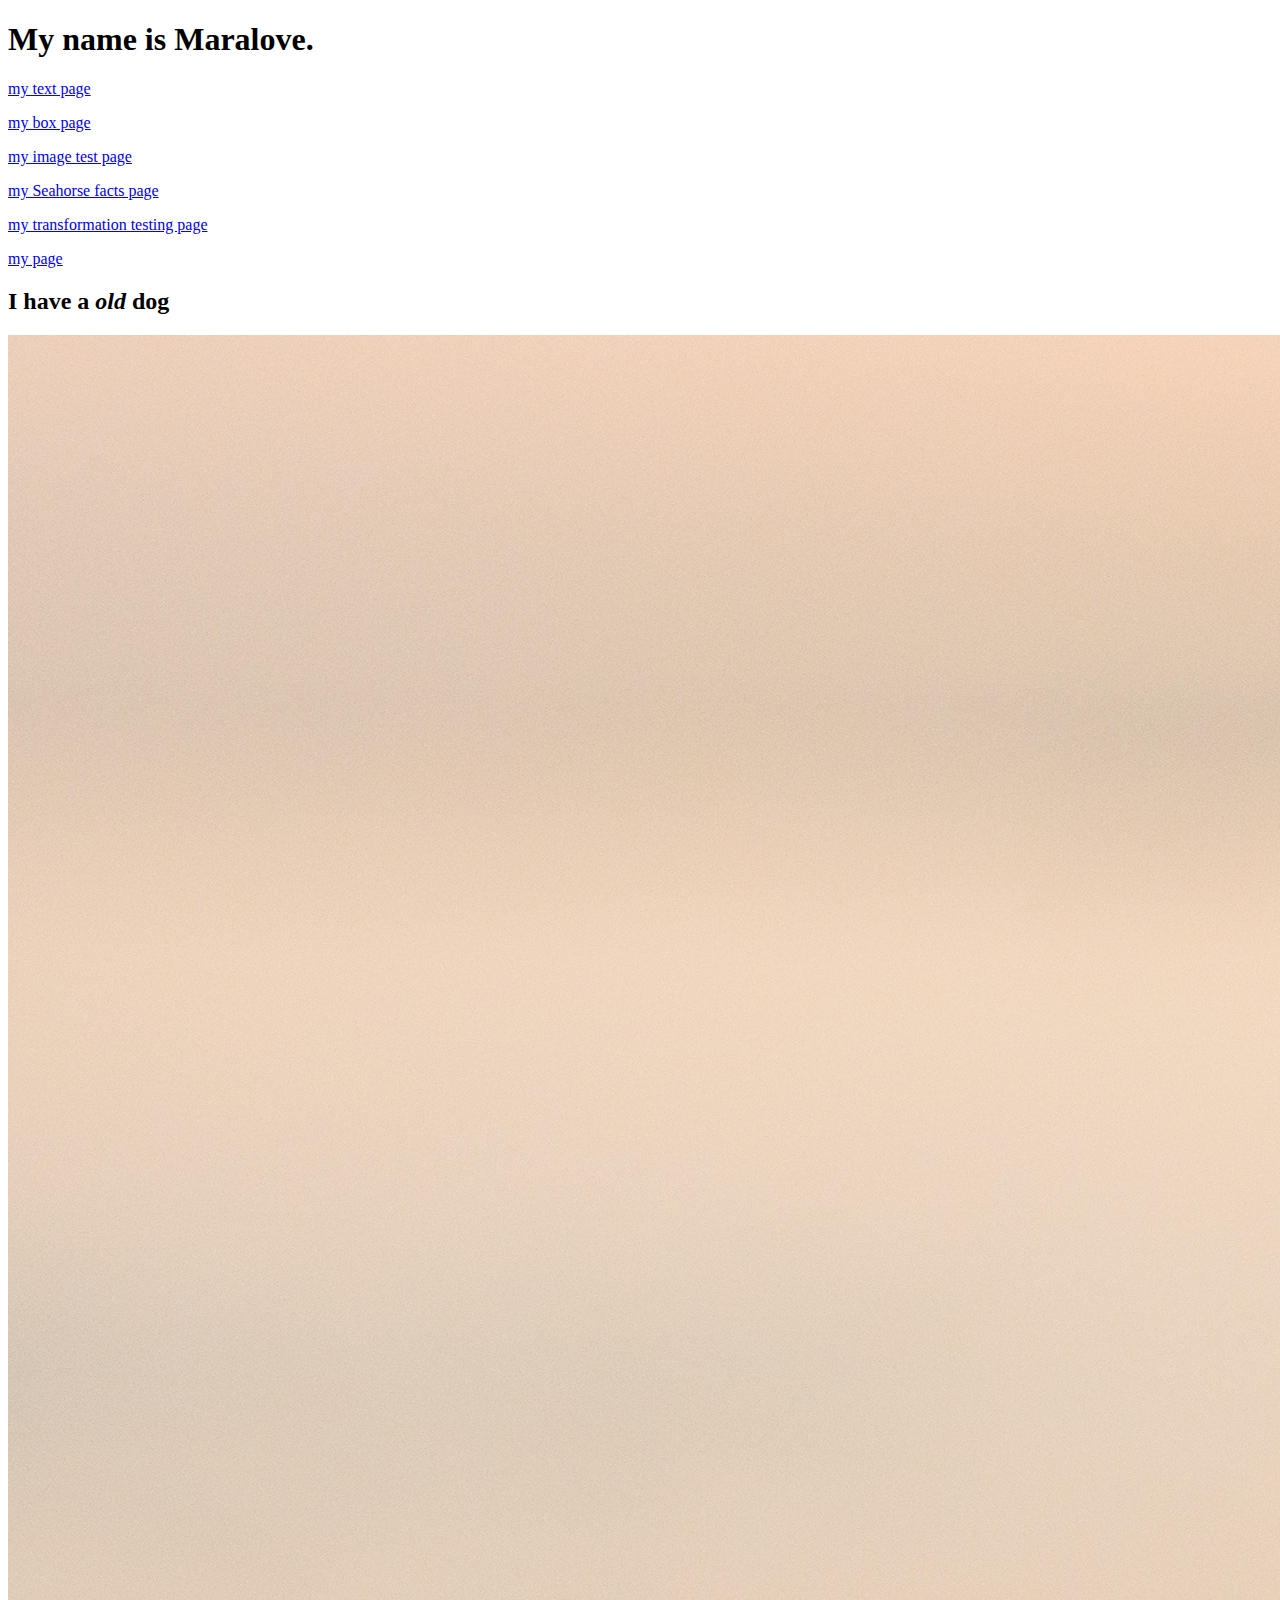
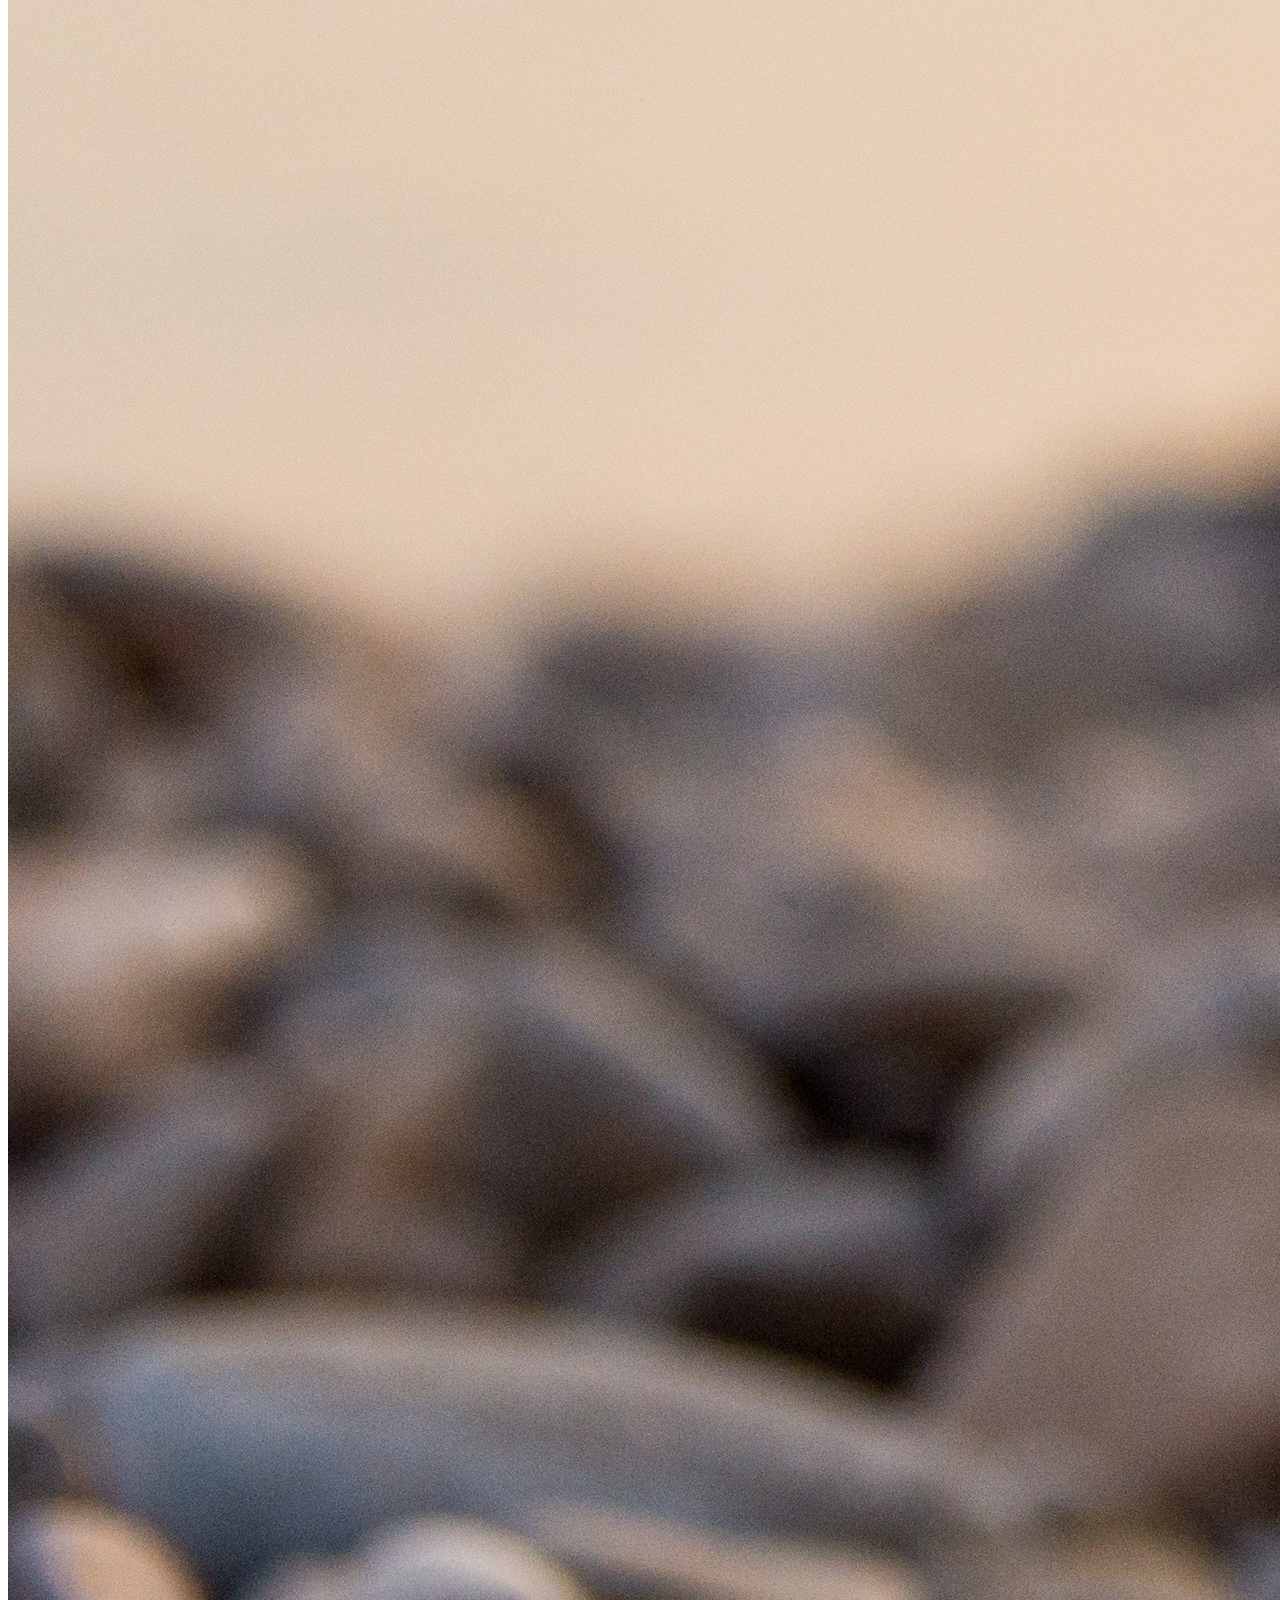
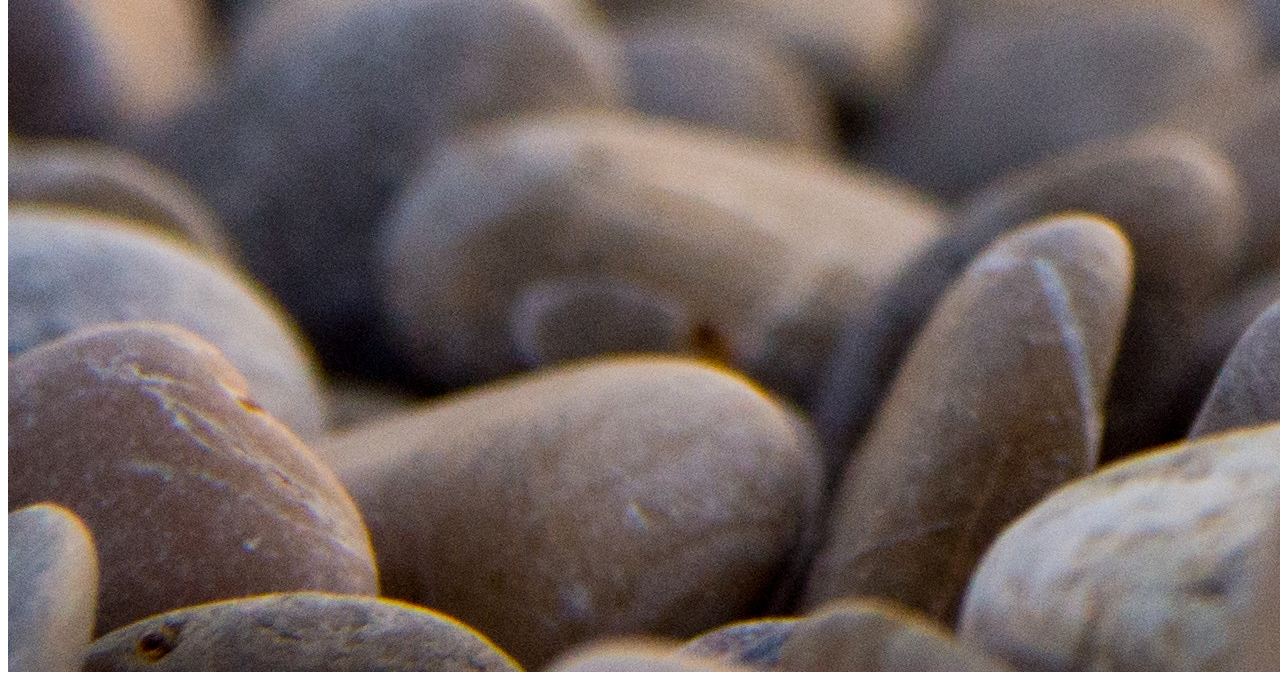
<file: index.html>
<!DOCTYPE html>
<html lang="en" dir="ltr">

  <head>
    <meta charset="utf-8">
    <title>Mara's first page</title>
    <link rel="shortcut icon" href="favicon.ico"/>
  </head>

  <body>
    <h1>My name is Maralove.</h1>

    <p><a href="text.html">my text page</a></p>
    <p><a href="box.html">my box page</a></p>
    <p><a href="imagetest.html">my image test page</a></p>
    <p><a href="seahorse.html">my Seahorse facts page</a></p>
    <p><a href="transforms.html">my transformation testing page</a></p>
    <p><a href="mypage.html">my page</a></p>

<h2>I have a <em>old</em> dog</h2>
<img src="Beauty.jpg" alt="A clear marble on rocks">

  </body>
</html>
</file>
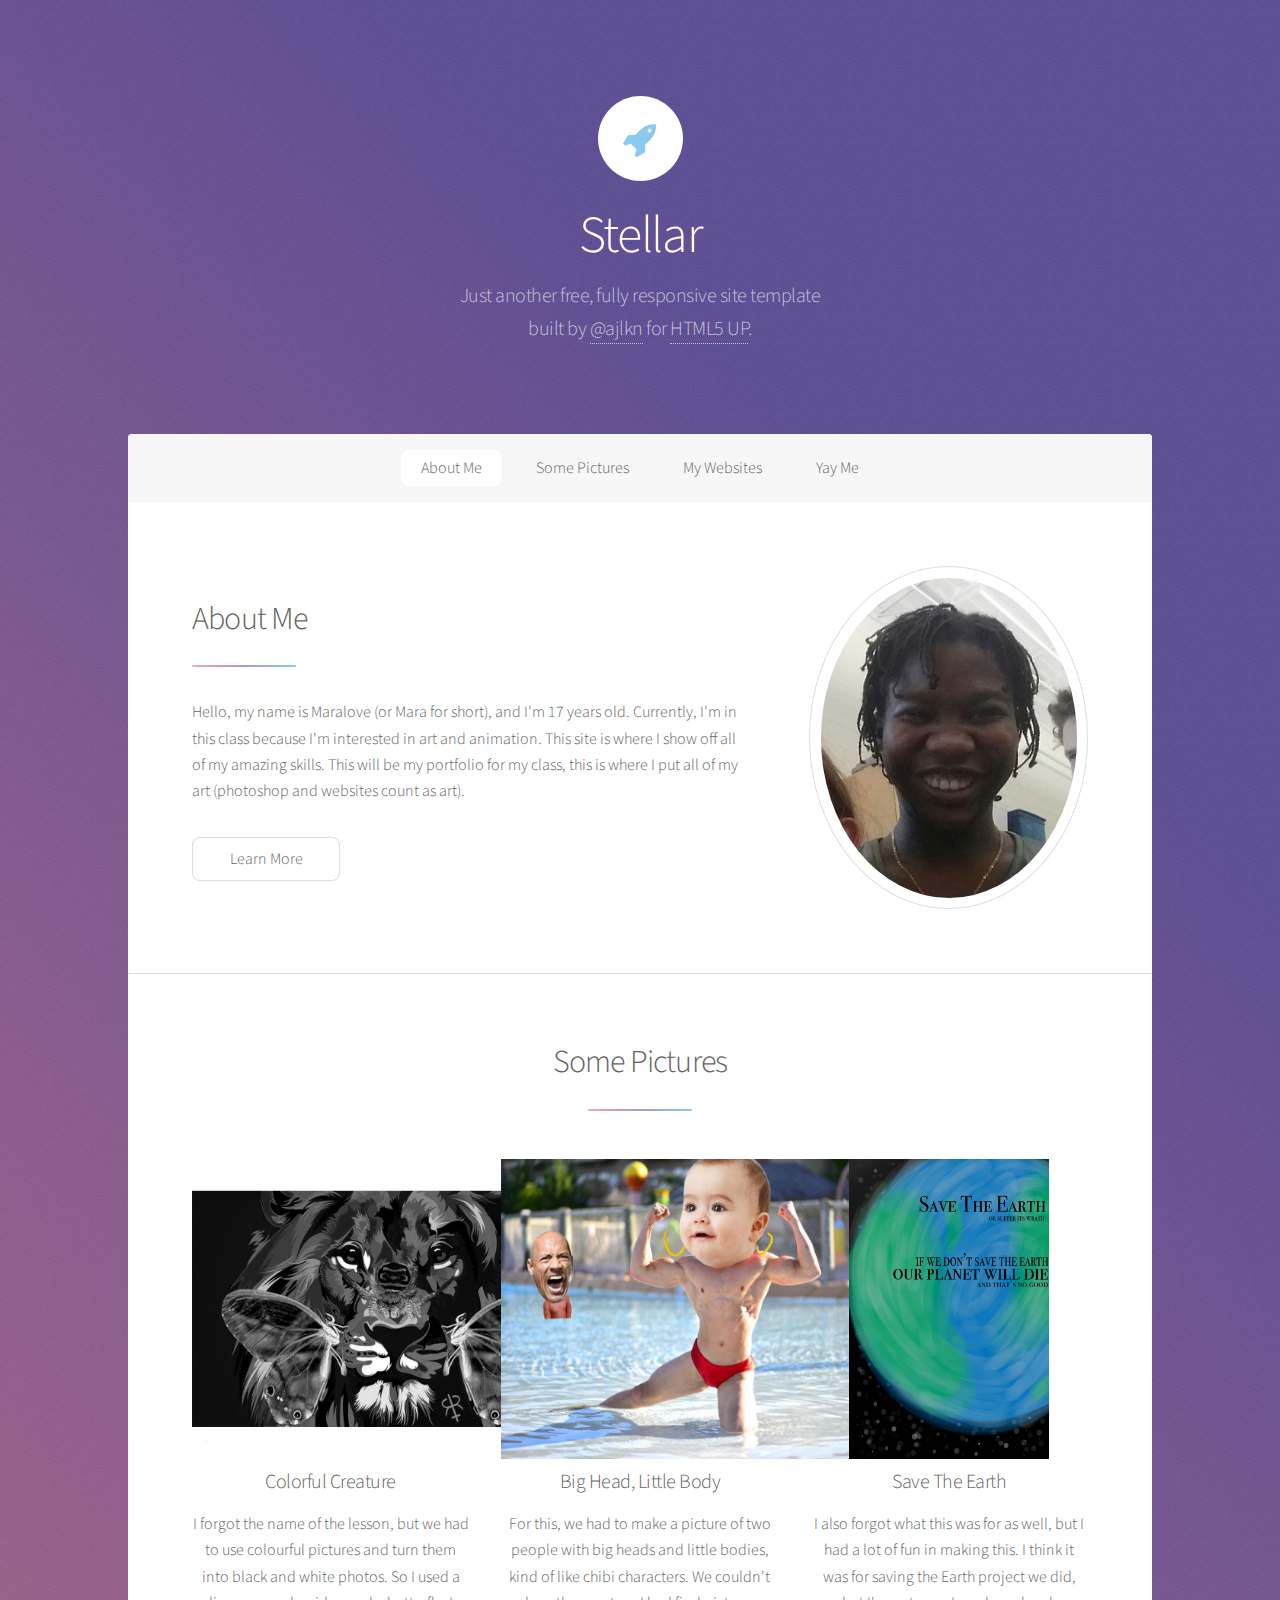
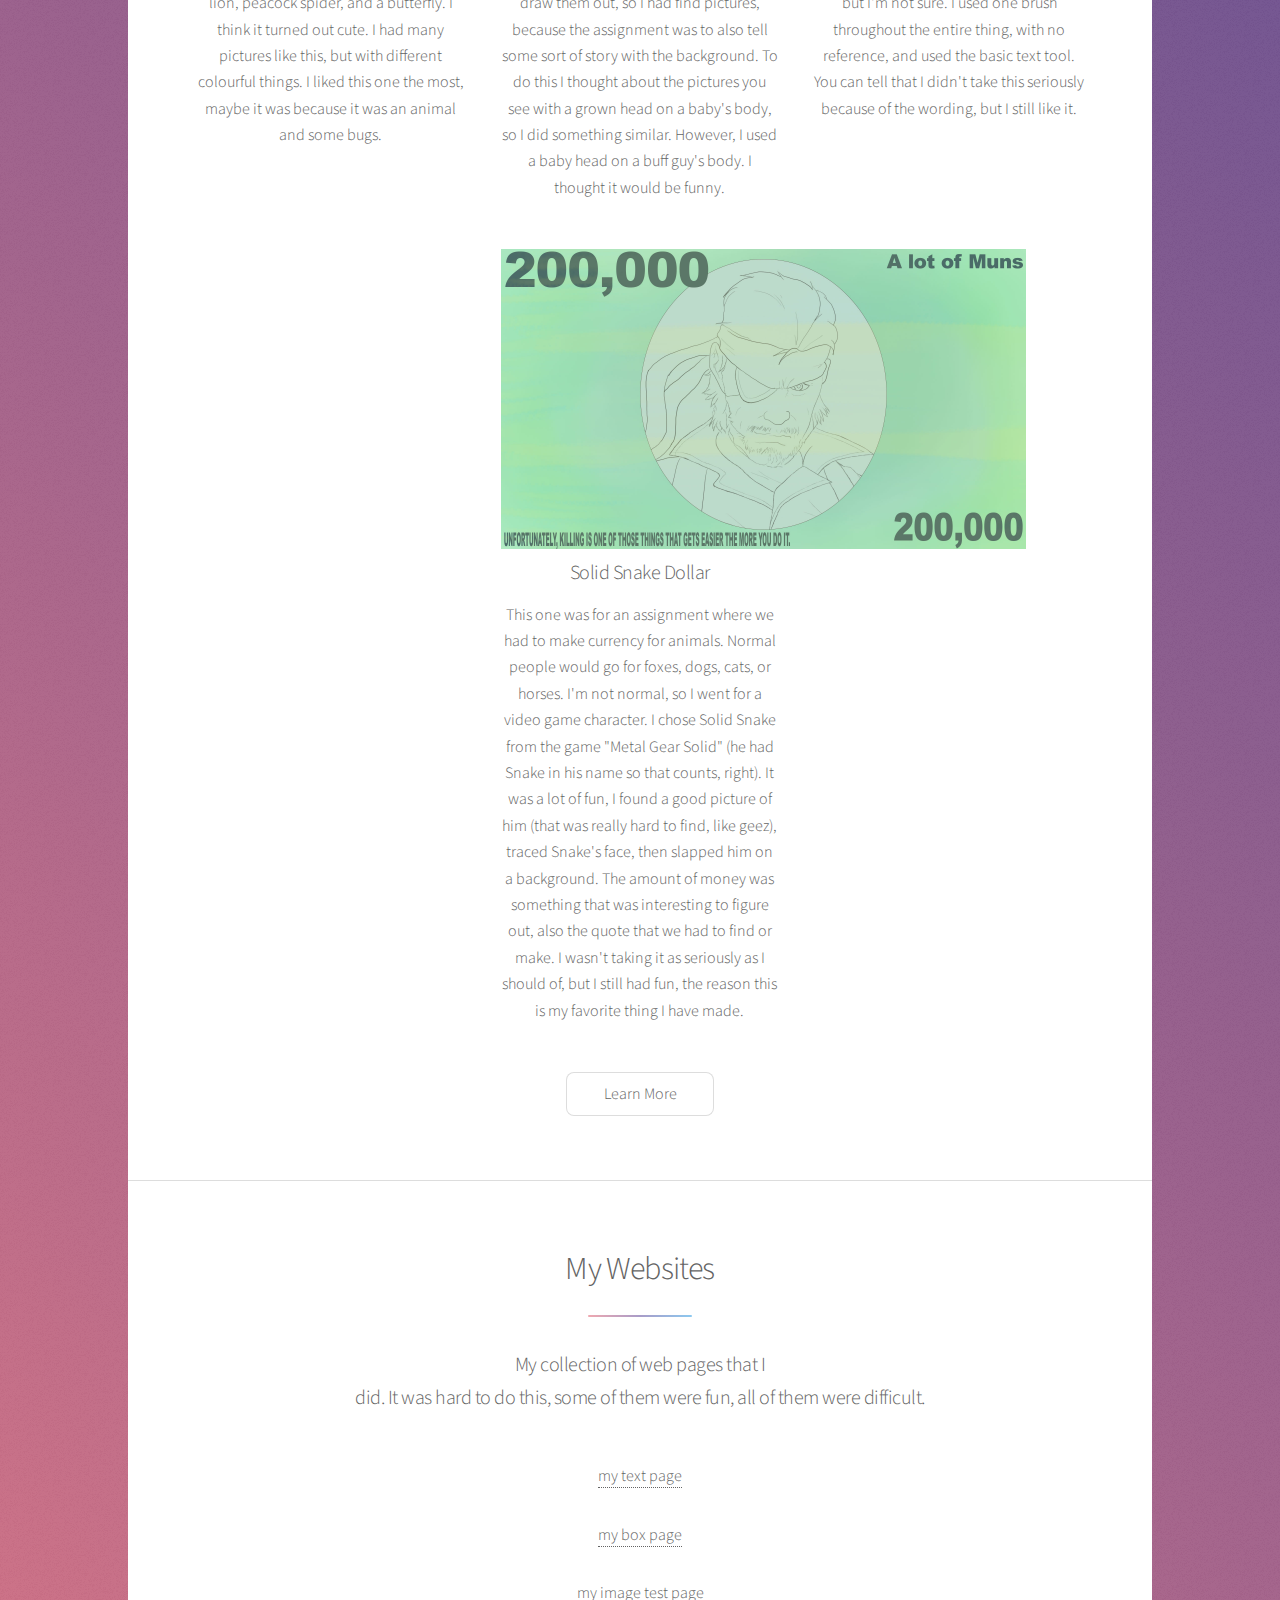
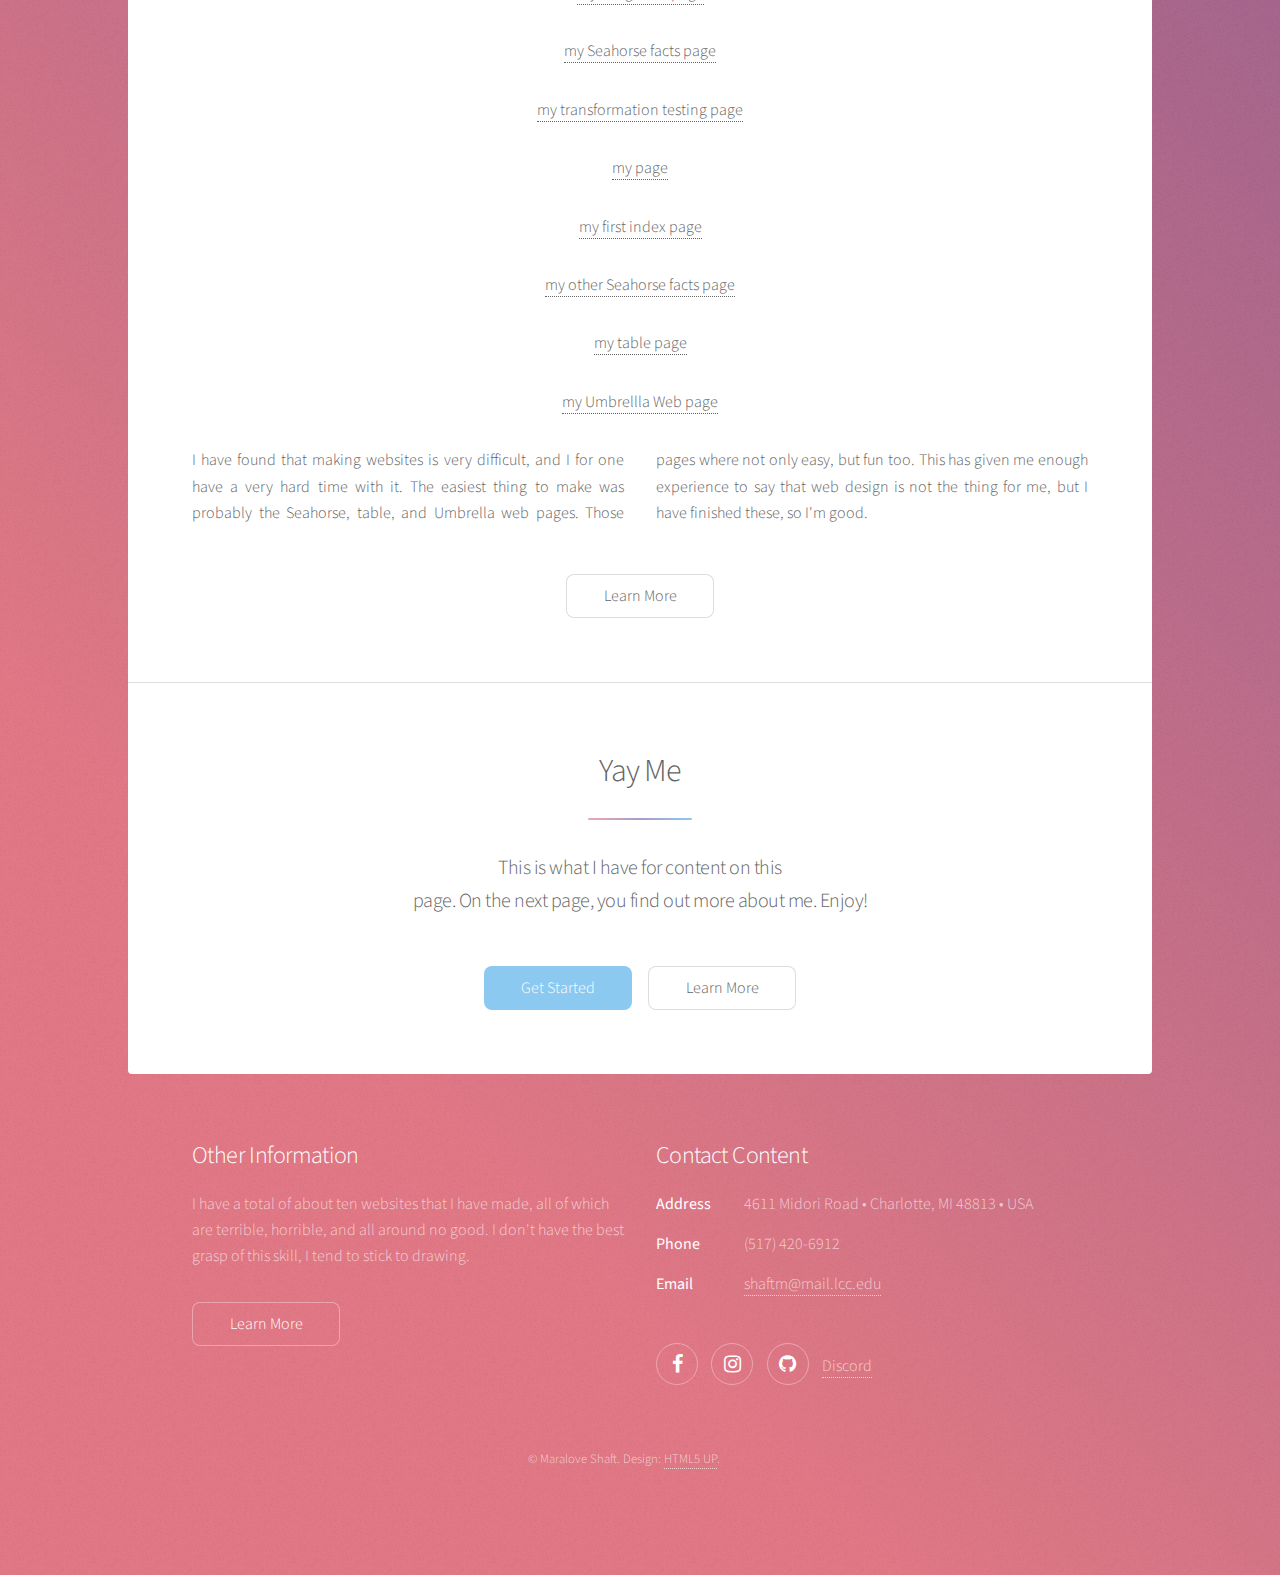
<file: html5up-stellar/index.html>
<!DOCTYPE HTML>
<!--
	Stellar by HTML5 UP
	html5up.net | @ajlkn
	Free for personal and commercial use under the CCA 3.0 license (html5up.net/license)
-->
<html>
	<head>
		<title>Stellar by HTML5 UP</title>
		<meta charset="utf-8" />
		<meta name="viewport" content="width=device-width, initial-scale=1, user-scalable=no" />
		<link rel="stylesheet" href="assets/css/main.css" />
		<noscript><link rel="stylesheet" href="assets/css/noscript.css" /></noscript>
	</head>
	<body class="is-preload">

		<!-- Wrapper -->
			<div id="wrapper">

				<!-- Header -->
					<header id="header" class="alt">
						<span class="logo"><img src="images/logo.svg" alt="" /></span>
						<h1>Stellar</h1>
						<p>Just another free, fully responsive site template<br />
						built by <a href="https://twitter.com/ajlkn">@ajlkn</a> for <a href="https://html5up.net">HTML5 UP</a>.</p>
					</header>

				<!-- Nav -->
					<nav id="nav">
						<ul>
							<li><a href="#intro" class="active">About Me</a></li>
							<li><a href="#first">Some Pictures</a></li>
							<li><a href="#second">My Websites</a></li>
							<li><a href="#cta">Yay Me</a></li>
						</ul>
					</nav>

				<!-- Main -->
					<div id="main">

						<!-- Introduction -->
							<section id="intro" class="main">
								<div class="spotlight">
									<div class="content">
										<header class="major">
											<h2>About Me</h2>
										</header>
										<p>Hello, my name is Maralove (or Mara for short), and I'm 17 years old. Currently, I'm in this class because I'm interested in art and animation. This site is where I show off all of my amazing skills. This will be my portfolio for my class, this is where I put all of my art (photoshop and websites count as art).</p>
										<ul class="actions">
											<li><a href="generic.html" class="button">Learn More</a></li>
										</ul>
									</div>
									<span class="image"><img src="images/My-Terrible-Face.jpg" alt="" /></span>
								</div>
							</section>

						<!-- First Section -->
							<section id="first" class="main special">
								<header class="major">
									<h2>Some Pictures</h2>
								</header>
								<ul class="features">
									<li>
										<img src="images/Colourful-Creature.jpg" class="w3-circle" alt="Color Creature" style="width: 400px; height: 300px;">
										<h3>Colorful Creature</h3>
										<p>I forgot the name of the lesson, but we had to use colourful pictures and turn them into black and white photos. So I used a lion, peacock spider, and a butterfly. I think it turned out cute. I had many pictures like this, but with different colourful things. I liked this one the most, maybe it was because it was an animal and some bugs.</p>
									</li>
									<li>
										<img src="images/Buff-Baby-with-The-Rock.jpg" class="w3-circle" alt="Chibi Things"style="width: 400px; height: 300px;">
										<h3>Big Head, Little Body</h3>
										<p>For this, we had to make a picture of two people with big heads and little bodies, kind of like chibi characters. We couldn't draw them out, so I had find pictures, because the assignment was to also tell some sort of story with the background. To do this I thought about the pictures you see with a grown head on a baby's body, so I did something similar. However, I used a baby head on a buff guy's body. I thought it would be funny.</p>
									</li>
									<li>
										<img src="images/Save-our-Planet.jpg" class="w3-circle" alt="Save Our Planet"style="width: 200px; height: 300px;">
										<h3>Save The Earth</h3>
										<p>I also forgot what this was for as well, but I had a lot of fun in making this. I think it was for saving the Earth project we did, but I'm not sure. I used one brush throughout the entire thing, with no reference, and used the basic text tool. You can tell that I didn't take this seriously because of the wording, but I still like it.</p>
									</li>
									<li>
										<img src="images/Solid-Snake-Dollar.jpg" class="w3-circle" alt="Solid Snake"style="width: 525px; height: 300px;">
										<h3>Solid Snake Dollar</h3>
										<p>This one was for an assignment where we had to make currency for animals. Normal people would go for foxes, dogs, cats, or horses. I'm not normal, so I went for a video game character. I chose Solid Snake from the game "Metal Gear Solid" (he had Snake in his name so that counts, right). It was a lot of fun, I found a good picture of him (that was really hard to find, like geez), traced Snake's face, then slapped him on a background. The amount of money was something that was interesting to figure out, also the quote that we had to find or make. I wasn't taking it as seriously as I should of, but I still had fun, the reason this is my favorite thing I have made.</p>
									</li>
								</ul>
								<footer class="major">
									<ul class="actions special">
										<li><a href="generic.html" class="button">Learn More</a></li>
									</ul>
								</footer>
							</section>

						<!-- Second Section -->
							<section id="second" class="main special">
								<header class="major">
									<h2>My Websites</h2>
									<p>My collection of web pages that I<br />
									did. It was hard to do this, some of them were fun, all of them were difficult.</p>
								</header>
							  	<p><a href="text.html">my text page</a></p>
							    <p><a href="box.html">my box page</a></p>
							    <p><a href="imagetest.html">my image test page</a></p>
							    <p><a href="seahorse.html">my Seahorse facts page</a></p>
								  <p><a href="transforms.html">my transformation testing page</a></p>
							    <p><a href="mypagek.html">my page</a></p>
							    <p><a href="index.html">my first index page</a></p>
								  <p><a href="seahorsegrid.html">my other Seahorse facts page</a></p>
								  <p><a href="table.html">my table page</a></p>
								  <p><a href="Umbrella Web">my Umbrellla Web page</a></p>

								<p class="content">I have found that making websites is very difficult, and I for one have a very hard time with it. The easiest thing to make was probably the Seahorse, table, and Umbrella web pages. Those pages where not only easy, but fun too. This has given me enough experience to say that web design is not the thing for me, but I have finished these, so I'm good.</p>
								<footer class="major">
									<ul class="actions special">
										<li><a href="generic.html" class="button">Learn More</a></li>
									</ul>
								</footer>
							</section>

						<!-- Get Started -->
							<section id="cta" class="main special">
								<header class="major">
									<h2>Yay Me</h2>
									<p>This is what I have for content on this<br /> page. On the next page, you find out more about me. Enjoy!</p>
								</header>
								<footer class="major">
									<ul class="actions special">
										<li><a href="generic.html" class="button primary">Get Started</a></li>
										<li><a href="generic.html" class="button">Learn More</a></li>
									</ul>
								</footer>
							</section>

					</div>

				<!-- Footer -->
					<footer id="footer">
						<section>
							<h2>Other Information</h2>
							<p>I have a total of about ten websites that I have made, all of which are terrible, horrible, and all around no good. I don't have the best grasp of this skill, I tend to stick to drawing.</p>
							<ul class="actions">
								<li><a href="generic.html" class="button">Learn More</a></li>
							</ul>
						</section>
						<section>
							<h2>Contact Content</h2>
							<dl class="alt">
								<dt>Address</dt>
								<dd>4611 Midori Road &bull; Charlotte, MI 48813 &bull; USA</dd>
								<dt>Phone</dt>
								<dd>(517) 420-6912</dd>
								<dt>Email</dt>
								<dd><a href="#">shaftm@mail.lcc.edu</a></dd>
							</dl>
							<ul class="icons">
								<li><a href="https://www.facebook.com/maralove.shaft.7" class="icon fa-facebook alt"><span class="label">Facebook</span></a></li>
								<li><a href="https://www.instagram.com/akaimidori7/" class="icon fa-instagram alt"><span class="label">Instagram</span></a></li>
								<li><a href="https://github.com/akaimidori7/The-Awesome-and-Magnificent-Sparrow/tree/gh-pages" class="icon fa-github alt"><span class="label">GitHub</span></a></li>
								<li><a href="https://discordapp.com/channels/425085453218086912/425085453218086914" class="fab fa-discord"><span class="label">Discord</span></a></li>
							</ul>
						</section>
						<p class="copyright">&copy; Maralove Shaft. Design: <a href="https://html5up.net">HTML5 UP</a>.</p>
					</footer>

			</div>

		<!-- Scripts -->
			<script src="assets/js/jquery.min.js"></script>
			<script src="assets/js/jquery.scrollex.min.js"></script>
			<script src="assets/js/jquery.scrolly.min.js"></script>
			<script src="assets/js/browser.min.js"></script>
			<script src="assets/js/breakpoints.min.js"></script>
			<script src="assets/js/util.js"></script>
			<script src="assets/js/main.js"></script>

	</body>
</html>
</file>
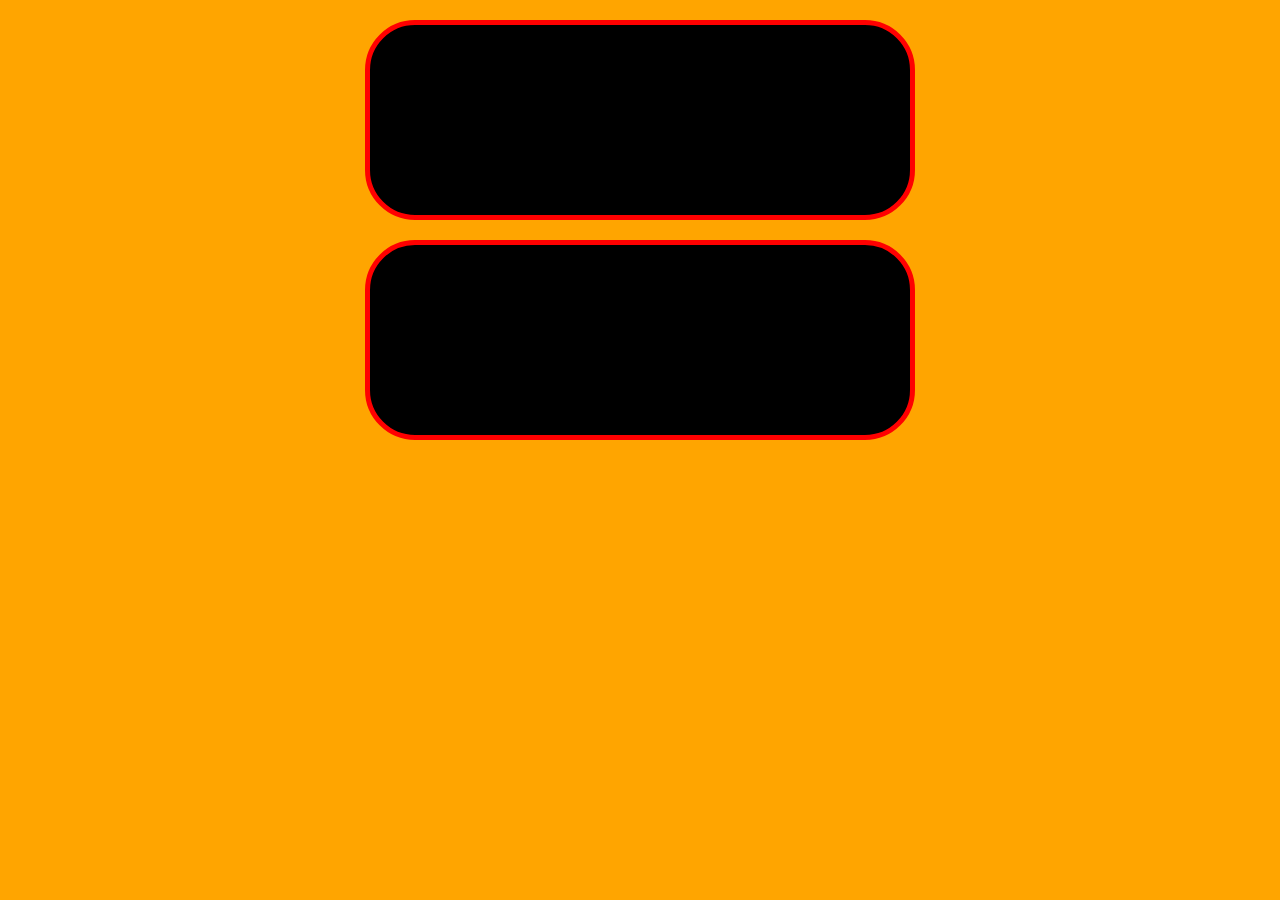
<file: box.html>
<!DOCTYPE html>
<html lang="en" dir="ltr">
  <head>
    <meta charset="utf-8">
    <title>Boxes and Bears, Oh My</title>

    <style>
    body {
      background: orange;
    }
    div {
      background: black;
      width: 500px;
      height: 150px;
      padding: 20px;
      border: 5px solid red;
      margin: 20px;
      margin-left: auto;
      margin-right: auto;
      text-align: center;
      border-radius: 50px;
      bot-shadow: 5px 5px 5px
      purple;
    }
    .bob {vackground: yellow;
    width: 500px;}
    </style>

  </head>

  <body>
    <div>
    <p>this is some text</p>
    </div>
    <div>
    <p>this is some text</p>
    </div>
  </body>

</html>
</file>
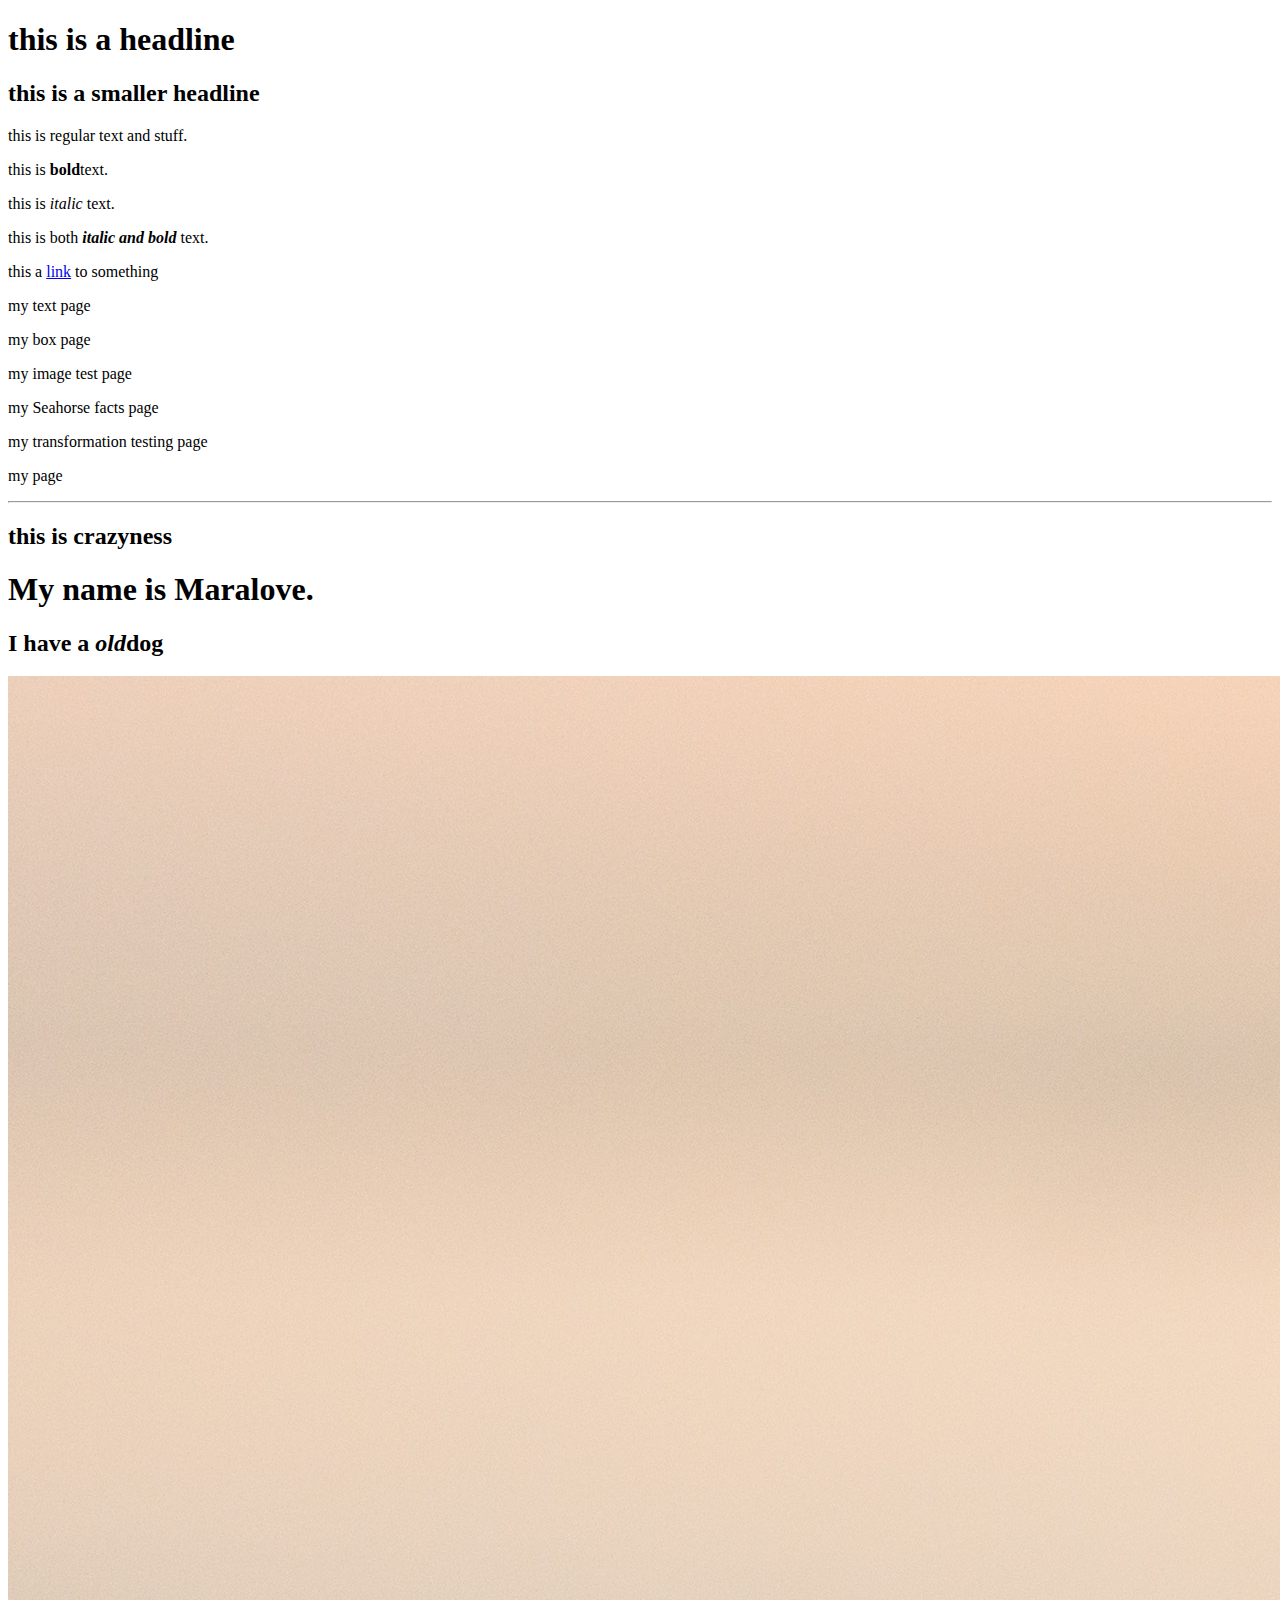
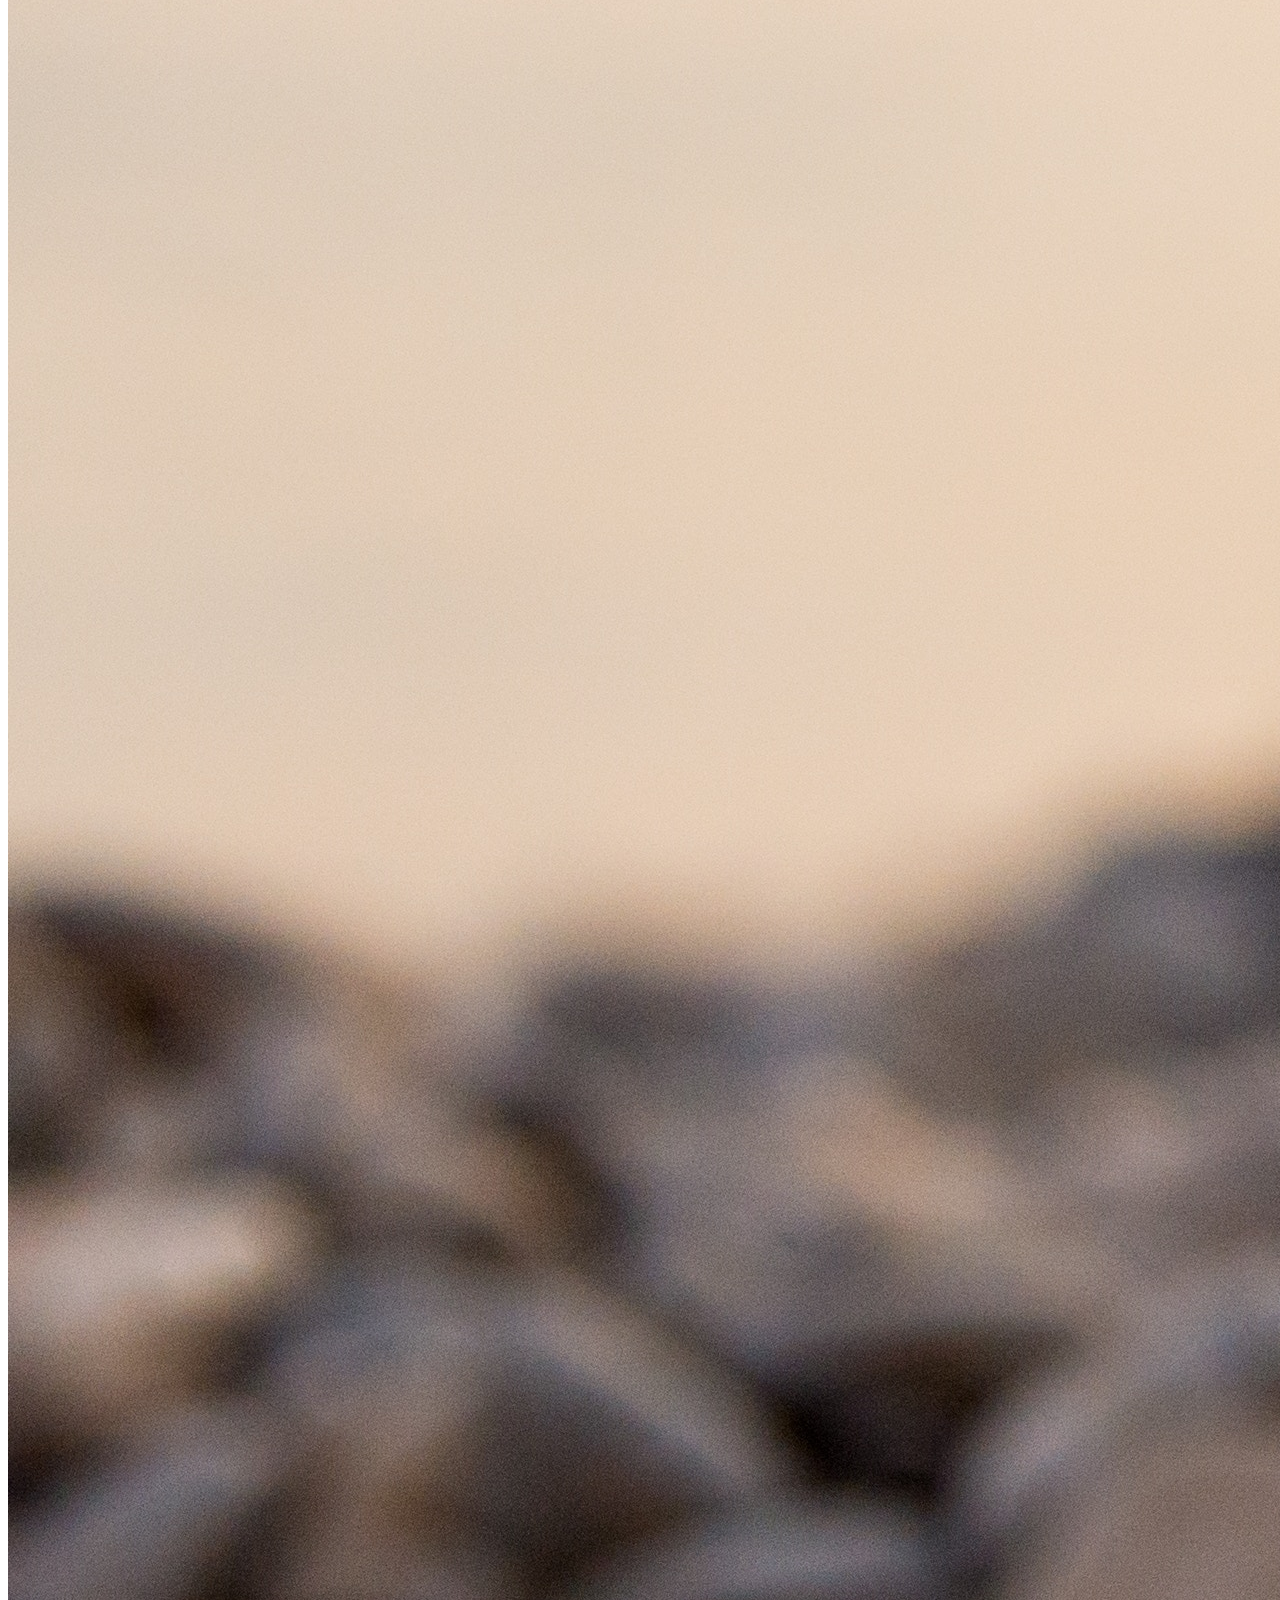
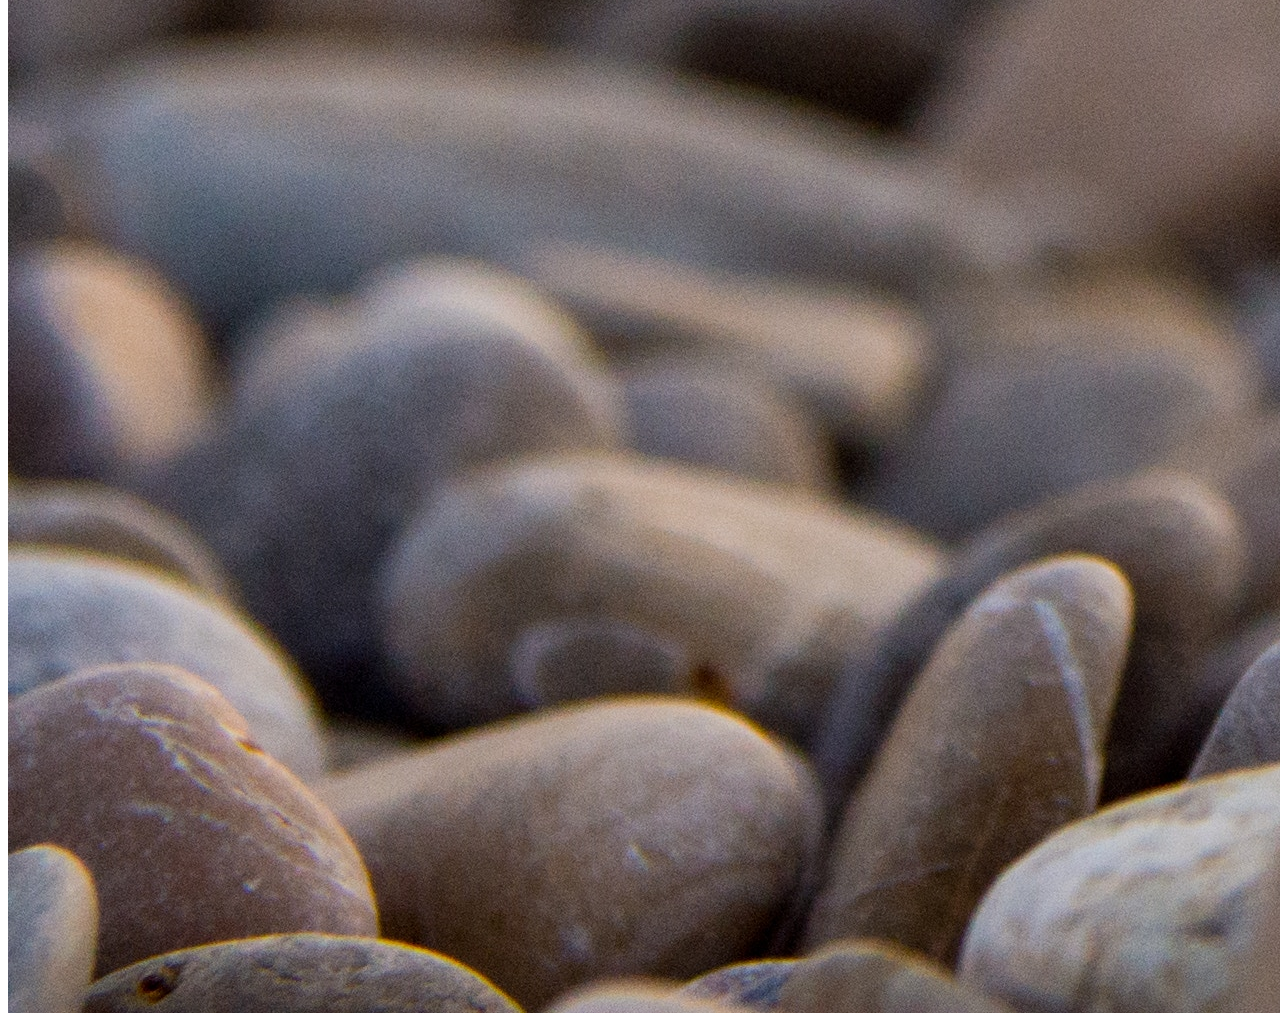
<file: index copy.html>
<!DOCTYPE html>
<html lang="en" dir="ltr">

  <head>
    <meta charset="utf-8">
    <title>Mara's first page</title>
    <link rel="shortcut icon" href="favicon.ico"/>
  </head>

  <body>

    <h1>this is a headline</h1>
    <h2>this is a smaller headline</h2>
    <p>this is regular text and stuff.</p>
    <p>this is <strong>bold</strong>text.</p>
    <p>this is <em>italic</em> text.</p>
    <p>this is both <strong><em>italic and bold</em></strong> text.</p>
    <p>this a <a href="https://www.creepypasta.com">link</a> to something</p>
    <p><a href"text.html">my text page</a></p>
    <p><a href"box.html">my box page</a></p>
    <p><a href"imagetest.html">my image test page</a></p>
    <p><a href"seahorse.html">my Seahorse facts page</a></p>
    <p><a href"transforms.html">my transformation testing page</a></p>
    <p><a href"mypage.html">my page</a></p>

    <hr/>

    <h2>this is crazyness</h2>



<h1>My name is Maralove.</h1>
<h2>I have a <em>old</em>dog</h2>
<img src="Beauty.jpg" alt="A clear marble on rocks">





  </body>
</html>
</file>
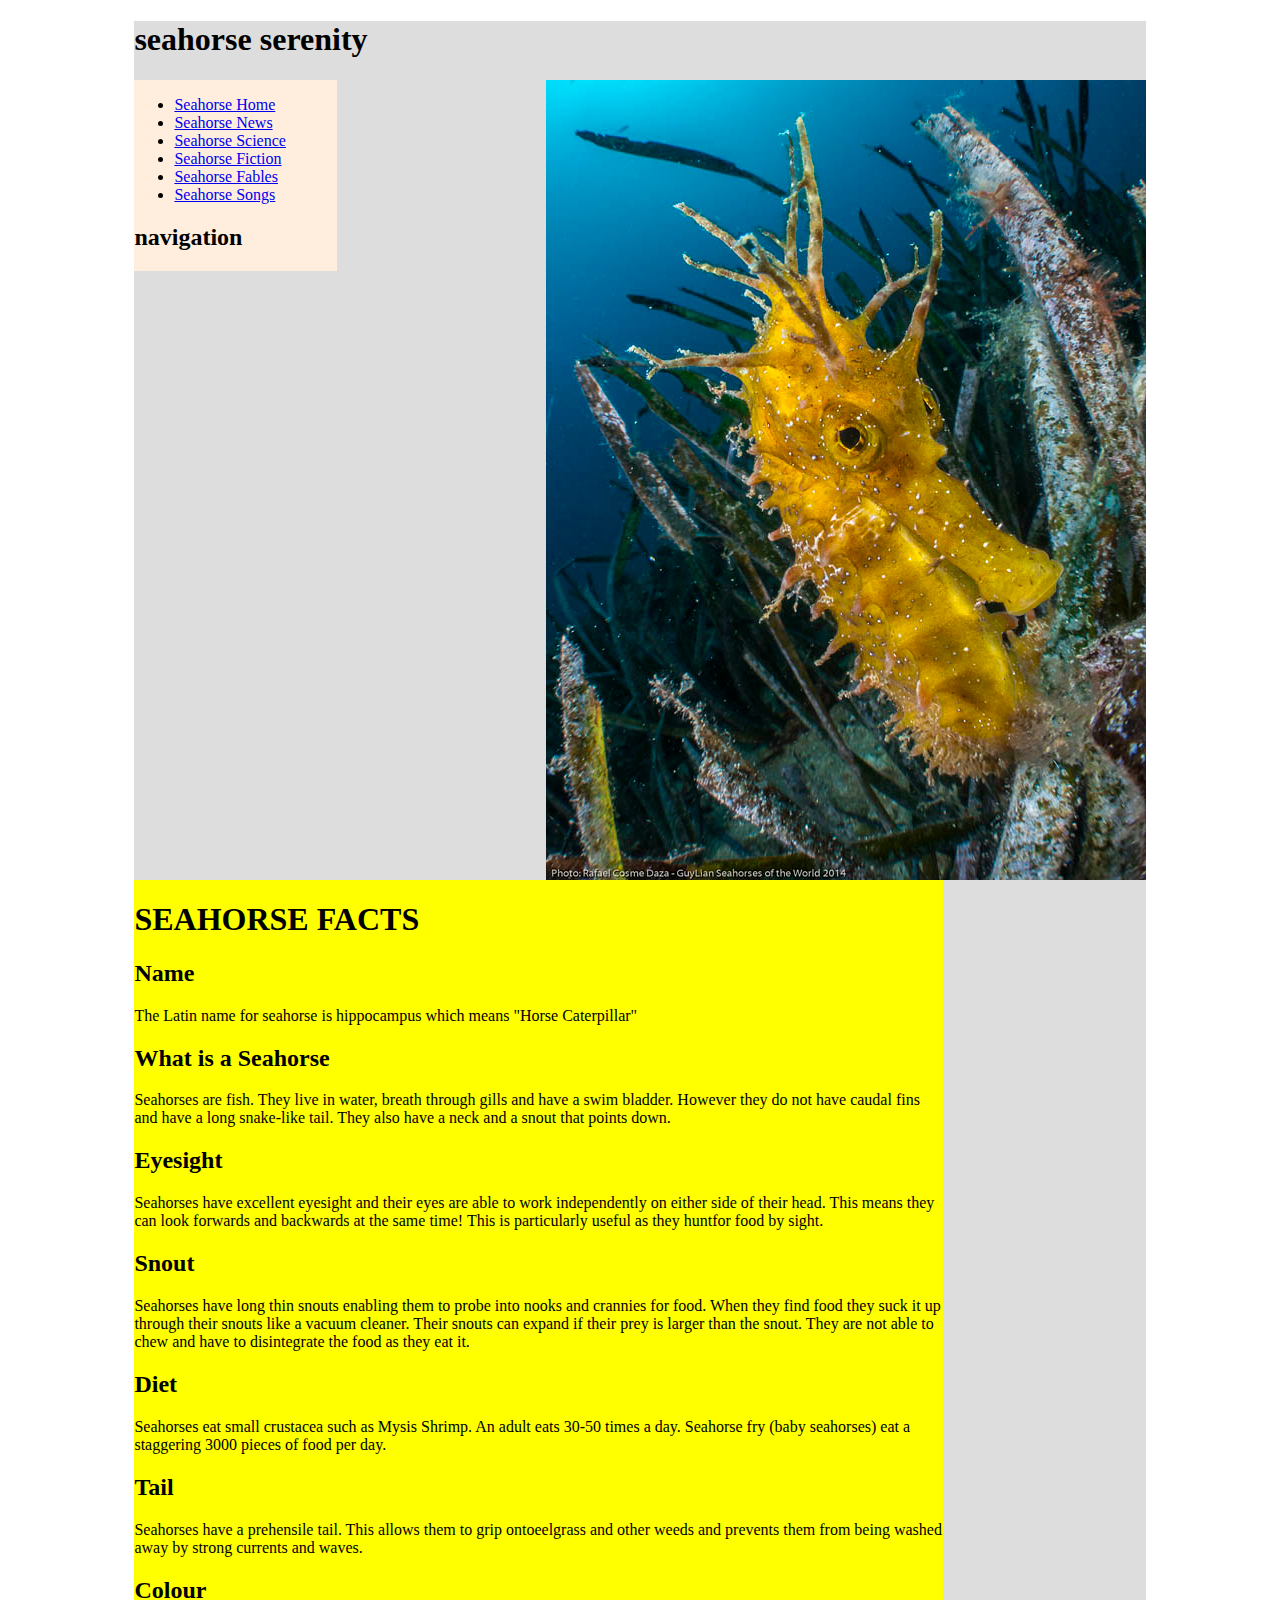
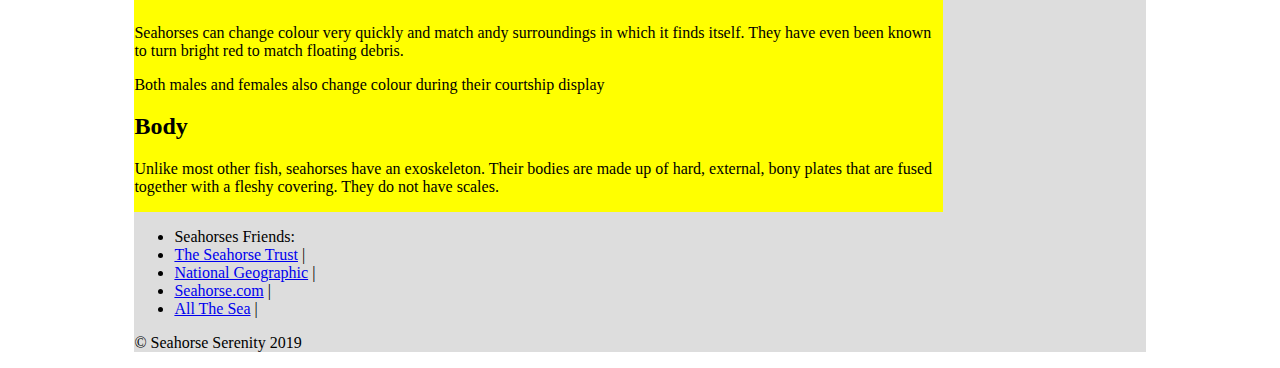
<file: seahorse.html>
<!DOCTYPE html>
<html lang="en" dir="ltr">
  <head>
    <meta charset="utf-8">
    <title>seahorse serenity</title>
    <style>

      *{box-sizing: border-box;}

      main {
        width: 80%;
        margin: 0 auto;
        background: #ddd;
      }

      nav {
        width: 20%;
        background: #fed;
        float: left;
      }

      article {
        width: 80%;
        background: yellow;
        float: left;
      }

      .clearfix::after {
        content: "";
        clear: both;
        display: table;
      }

      img {
        float: right;
      }
    </style>
  </head>

  <body>
    <main>
      <header>
        <h1>seahorse serenity</h1>
        <img src="seahorses.jpg" alt="seahorses are cute">
      </header>

      <div id="content" class="clearfix">
        <nav>
          <ul>
            <li><a href="#">Seahorse Home</a></li>
            <li><a href="#">Seahorse News</a></li>
            <li><a href="#">Seahorse Science</a></li>
            <li><a href="#">Seahorse Fiction</a></li>
            <li><a href="#">Seahorse Fables</a></li>
            <li><a href="#">Seahorse Songs</a></li>
          </ul>
          <h2>navigation</h2>
        </nav>

        <article>
          <h1>SEAHORSE FACTS</h1>
          <h2>Name</h2>
          <p>The Latin name for seahorse is hippocampus which means "Horse Caterpillar"</p>
          <h2>What is a Seahorse</h2>
          <p>Seahorses are fish. They live in water, breath through gills and have a swim bladder. However they do not have caudal fins and have a long snake-like tail. They also have a neck and a snout that points down.</p>
          <h2>Eyesight</h2>
          <p>Seahorses have excellent eyesight and their eyes are able to work independently on either side of their head. This means they can look forwards and backwards at the same time! This is particularly useful as they huntfor food by sight.</p>
          <h2>Snout</h2>
          <p>Seahorses have long thin snouts enabling them to probe into nooks and crannies for food. When they find food they suck it up through their snouts like a vacuum cleaner. Their snouts can expand if their prey is larger than the snout. They are not able to chew and have to disintegrate the food as they eat it.</p>
          <h2>Diet</h2>
          <p>Seahorses eat small crustacea such as Mysis Shrimp. An adult eats 30-50 times a day. Seahorse fry (baby seahorses) eat a staggering 3000 pieces of food per day.</p>
          <h2>Tail</h2>
          <p>Seahorses have a prehensile tail. This allows them to grip ontoeelgrass and other weeds and prevents them from being washed away by strong currents and waves.</p>
          <h2>Colour</h2>
          <p>Seahorses can change colour very quickly and match andy surroundings in which it finds itself. They have even been known to turn bright red to match floating debris.</p>
          <p>Both males and females also change colour during their courtship display</p>
          <h2>Body</h2>
          <p>Unlike most other fish, seahorses have an exoskeleton. Their bodies are made up of hard, external, bony plates that are fused together with a fleshy covering. They do not have scales.</p>

        </article>
      </div>

      <footer>
        <ul>
          <li>Seahorses Friends:</li>
          <li><a href="http://www.theseahorsetrust.org/seahorse-facts.aspx" targer="_blank">The Seahorse Trust</a> |</li>
          <li><a href="http://www.nationalgeographic.com/animals/fish/group/seahorses/" targer="_blank">National Geographic</a> |</li>
          <li><a href="http://seahorse.com/" target="_blank">Seahorse.com</a> |</li>
          <li><a href="http://www.allthesea.com/Seahorses.html" target"_blank">All The Sea</a> |</li>
        </ul>
        <p>&copy; Seahorse Serenity 2019</p>
      </footer>
    </main>
  </body>

</html>
</file>
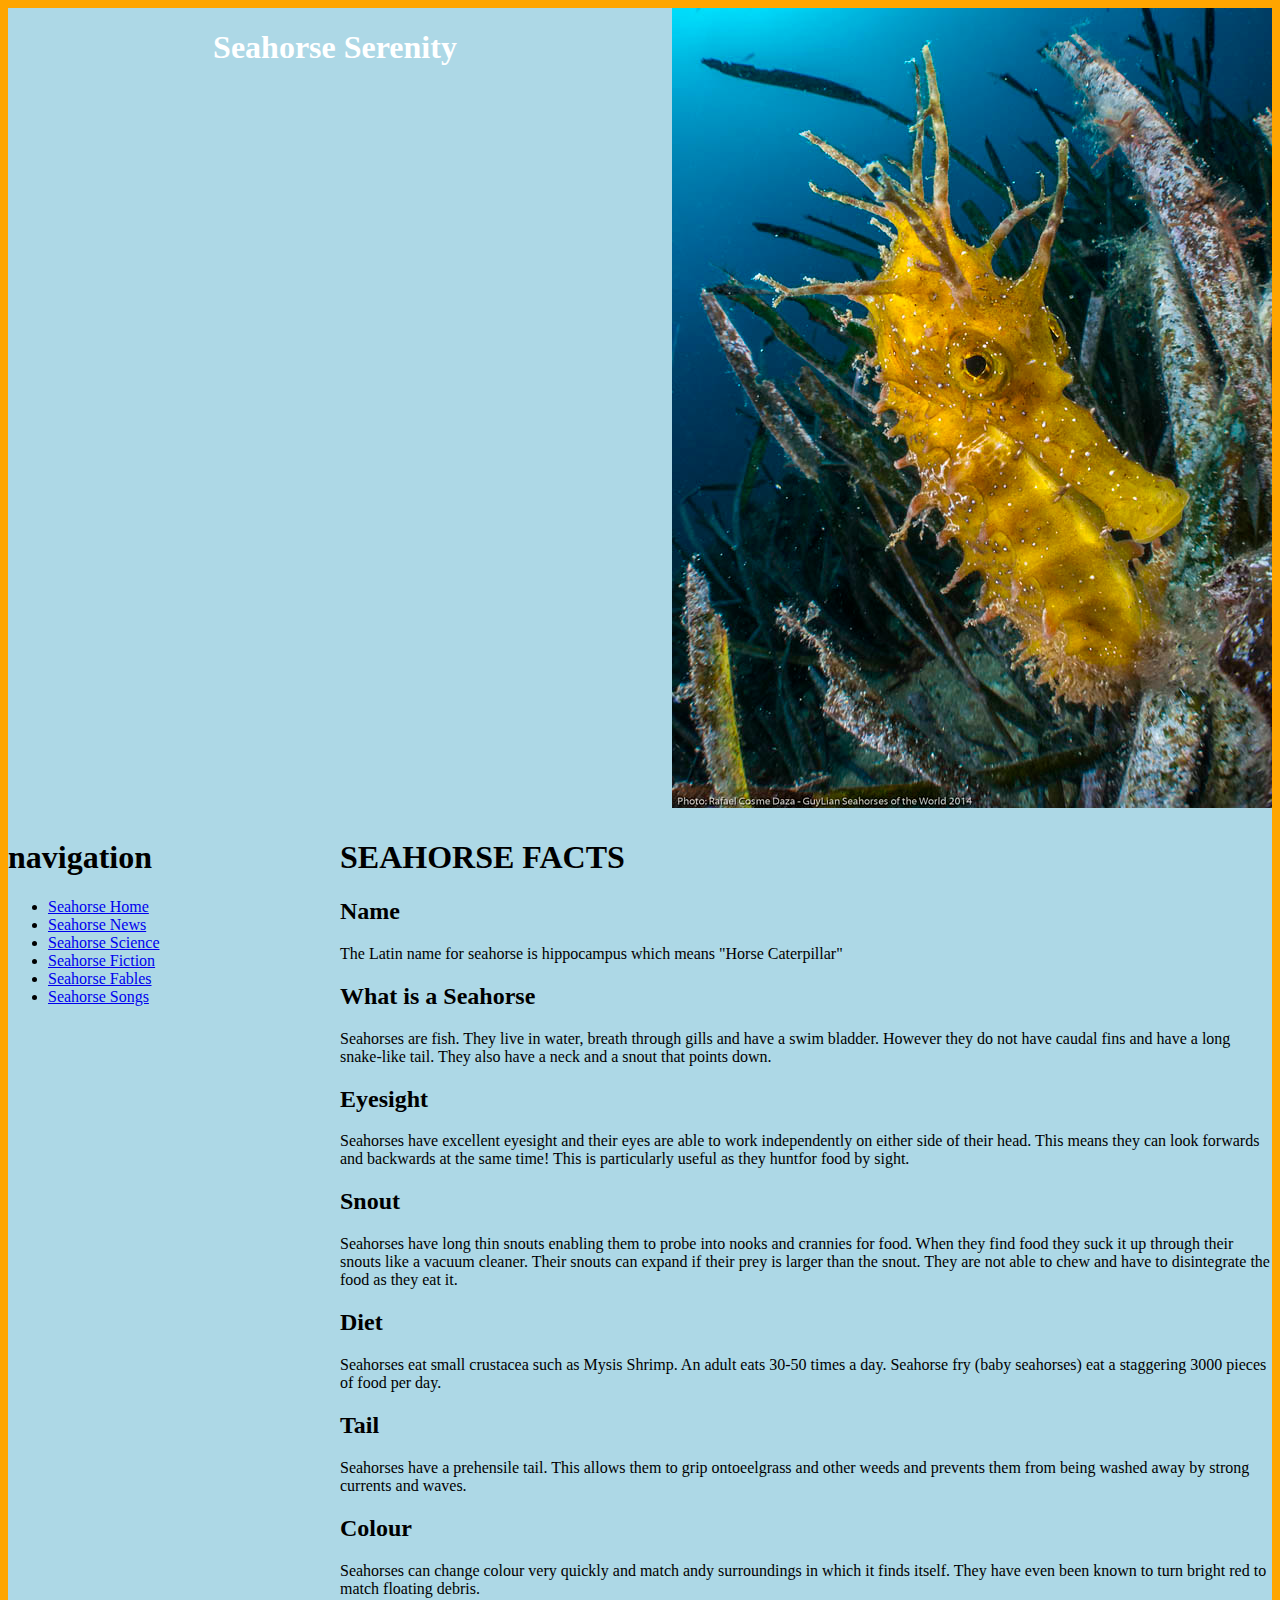
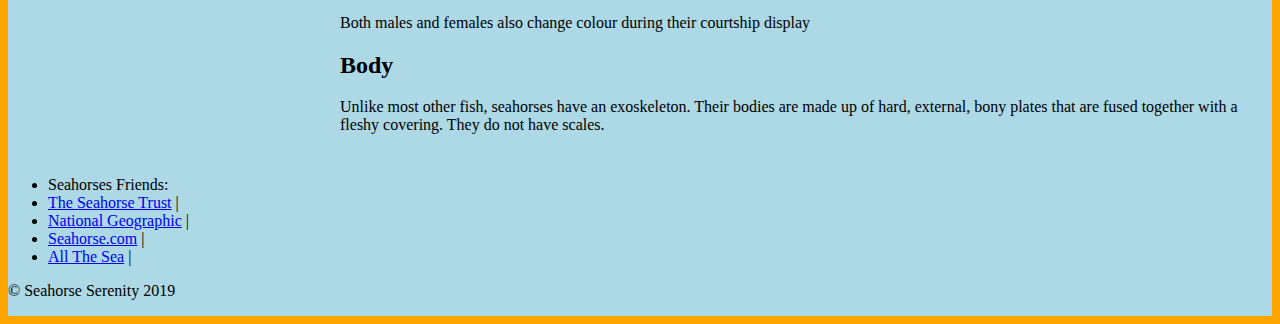
<file: seahorsegrid.html>
<!DOCTYPE html>
<html lang="en" dir="ltr">
  <head>
    <meta charset="utf-8">
    <title>Seahorse Grid</title>
  </head>
  <style media="screen">
  body {
    background: orange;
  }

  @media only screen and (min-width: 768px) {

    #title{
      background: lightblue;
      color: white;
      text-align: center;
    }

  .grid {
      display: grid;
      grid-template-columns: repeat(3, 1fr);
      grid-gap: 10px;
      background: lightblue;
  }

  .span-col-2{grid-column: span 2 / auto;
    background: lightblue;
  }


  .span-col-3{grid-column: span 3 / auto;
    background: lightblue;
  }
}
  </style>
  <body>


  <div class="grid">
    <div id="title"class="span-col-2">
      <h1>Seahorse Serenity</h1>
    </div>
  <img src="seahorses.jpg" alt="seahorses are cute">
    <nav>
        <h1>navigation</h1>
      <ul>
        <li><a href="#">Seahorse Home</a></li>
        <li><a href="#">Seahorse News</a></li>
        <li><a href="#">Seahorse Science</a></li>
        <li><a href="#">Seahorse Fiction</a></li>
        <li><a href="#">Seahorse Fables</a></li>
        <li><a href="#">Seahorse Songs</a></li>
      </ul>
    </nav>

    <article class="span-col-2">
      <h1>SEAHORSE FACTS</h1>
      <h2>Name</h2>
      <p>The Latin name for seahorse is hippocampus which means "Horse Caterpillar"</p>
      <h2>What is a Seahorse</h2>
      <p>Seahorses are fish. They live in water, breath through gills and have a swim bladder. However they do not have caudal fins and have a long snake-like tail. They also have a neck and a snout that points down.</p>
      <h2>Eyesight</h2>
      <p>Seahorses have excellent eyesight and their eyes are able to work independently on either side of their head. This means they can look forwards and backwards at the same time! This is particularly useful as they huntfor food by sight.</p>
      <h2>Snout</h2>
      <p>Seahorses have long thin snouts enabling them to probe into nooks and crannies for food. When they find food they suck it up through their snouts like a vacuum cleaner. Their snouts can expand if their prey is larger than the snout. They are not able to chew and have to disintegrate the food as they eat it.</p>
      <h2>Diet</h2>
      <p>Seahorses eat small crustacea such as Mysis Shrimp. An adult eats 30-50 times a day. Seahorse fry (baby seahorses) eat a staggering 3000 pieces of food per day.</p>
      <h2>Tail</h2>
      <p>Seahorses have a prehensile tail. This allows them to grip ontoeelgrass and other weeds and prevents them from being washed away by strong currents and waves.</p>
      <h2>Colour</h2>
      <p>Seahorses can change colour very quickly and match andy surroundings in which it finds itself. They have even been known to turn bright red to match floating debris.</p>
      <p>Both males and females also change colour during their courtship display</p>
      <h2>Body</h2>
      <p>Unlike most other fish, seahorses have an exoskeleton. Their bodies are made up of hard, external, bony plates that are fused together with a fleshy covering. They do not have scales.</p>

    </article>

    <footer class="span-col-3">
      <ul>
        <li>Seahorses Friends:</li>
        <li><a href="http://www.theseahorsetrust.org/seahorse-facts.aspx" targer="_blank">The Seahorse Trust</a> |</li>
        <li><a href="http://www.nationalgeographic.com/animals/fish/group/seahorses/" targer="_blank">National Geographic</a> |</li>
        <li><a href="http://seahorse.com/" target="_blank">Seahorse.com</a> |</li>
        <li><a href="http://www.allthesea.com/Seahorses.html" target"_blank">All The Sea</a> |</li>
      </ul>
      <p>&copy; Seahorse Serenity 2019</p>
    </footer>
  </div>

  </body>

</html>
</file>
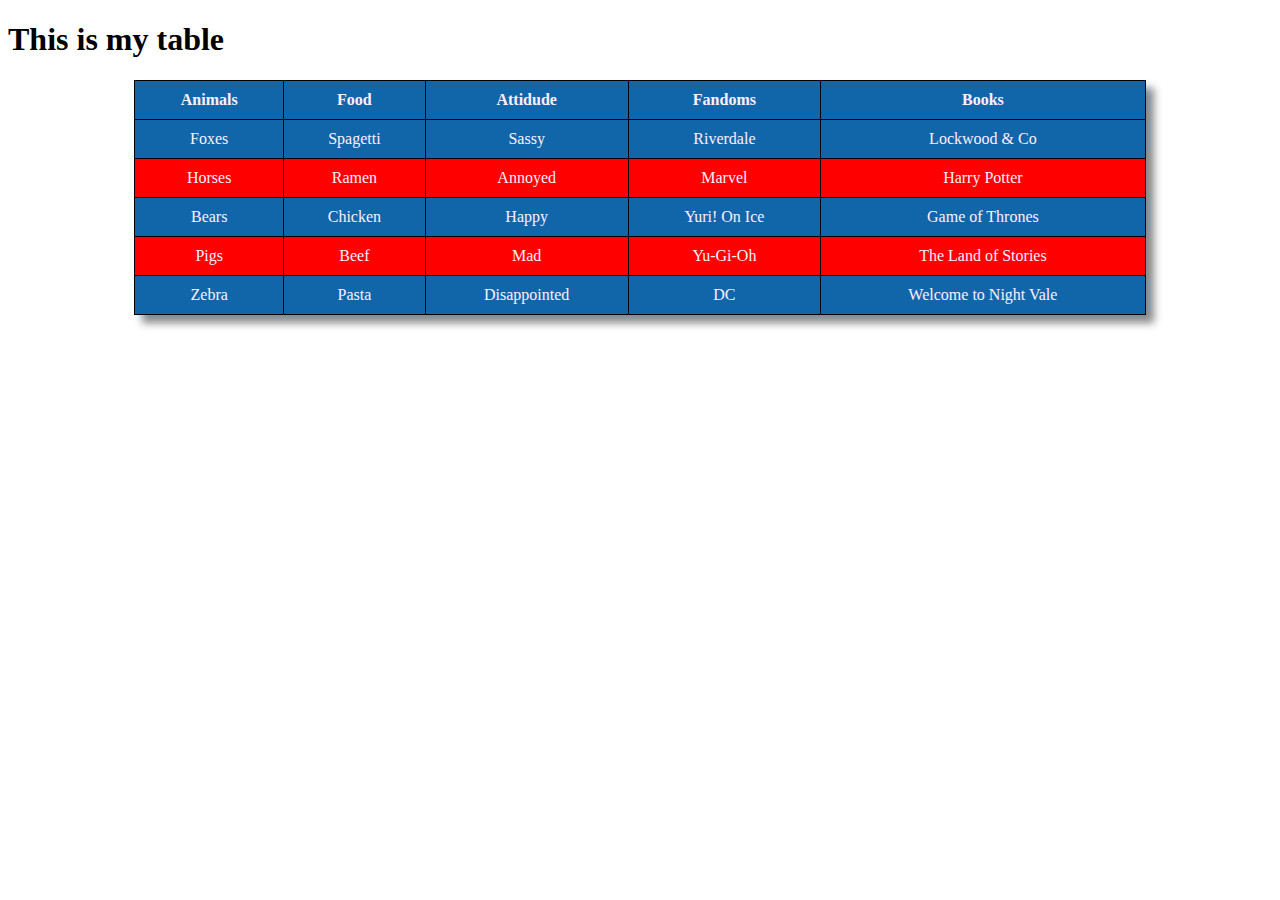
<file: table.html>
<!DOCTYPE html>
<html lang="en" dir="ltr">
  <head>
    <meta charset="utf-8">
    <title>Mara's Table</title>

 <style>
   table {
     border: 1px solid black;
     width: 80%;
     margin: 0 auto;
     text-align: center;
     border-collapse: collapse;
     background: #16a;
     box-shadow: 8px 8px 8px #888
   }

   thread {
     background: black;
     color: white;
   }

   td,
   th {
     border: 1px solid black;
     padding: 10px;
     color: #fef;
   }

   tr:nth-child(even) {
     background: red;
   }

   tr:hover {
     background: #16f;
     transform: scaleX(1.1);
   }
 </style>
</head>

  <body>
    <h1>This is my table</h1>

    <table>
      <thead>
        <tr>
          <th>Animals</th>
          <th>Food</th>
          <th>Attidude</th>
          <th>Fandoms</th>
          <th>Books</th>
        </tr>
      </thead>

      <tbody>
        <tr>
          <td>Foxes</td>
          <td>Spagetti</td>
          <td>Sassy</td>
          <td>Riverdale</td>
          <td>Lockwood & Co</td>
        </tr>

        <tr>
          <td>Horses</td>
          <td>Ramen</td>
          <td>Annoyed</td>
          <td>Marvel</td>
          <td>Harry Potter</td>
        </tr>

        <tr>
          <td>Bears</td>
          <td>Chicken</td>
          <td>Happy</td>
          <td>Yuri! On Ice</td>
          <td>Game of Thrones</td>
        </tr>

        <tr>
          <td>Pigs</td>
          <td>Beef</td>
          <td>Mad</td>
          <td>Yu-Gi-Oh</td>
          <td>The Land of Stories</td>
        </tr>

        <tr>
          <td>Zebra</td>
          <td>Pasta</td>
          <td>Disappointed</td>
          <td>DC</td>
          <td>Welcome to Night Vale</td>
        </tr>
      </tbody>

    </table>
  </body>

</html>
</file>
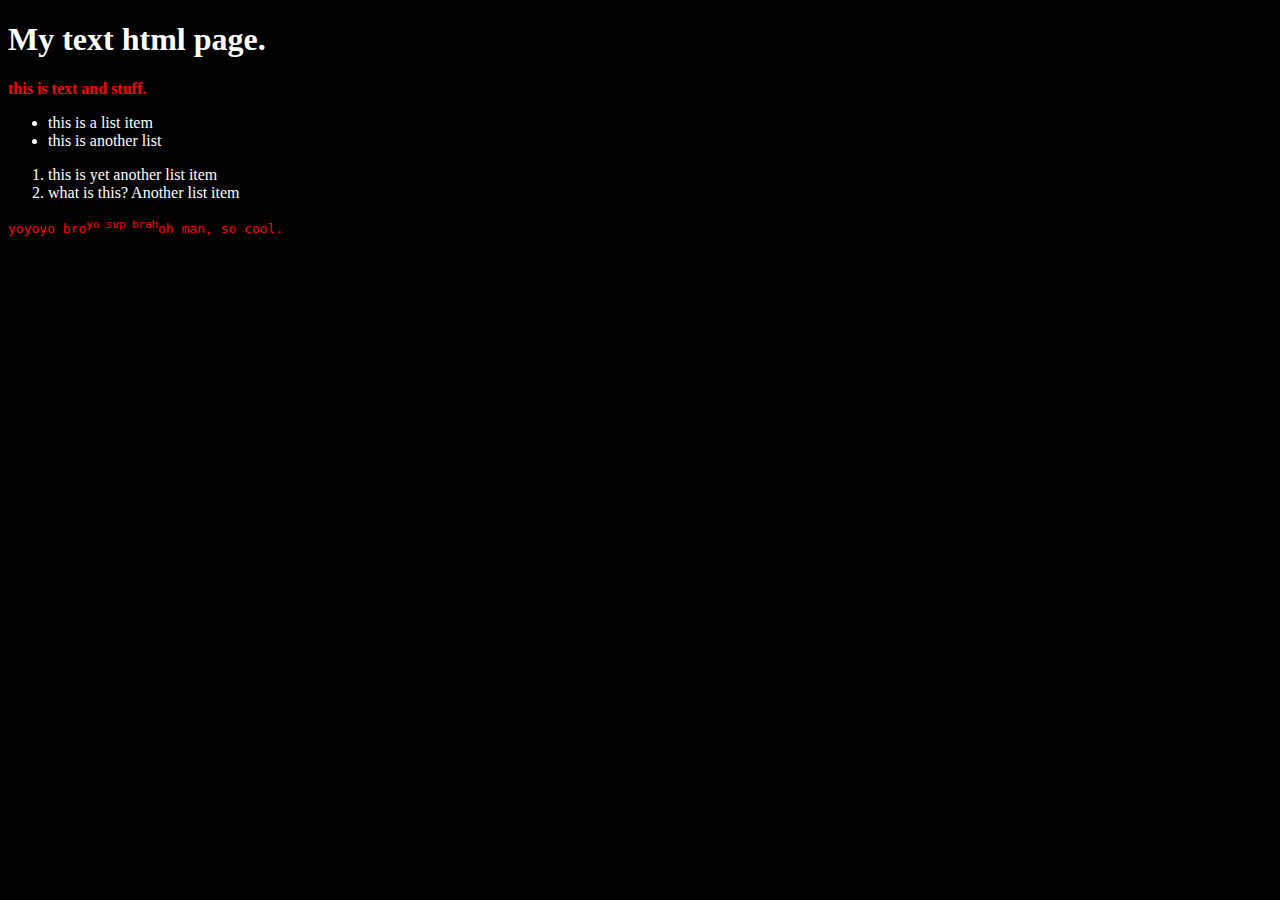
<file: text.html>
<!DOCTYPE html>
<html lang="en" dir="ltr">
  <head>
    <meta charset="utf-8">
    <title>Maralove's Web Page</title>

    <style>
body{
 background-color: #000;
 color: #fff;
}

p{
 color: red;
}

.green{
  color: #f00;
  font-weight:bold;

}

    </style>


  </head>
  <body>
    <h1>My text html page.</h1>

    <p class="green">this is text and stuff.</p>

    <ul>
      <li>this is a list item</li>
      <li>this is another list</li>
    </ul>

    <ol>
      <li>this is yet another list item</li>
      <li>what is this? Another list item</li>
    </ol>

    <code>
<p>yoyoyo bro<sup>yo sup brah</sup>oh man, so cool.</p>

    </code>

  </body>
</html>
</file>
<file: transforms.html>
<!DOCTYPE html>
<html lang="en" dir="ltr">

<head>
  <meta charset="utf-8">
  <title>transforms page</title>
  <style>
    body {
      background-color: #fedcba;
    }

    div {
      width: 100px;
      height: 100px;
      background-color: #987654;
      margin: 1rem;
    }

    #box1 {
      transition: transform 1s, border-radius 1s, background-color 2s;
    }

    #box1:hover {
      transform: rotate(45deg);
      border-radius: 20%;
      background-color: #456789;
    }

    #box2 {
      transition: transform 1s, border-radius 1s, background-color 2s;
    }

    #box2:hover {
      transform: rotate(45deg);
      border-radius: 20%;
      background-color: #214861;
    }

    #box3 {
      transition: transform 1s, border-radius 1s, background-color 2s;
    }

    #box3:hover {
      transform: rotate(45deg);
      border-radius: 20%;
      background-color: #156b15;
    }

    #box4 {
      transition: transform 1s, border-radius 1s, background-color 2s;
    }

    #box4:hover {
      transform: rotate(45deg);
      border-radius: 20%;
      background-color: #154689;
    }

    #box5 {
      transition: transform 1s, border-radius 1s, background-color 2s;
    }

    #box5:hover {
      transform: rotate(45deg);
      border-radius: 20%;
      background-color: #987321;
    }

    #box6 {
      transition: transform 1s, border-radius 1s, background-color 2s;
    }

    #box6:hover {
      transform: rotate(45deg);
      border-radius: 20%;
      background-color: #741963;
    }

    #box7 {
      transition: transform 1s, border-radius 1s, background-color 2s;
    }

    #box7:hover {
      transform: rotate(45deg);
      border-radius: 20%;
      background-color: #951357;
    }

    #box8 {
      transition: transform 1s, border-radius 1s, background-color 2s;
    }

    #box8:hover {
      transform: rotate(45deg);
      border-radius: 20%;
      background-color: #971346;
    }
  </style>
</head>

<body>
  <div id="box1"> </div>
  <div id="box2"> </div>
  <div id="box3"> </div>
  <div id="box4"> </div>
  <div id="box5"> </div>
  <div id="box6"> </div>
  <div id="box7"> </div>
  <div id="box8"> </div>
</body>

</html>
</file>
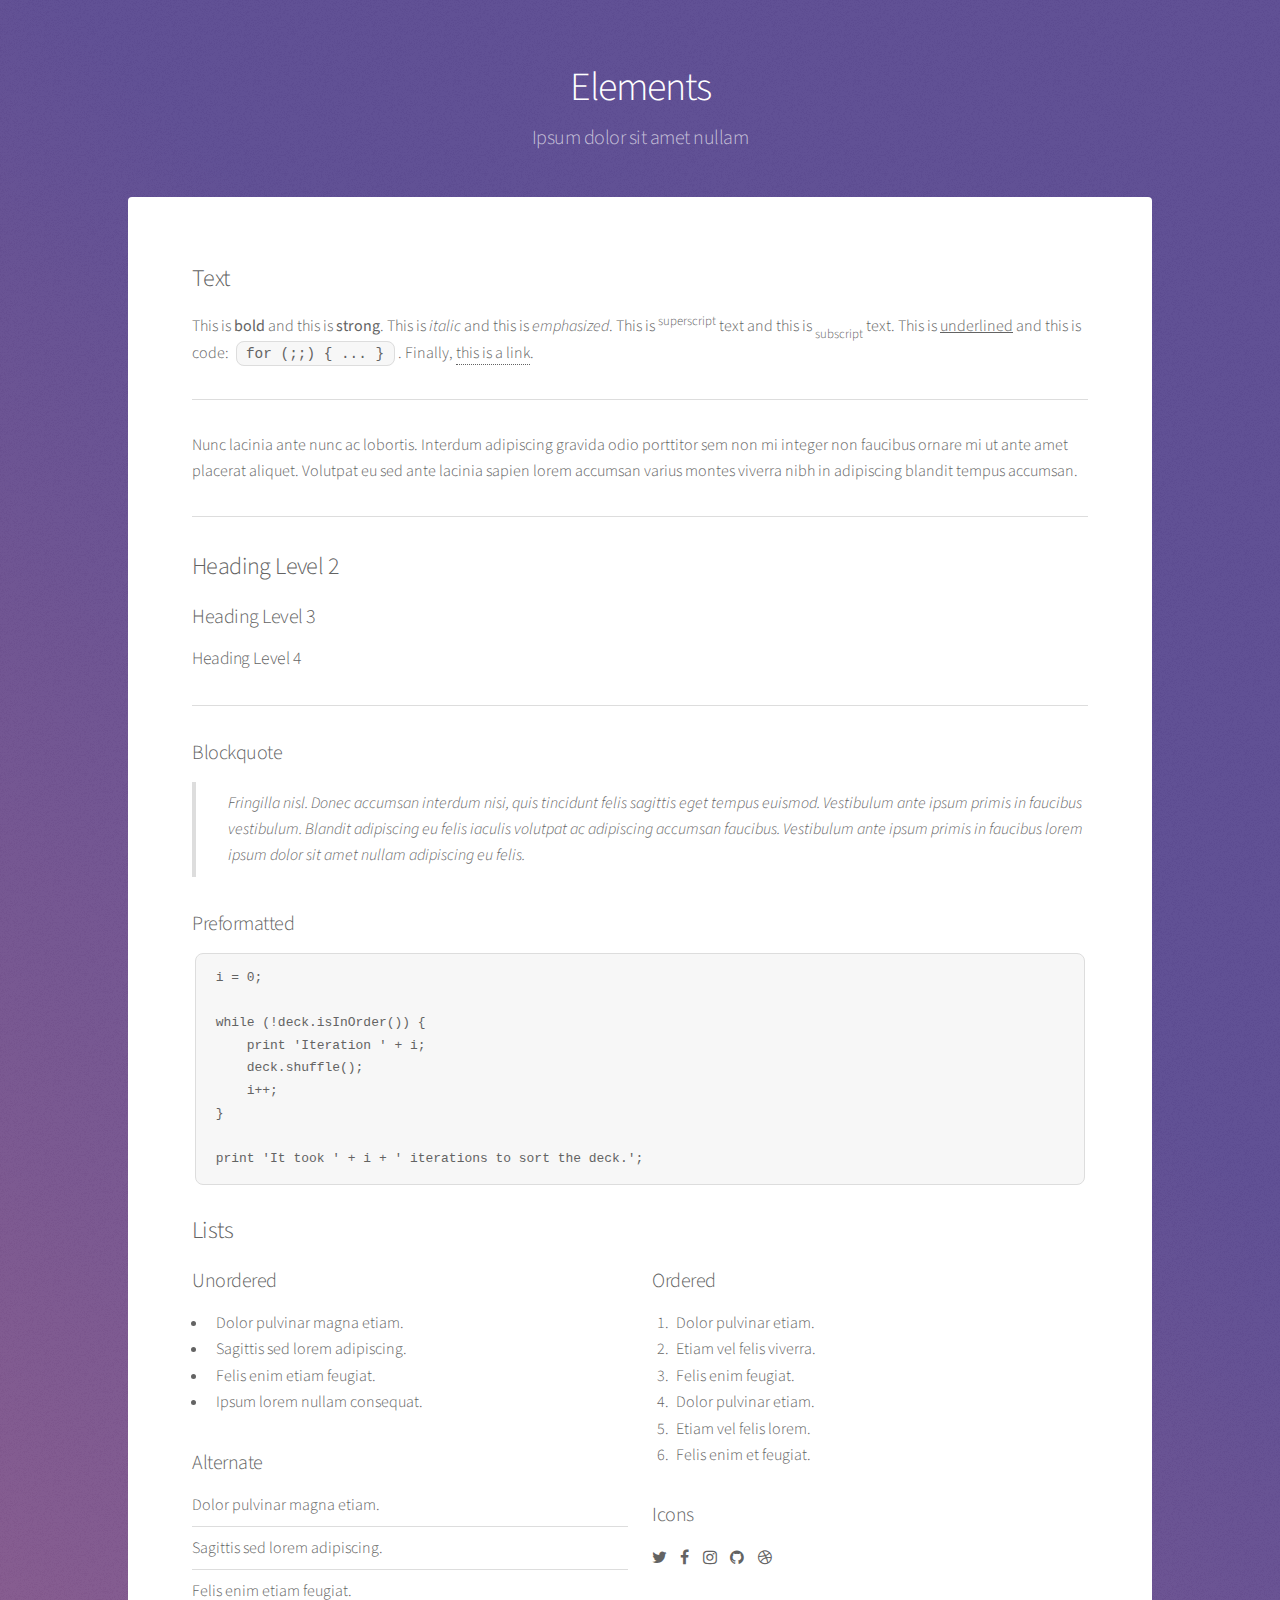
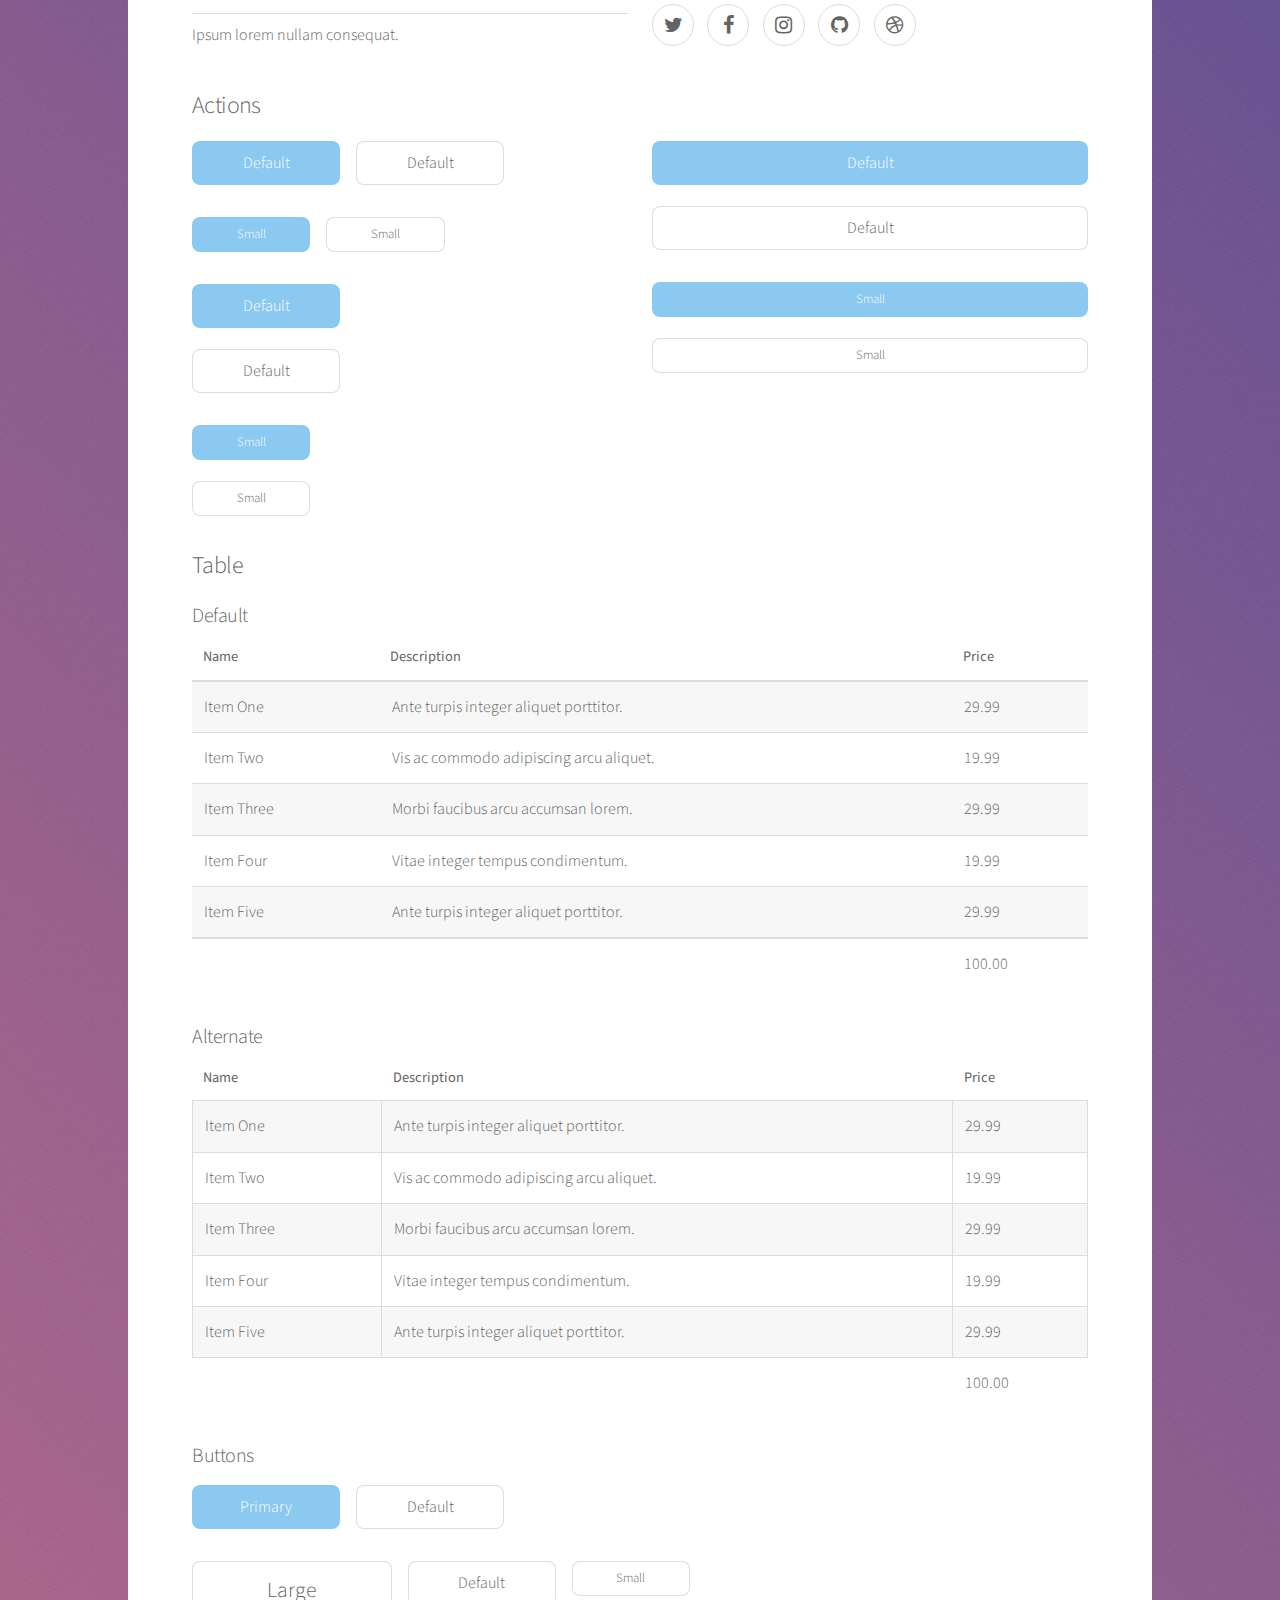
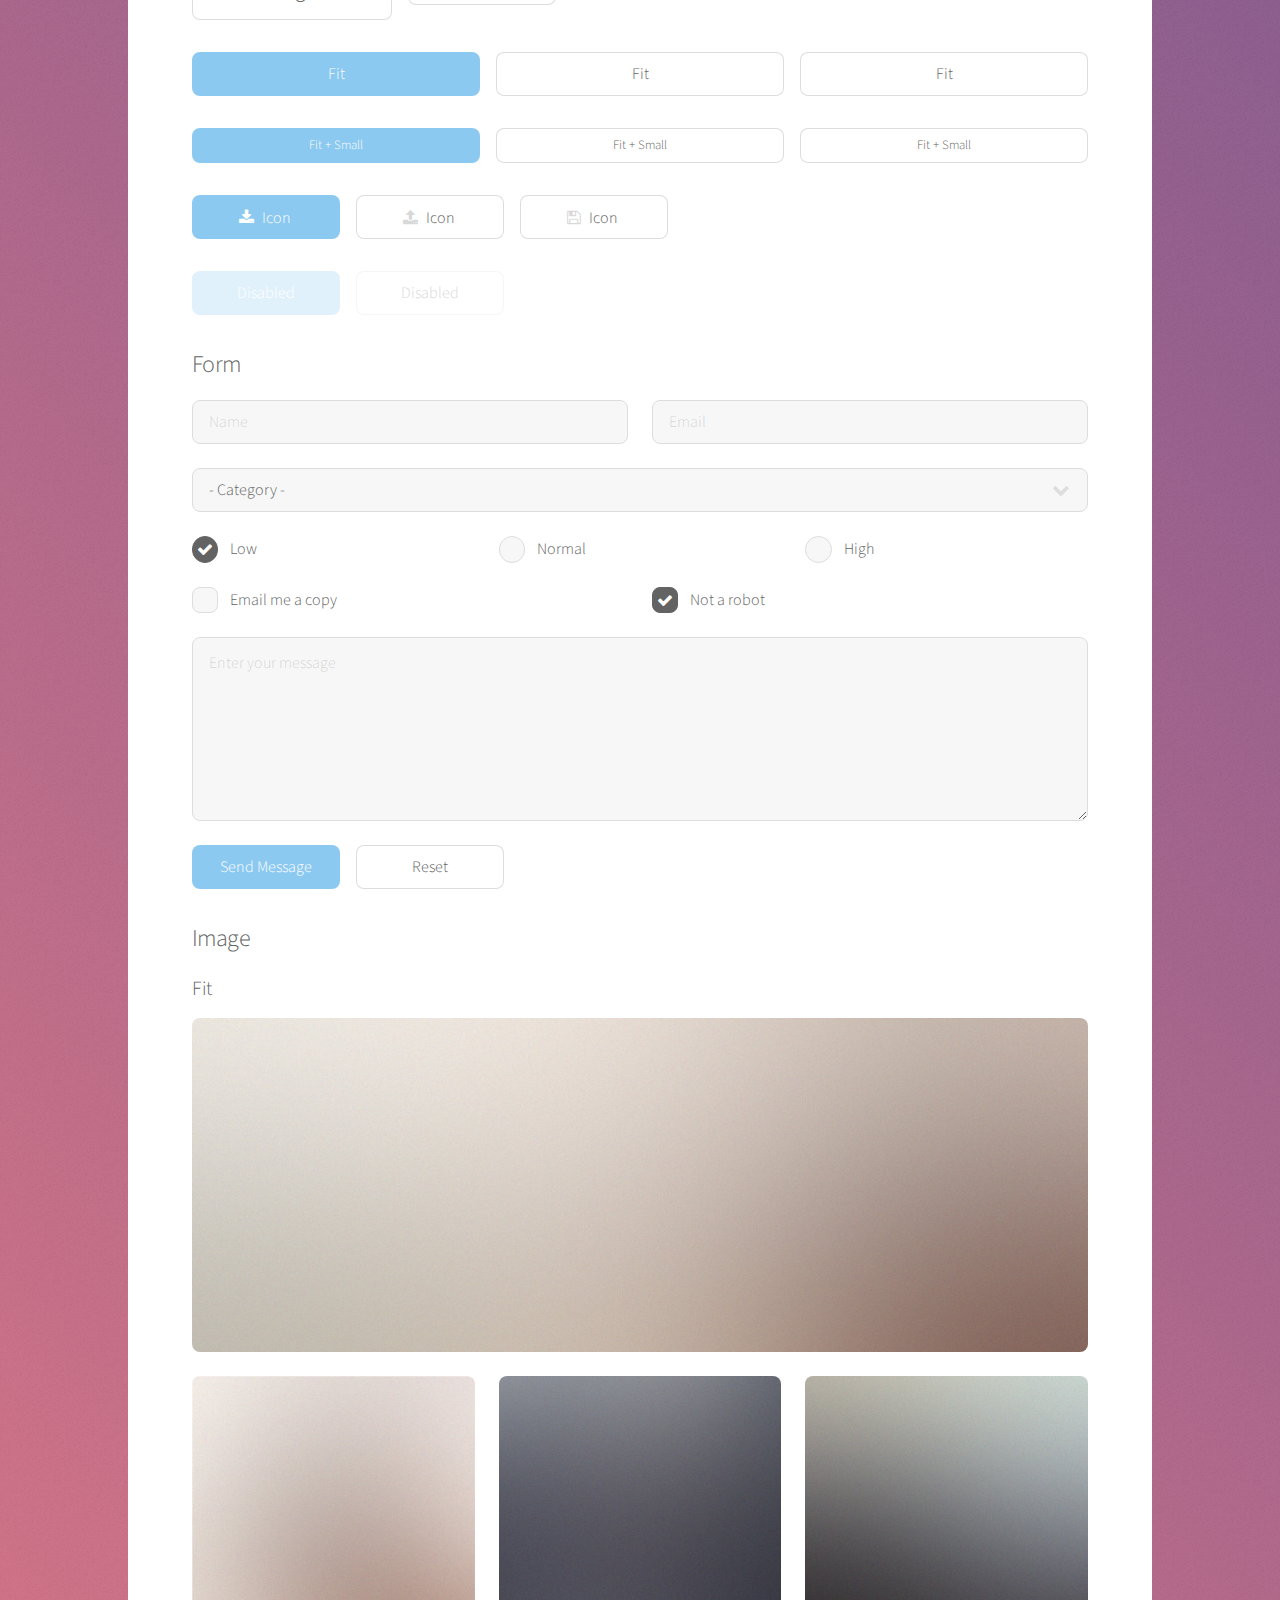
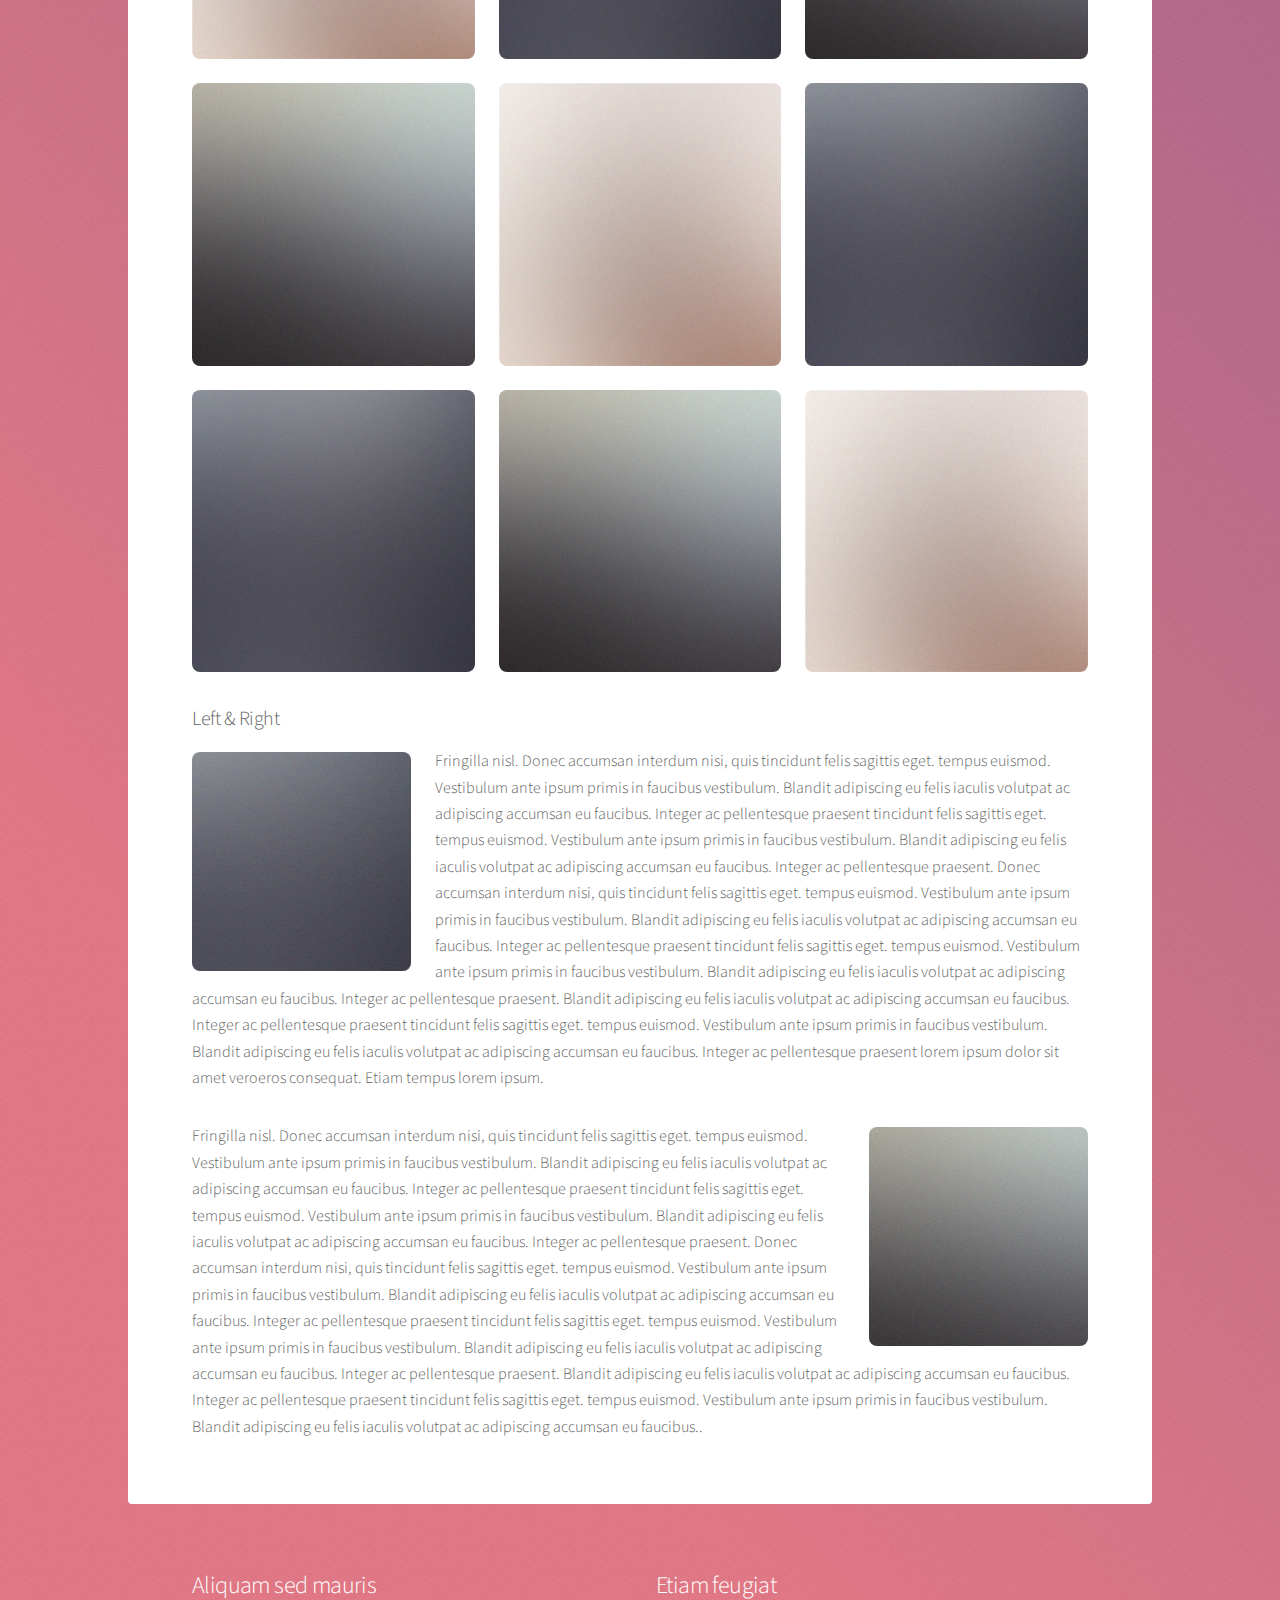
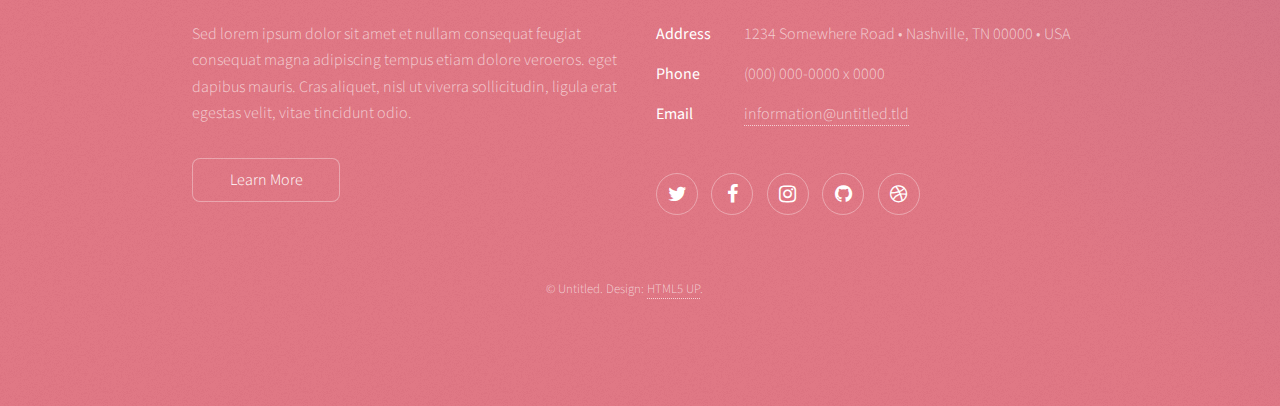
<file: html5up-stellar/elements.html>
<!DOCTYPE HTML>
<!--
	Stellar by HTML5 UP
	html5up.net | @ajlkn
	Free for personal and commercial use under the CCA 3.0 license (html5up.net/license)
-->
<html>
	<head>
		<title>Elements - Stellar by HTML5 UP</title>
		<meta charset="utf-8" />
		<meta name="viewport" content="width=device-width, initial-scale=1, user-scalable=no" />
		<link rel="stylesheet" href="assets/css/main.css" />
		<noscript><link rel="stylesheet" href="assets/css/noscript.css" /></noscript>
	</head>
	<body class="is-preload">

		<!-- Wrapper -->
			<div id="wrapper">

				<!-- Header -->
					<header id="header">
						<h1>Elements</h1>
						<p>Ipsum dolor sit amet nullam</p>
					</header>

				<!-- Main -->
					<div id="main">

						<!-- Content -->
							<section id="content" class="main">

								<!-- Text -->
									<section>
										<h2>Text</h2>
										<p>This is <b>bold</b> and this is <strong>strong</strong>. This is <i>italic</i> and this is <em>emphasized</em>.
										This is <sup>superscript</sup> text and this is <sub>subscript</sub> text.
										This is <u>underlined</u> and this is code: <code>for (;;) { ... }</code>. Finally, <a href="#">this is a link</a>.</p>
										<hr />
										<p>Nunc lacinia ante nunc ac lobortis. Interdum adipiscing gravida odio porttitor sem non mi integer non faucibus ornare mi ut ante amet placerat aliquet. Volutpat eu sed ante lacinia sapien lorem accumsan varius montes viverra nibh in adipiscing blandit tempus accumsan.</p>
										<hr />
										<h2>Heading Level 2</h2>
										<h3>Heading Level 3</h3>
										<h4>Heading Level 4</h4>
										<hr />
										<h3>Blockquote</h3>
										<blockquote>Fringilla nisl. Donec accumsan interdum nisi, quis tincidunt felis sagittis eget tempus euismod. Vestibulum ante ipsum primis in faucibus vestibulum. Blandit adipiscing eu felis iaculis volutpat ac adipiscing accumsan faucibus. Vestibulum ante ipsum primis in faucibus lorem ipsum dolor sit amet nullam adipiscing eu felis.</blockquote>
										<h3>Preformatted</h3>
										<pre><code>i = 0;

while (!deck.isInOrder()) {
    print 'Iteration ' + i;
    deck.shuffle();
    i++;
}

print 'It took ' + i + ' iterations to sort the deck.';</code></pre>
									</section>

								<!-- Lists -->
									<section>
										<h2>Lists</h2>
										<div class="row">
											<div class="col-6 col-12-medium">
												<h3>Unordered</h3>
												<ul>
													<li>Dolor pulvinar magna etiam.</li>
													<li>Sagittis sed lorem adipiscing.</li>
													<li>Felis enim etiam feugiat.</li>
													<li>Ipsum lorem nullam consequat.</li>
												</ul>
												<h3>Alternate</h3>
												<ul class="alt">
													<li>Dolor pulvinar magna etiam.</li>
													<li>Sagittis sed lorem adipiscing.</li>
													<li>Felis enim etiam feugiat.</li>
													<li>Ipsum lorem nullam consequat.</li>
												</ul>
											</div>
											<div class="col-6 col-12-medium">
												<h3>Ordered</h3>
												<ol>
													<li>Dolor pulvinar etiam.</li>
													<li>Etiam vel felis viverra.</li>
													<li>Felis enim feugiat.</li>
													<li>Dolor pulvinar etiam.</li>
													<li>Etiam vel felis lorem.</li>
													<li>Felis enim et feugiat.</li>
												</ol>
												<h3>Icons</h3>
												<ul class="icons">
													<li><a href="#" class="icon fa-twitter"><span class="label">Twitter</span></a></li>
													<li><a href="#" class="icon fa-facebook"><span class="label">Facebook</span></a></li>
													<li><a href="#" class="icon fa-instagram"><span class="label">Instagram</span></a></li>
													<li><a href="#" class="icon fa-github"><span class="label">GitHub</span></a></li>
													<li><a href="#" class="icon fa-dribbble"><span class="label">Dribbble</span></a></li>
												</ul>
												<ul class="icons">
													<li><a href="#" class="icon alt fa-twitter"><span class="label">Twitter</span></a></li>
													<li><a href="#" class="icon alt fa-facebook"><span class="label">Facebook</span></a></li>
													<li><a href="#" class="icon alt fa-instagram"><span class="label">Instagram</span></a></li>
													<li><a href="#" class="icon alt fa-github"><span class="label">GitHub</span></a></li>
													<li><a href="#" class="icon alt fa-dribbble"><span class="label">Dribbble</span></a></li>
												</ul>
											</div>
										</div>
										<h2>Actions</h2>
										<div class="row">
											<div class="col-6 col-12-medium">
												<ul class="actions">
													<li><a href="#" class="button primary">Default</a></li>
													<li><a href="#" class="button">Default</a></li>
												</ul>
												<ul class="actions small">
													<li><a href="#" class="button primary small">Small</a></li>
													<li><a href="#" class="button small">Small</a></li>
												</ul>
												<ul class="actions stacked">
													<li><a href="#" class="button primary">Default</a></li>
													<li><a href="#" class="button">Default</a></li>
												</ul>
												<ul class="actions stacked">
													<li><a href="#" class="button primary small">Small</a></li>
													<li><a href="#" class="button small">Small</a></li>
												</ul>
											</div>
											<div class="col-6 col-12-medium">
												<ul class="actions stacked">
													<li><a href="#" class="button primary fit">Default</a></li>
													<li><a href="#" class="button fit">Default</a></li>
												</ul>
												<ul class="actions stacked">
													<li><a href="#" class="button primary small fit">Small</a></li>
													<li><a href="#" class="button small fit">Small</a></li>
												</ul>
											</div>
										</div>
									</section>

								<!-- Table -->
									<section>
										<h2>Table</h2>
										<h3>Default</h3>
										<div class="table-wrapper">
											<table>
												<thead>
													<tr>
														<th>Name</th>
														<th>Description</th>
														<th>Price</th>
													</tr>
												</thead>
												<tbody>
													<tr>
														<td>Item One</td>
														<td>Ante turpis integer aliquet porttitor.</td>
														<td>29.99</td>
													</tr>
													<tr>
														<td>Item Two</td>
														<td>Vis ac commodo adipiscing arcu aliquet.</td>
														<td>19.99</td>
													</tr>
													<tr>
														<td>Item Three</td>
														<td> Morbi faucibus arcu accumsan lorem.</td>
														<td>29.99</td>
													</tr>
													<tr>
														<td>Item Four</td>
														<td>Vitae integer tempus condimentum.</td>
														<td>19.99</td>
													</tr>
													<tr>
														<td>Item Five</td>
														<td>Ante turpis integer aliquet porttitor.</td>
														<td>29.99</td>
													</tr>
												</tbody>
												<tfoot>
													<tr>
														<td colspan="2"></td>
														<td>100.00</td>
													</tr>
												</tfoot>
											</table>
										</div>

										<h3>Alternate</h3>
										<div class="table-wrapper">
											<table class="alt">
												<thead>
													<tr>
														<th>Name</th>
														<th>Description</th>
														<th>Price</th>
													</tr>
												</thead>
												<tbody>
													<tr>
														<td>Item One</td>
														<td>Ante turpis integer aliquet porttitor.</td>
														<td>29.99</td>
													</tr>
													<tr>
														<td>Item Two</td>
														<td>Vis ac commodo adipiscing arcu aliquet.</td>
														<td>19.99</td>
													</tr>
													<tr>
														<td>Item Three</td>
														<td> Morbi faucibus arcu accumsan lorem.</td>
														<td>29.99</td>
													</tr>
													<tr>
														<td>Item Four</td>
														<td>Vitae integer tempus condimentum.</td>
														<td>19.99</td>
													</tr>
													<tr>
														<td>Item Five</td>
														<td>Ante turpis integer aliquet porttitor.</td>
														<td>29.99</td>
													</tr>
												</tbody>
												<tfoot>
													<tr>
														<td colspan="2"></td>
														<td>100.00</td>
													</tr>
												</tfoot>
											</table>
										</div>
									</section>

								<!-- Buttons -->
									<section>
										<h3>Buttons</h3>
										<ul class="actions">
											<li><a href="#" class="button primary">Primary</a></li>
											<li><a href="#" class="button">Default</a></li>
										</ul>
										<ul class="actions">
											<li><a href="#" class="button large">Large</a></li>
											<li><a href="#" class="button">Default</a></li>
											<li><a href="#" class="button small">Small</a></li>
										</ul>
										<ul class="actions fit">
											<li><a href="#" class="button primary fit">Fit</a></li>
											<li><a href="#" class="button fit">Fit</a></li>
											<li><a href="#" class="button fit">Fit</a></li>
										</ul>
										<ul class="actions fit small">
											<li><a href="#" class="button primary fit small">Fit + Small</a></li>
											<li><a href="#" class="button fit small">Fit + Small</a></li>
											<li><a href="#" class="button fit small">Fit + Small</a></li>
										</ul>
										<ul class="actions">
											<li><a href="#" class="button primary icon fa-download">Icon</a></li>
											<li><a href="#" class="button icon fa-upload">Icon</a></li>
											<li><a href="#" class="button icon fa-save">Icon</a></li>
										</ul>
										<ul class="actions">
											<li><span class="button primary disabled">Disabled</span></li>
											<li><span class="button disabled">Disabled</span></li>
										</ul>
									</section>

								<!-- Form -->
									<section>
										<h2>Form</h2>
										<form method="post" action="#">
											<div class="row gtr-uniform">
												<div class="col-6 col-12-xsmall">
													<input type="text" name="demo-name" id="demo-name" value="" placeholder="Name" />
												</div>
												<div class="col-6 col-12-xsmall">
													<input type="email" name="demo-email" id="demo-email" value="" placeholder="Email" />
												</div>
												<div class="col-12">
													<select name="demo-category" id="demo-category">
														<option value="">- Category -</option>
														<option value="1">Manufacturing</option>
														<option value="1">Shipping</option>
														<option value="1">Administration</option>
														<option value="1">Human Resources</option>
													</select>
												</div>
												<div class="col-4 col-12-small">
													<input type="radio" id="demo-priority-low" name="demo-priority" checked>
													<label for="demo-priority-low">Low</label>
												</div>
												<div class="col-4 col-12-small">
													<input type="radio" id="demo-priority-normal" name="demo-priority">
													<label for="demo-priority-normal">Normal</label>
												</div>
												<div class="col-4 col-12-small">
													<input type="radio" id="demo-priority-high" name="demo-priority">
													<label for="demo-priority-high">High</label>
												</div>
												<div class="col-6 col-12-small">
													<input type="checkbox" id="demo-copy" name="demo-copy">
													<label for="demo-copy">Email me a copy</label>
												</div>
												<div class="col-6 col-12-small">
													<input type="checkbox" id="demo-human" name="demo-human" checked>
													<label for="demo-human">Not a robot</label>
												</div>
												<div class="col-12">
													<textarea name="demo-message" id="demo-message" placeholder="Enter your message" rows="6"></textarea>
												</div>
												<div class="col-12">
													<ul class="actions">
														<li><input type="submit" value="Send Message" class="primary" /></li>
														<li><input type="reset" value="Reset" /></li>
													</ul>
												</div>
											</div>
										</form>
									</section>

								<!-- Image -->
									<section>
										<h2>Image</h2>
										<h3>Fit</h3>
										<div class="box alt">
											<div class="row gtr-uniform">
												<div class="col-12"><span class="image fit"><img src="images/pic04.jpg" alt="" /></span></div>
												<div class="col-4"><span class="image fit"><img src="images/pic01.jpg" alt="" /></span></div>
												<div class="col-4"><span class="image fit"><img src="images/pic02.jpg" alt="" /></span></div>
												<div class="col-4"><span class="image fit"><img src="images/pic03.jpg" alt="" /></span></div>
												<div class="col-4"><span class="image fit"><img src="images/pic03.jpg" alt="" /></span></div>
												<div class="col-4"><span class="image fit"><img src="images/pic01.jpg" alt="" /></span></div>
												<div class="col-4"><span class="image fit"><img src="images/pic02.jpg" alt="" /></span></div>
												<div class="col-4"><span class="image fit"><img src="images/pic02.jpg" alt="" /></span></div>
												<div class="col-4"><span class="image fit"><img src="images/pic03.jpg" alt="" /></span></div>
												<div class="col-4"><span class="image fit"><img src="images/pic01.jpg" alt="" /></span></div>
											</div>
										</div>
										<h3>Left &amp; Right</h3>
										<p><span class="image left"><img src="images/pic05.jpg" alt="" /></span>Fringilla nisl. Donec accumsan interdum nisi, quis tincidunt felis sagittis eget. tempus euismod. Vestibulum ante ipsum primis in faucibus vestibulum. Blandit adipiscing eu felis iaculis volutpat ac adipiscing accumsan eu faucibus. Integer ac pellentesque praesent tincidunt felis sagittis eget. tempus euismod. Vestibulum ante ipsum primis in faucibus vestibulum. Blandit adipiscing eu felis iaculis volutpat ac adipiscing accumsan eu faucibus. Integer ac pellentesque praesent. Donec accumsan interdum nisi, quis tincidunt felis sagittis eget. tempus euismod. Vestibulum ante ipsum primis in faucibus vestibulum. Blandit adipiscing eu felis iaculis volutpat ac adipiscing accumsan eu faucibus. Integer ac pellentesque praesent tincidunt felis sagittis eget. tempus euismod. Vestibulum ante ipsum primis in faucibus vestibulum. Blandit adipiscing eu felis iaculis volutpat ac adipiscing accumsan eu faucibus. Integer ac pellentesque praesent. Blandit adipiscing eu felis iaculis volutpat ac adipiscing accumsan eu faucibus. Integer ac pellentesque praesent tincidunt felis sagittis eget. tempus euismod. Vestibulum ante ipsum primis in faucibus vestibulum. Blandit adipiscing eu felis iaculis volutpat ac adipiscing accumsan eu faucibus. Integer ac pellentesque praesent lorem ipsum dolor sit amet veroeros consequat. Etiam tempus lorem ipsum.</p>
										<p><span class="image right"><img src="images/pic06.jpg" alt="" /></span>Fringilla nisl. Donec accumsan interdum nisi, quis tincidunt felis sagittis eget. tempus euismod. Vestibulum ante ipsum primis in faucibus vestibulum. Blandit adipiscing eu felis iaculis volutpat ac adipiscing accumsan eu faucibus. Integer ac pellentesque praesent tincidunt felis sagittis eget. tempus euismod. Vestibulum ante ipsum primis in faucibus vestibulum. Blandit adipiscing eu felis iaculis volutpat ac adipiscing accumsan eu faucibus. Integer ac pellentesque praesent. Donec accumsan interdum nisi, quis tincidunt felis sagittis eget. tempus euismod. Vestibulum ante ipsum primis in faucibus vestibulum. Blandit adipiscing eu felis iaculis volutpat ac adipiscing accumsan eu faucibus. Integer ac pellentesque praesent tincidunt felis sagittis eget. tempus euismod. Vestibulum ante ipsum primis in faucibus vestibulum. Blandit adipiscing eu felis iaculis volutpat ac adipiscing accumsan eu faucibus. Integer ac pellentesque praesent. Blandit adipiscing eu felis iaculis volutpat ac adipiscing accumsan eu faucibus. Integer ac pellentesque praesent tincidunt felis sagittis eget. tempus euismod. Vestibulum ante ipsum primis in faucibus vestibulum. Blandit adipiscing eu felis iaculis volutpat ac adipiscing accumsan eu faucibus..</p>
									</section>

							</section>

					</div>

				<!-- Footer -->
					<footer id="footer">
						<section>
							<h2>Aliquam sed mauris</h2>
							<p>Sed lorem ipsum dolor sit amet et nullam consequat feugiat consequat magna adipiscing tempus etiam dolore veroeros. eget dapibus mauris. Cras aliquet, nisl ut viverra sollicitudin, ligula erat egestas velit, vitae tincidunt odio.</p>
							<ul class="actions">
								<li><a href="#" class="button">Learn More</a></li>
							</ul>
						</section>
						<section>
							<h2>Etiam feugiat</h2>
							<dl class="alt">
								<dt>Address</dt>
								<dd>1234 Somewhere Road &bull; Nashville, TN 00000 &bull; USA</dd>
								<dt>Phone</dt>
								<dd>(000) 000-0000 x 0000</dd>
								<dt>Email</dt>
								<dd><a href="#">information@untitled.tld</a></dd>
							</dl>
							<ul class="icons">
								<li><a href="#" class="icon fa-twitter alt"><span class="label">Twitter</span></a></li>
								<li><a href="#" class="icon fa-facebook alt"><span class="label">Facebook</span></a></li>
								<li><a href="#" class="icon fa-instagram alt"><span class="label">Instagram</span></a></li>
								<li><a href="#" class="icon fa-github alt"><span class="label">GitHub</span></a></li>
								<li><a href="#" class="icon fa-dribbble alt"><span class="label">Dribbble</span></a></li>
							</ul>
						</section>
						<p class="copyright">&copy; Untitled. Design: <a href="https://html5up.net">HTML5 UP</a>.</p>
					</footer>

			</div>

		<!-- Scripts -->
			<script src="assets/js/jquery.min.js"></script>
			<script src="assets/js/jquery.scrollex.min.js"></script>
			<script src="assets/js/jquery.scrolly.min.js"></script>
			<script src="assets/js/browser.min.js"></script>
			<script src="assets/js/breakpoints.min.js"></script>
			<script src="assets/js/util.js"></script>
			<script src="assets/js/main.js"></script>

	</body>
</html>
</file>
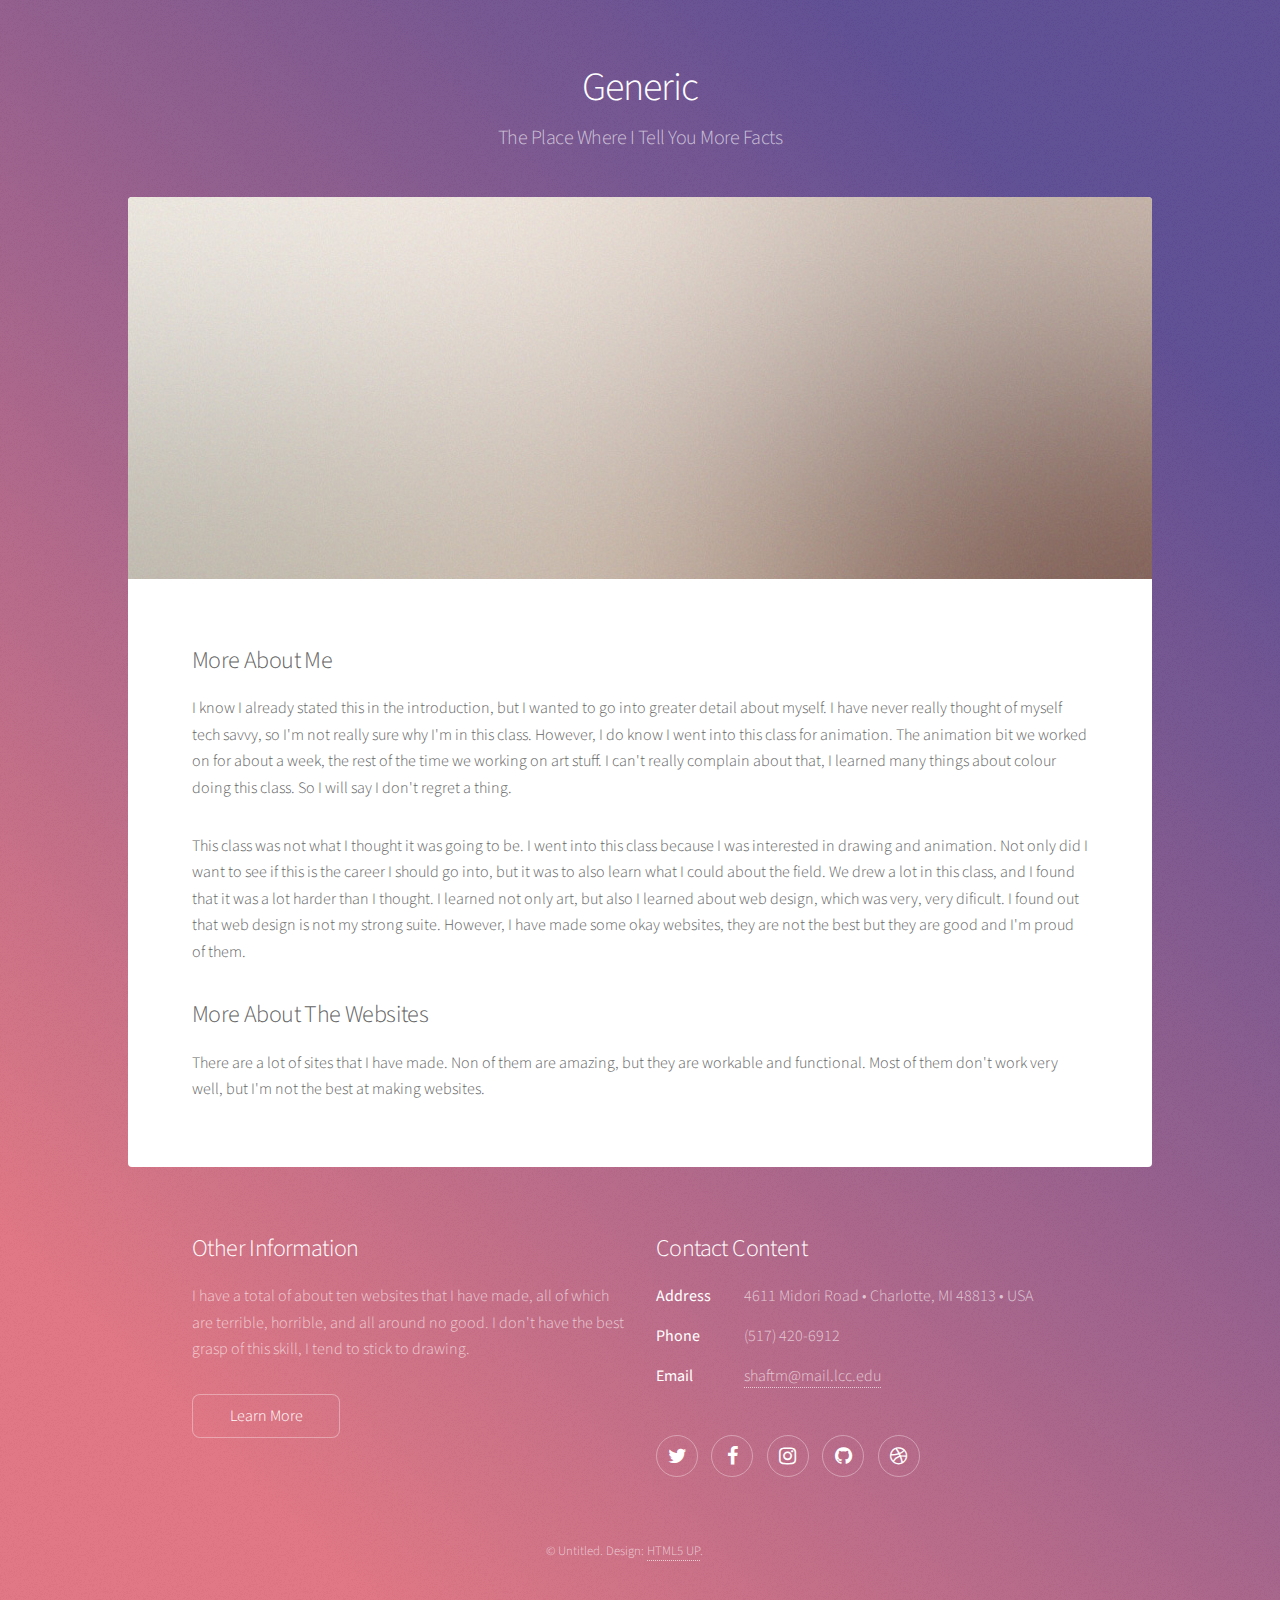
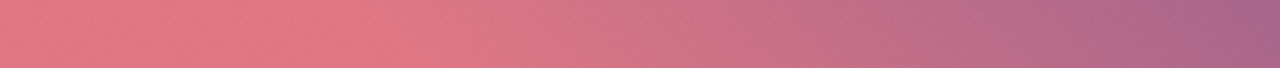
<file: html5up-stellar/generic.html>
<!DOCTYPE HTML>
<!--
	Stellar by HTML5 UP
	html5up.net | @ajlkn
	Free for personal and commercial use under the CCA 3.0 license (html5up.net/license)
-->
<html>
	<head>
		<title>Generic - Stellar by HTML5 UP</title>
		<meta charset="utf-8" />
		<meta name="viewport" content="width=device-width, initial-scale=1, user-scalable=no" />
		<link rel="stylesheet" href="assets/css/main.css" />
		<noscript><link rel="stylesheet" href="assets/css/noscript.css" /></noscript>
	</head>
	<body class="is-preload">

		<!-- Wrapper -->
			<div id="wrapper">

				<!-- Header -->
					<header id="header">
						<h1>Generic</h1>
						<p>The Place Where I Tell You More Facts</p>
					</header>

				<!-- Main -->
					<div id="main">

						<!-- Content -->
							<section id="content" class="main">
								<span class="image main"><img src="images/pic04.jpg" alt="" /></span>
								<h2>More About Me</h2>
								<p>I know I already stated this in the introduction, but I wanted to go into greater detail about myself. I have never really thought of myself tech savvy, so I'm not really sure why I'm in this class. However, I do know I went into this class for animation. The animation bit we worked on for about a week, the rest of the time we working on art stuff. I can't really complain about that, I learned many things about colour doing this class. So I will say I don't regret a thing.</p>
								<p>This class was not what I thought it was going to be. I went into this class because I was interested in drawing and animation. Not only did I want to see if this is the career I should go into, but it was to also learn what I could about the field. We drew a lot in this class, and I found that it was a lot harder than I thought. I learned not only art, but also I learned about web design, which was very, very dificult. I found out that web design is not my strong suite. However, I have made some okay websites, they are not the best but they are good and I'm proud of them.</p>
								<h2>More About The Websites</h2>
								<p>There are a lot of sites that I have made. Non of them are amazing, but they are workable and functional. Most of them don't work very well, but I'm not the best at making websites.</p>
							</section>

					</div>

				<!-- Footer -->
					<footer id="footer">
						<section>
							<h2>Other Information</h2>
							<p>I have a total of about ten websites that I have made, all of which are terrible, horrible, and all around no good. I don't have the best grasp of this skill, I tend to stick to drawing.</p>
							<ul class="actions">
								<li><a href="#" class="button">Learn More</a></li>
							</ul>
						</section>
						<section>
							<h2>Contact Content</h2>
							<dl class="alt">
								<dt>Address</dt>
								<dd>4611 Midori Road &bull; Charlotte, MI 48813 &bull; USA</dd>
								<dt>Phone</dt>
								<dd>(517) 420-6912</dd>
								<dt>Email</dt>
								<dd><a href="#">shaftm@mail.lcc.edu</a></dd>
							</dl>
							<ul class="icons">
								<li><a href="#" class="icon fa-twitter alt"><span class="label">Twitter</span></a></li>
								<li><a href="#" class="icon fa-facebook alt"><span class="label">Facebook</span></a></li>
								<li><a href="#" class="icon fa-instagram alt"><span class="label">Instagram</span></a></li>
								<li><a href="#" class="icon fa-github alt"><span class="label">GitHub</span></a></li>
								<li><a href="#" class="icon fa-dribbble alt"><span class="label">Dribbble</span></a></li>
							</ul>
						</section>
						<p class="copyright">&copy; Untitled. Design: <a href="https://html5up.net">HTML5 UP</a>.</p>
					</footer>

			</div>

		<!-- Scripts -->
			<script src="assets/js/jquery.min.js"></script>
			<script src="assets/js/jquery.scrollex.min.js"></script>
			<script src="assets/js/jquery.scrolly.min.js"></script>
			<script src="assets/js/browser.min.js"></script>
			<script src="assets/js/breakpoints.min.js"></script>
			<script src="assets/js/util.js"></script>
			<script src="assets/js/main.js"></script>

	</body>
</html>
</file>
<file: html5up-stellar/assets/css/noscript.css>
/*
	Stellar by HTML5 UP
	html5up.net | @ajlkn
	Free for personal and commercial use under the CCA 3.0 license (html5up.net/license)
*/

/* Header */

	body.is-preload #header.alt > * {
		opacity: 1;
	}

	body.is-preload #header.alt .logo {
		-moz-transform: none;
		-webkit-transform: none;
		-ms-transform: none;
		transform: none;
	}
</file>
<file: html5up-stellar/assets/css/main.css>
@import url(font-awesome.min.css);
@import "https://fonts.googleapis.com/css?family=Source+Sans+Pro:300,400";

/*
	Stellar by HTML5 UP
	html5up.net | @ajlkn
	Free for personal and commercial use under the CCA 3.0 license (html5up.net/license)
*/

html, body, div, span, applet, object,
iframe, h1, h2, h3, h4, h5, h6, p, blockquote,
pre, a, abbr, acronym, address, big, cite,
code, del, dfn, em, img, ins, kbd, q, s, samp,
small, strike, strong, sub, sup, tt, var, b,
u, i, center, dl, dt, dd, ol, ul, li, fieldset,
form, label, legend, table, caption, tbody,
tfoot, thead, tr, th, td, article, aside,
canvas, details, embed, figure, figcaption,
footer, header, hgroup, menu, nav, output, ruby,
section, summary, time, mark, audio, video {
	margin: 0;
	padding: 0;
	border: 0;
	font-size: 100%;
	font: inherit;
	vertical-align: baseline;}

article, aside, details, figcaption, figure,
footer, header, hgroup, menu, nav, section {
	display: block;}

body {
	line-height: 1;
}

ol, ul {
	list-style: none;
}

blockquote, q {
	quotes: none;
}

	blockquote:before, blockquote:after, q:before, q:after {
		content: '';
		content: none;
	}

table {
	border-collapse: collapse;
	border-spacing: 0;
}

body {
	-webkit-text-size-adjust: none;
}

mark {
	background-color: transparent;
	color: inherit;
}

input::-moz-focus-inner {
	border: 0;
	padding: 0;
}

input, select, textarea {
	-moz-appearance: none;
	-webkit-appearance: none;
	-ms-appearance: none;
	appearance: none;
}

/* Basic */

	@-ms-viewport {
		width: device-width;
	}

	body {
		-ms-overflow-style: scrollbar;
	}

	@media screen and (max-width: 480px) {

		html, body {
			min-width: 320px;
		}

	}

	html {
		box-sizing: border-box;
	}

	*, *:before, *:after {
		box-sizing: inherit;
	}

	body {
		background-color: #935d8c;
		background-image: url("images/overlay.png"), -moz-linear-gradient(45deg, #e37682 15%, #5f4d93 85%);
		background-image: url("images/overlay.png"), -webkit-linear-gradient(45deg, #e37682 15%, #5f4d93 85%);
		background-image: url("images/overlay.png"), -ms-linear-gradient(45deg, #e37682 15%, #5f4d93 85%);
		background-image: url("images/overlay.png"), linear-gradient(45deg, #e37682 15%, #5f4d93 85%);
	}

		body.is-preload *, body.is-preload *:before, body.is-preload *:after {
			-moz-animation: none !important;
			-webkit-animation: none !important;
			-ms-animation: none !important;
			animation: none !important;
			-moz-transition: none !important;
			-webkit-transition: none !important;
			-ms-transition: none !important;
			transition: none !important;
		}

/* Type */

	body {
		background-color: #935d8c;
		color: rgba(255, 255, 255, 0.65);
	}

	body, input, select, textarea {
		font-family: "Source Sans Pro", Helvetica, sans-serif;
		font-size: 17pt;
		font-weight: 300;
		line-height: 1.65;
	}

		@media screen and (max-width: 1680px) {

			body, input, select, textarea {
				font-size: 14pt;
			}

		}

		@media screen and (max-width: 1280px) {

			body, input, select, textarea {
				font-size: 12pt;
			}

		}

		@media screen and (max-width: 360px) {

			body, input, select, textarea {
				font-size: 11pt;
			}

		}

	a {
		-moz-transition: color 0.2s ease, border-bottom 0.2s ease;
		-webkit-transition: color 0.2s ease, border-bottom 0.2s ease;
		-ms-transition: color 0.2s ease, border-bottom 0.2s ease;
		transition: color 0.2s ease, border-bottom 0.2s ease;
		text-decoration: none;
		border-bottom: dotted 1px;
		color: inherit;
	}

		a:hover {
			border-bottom-color: transparent;
		}

	strong, b {
		font-weight: 400;
	}

	em, i {
		font-style: italic;
	}

	p {
		margin: 0 0 2em 0;
	}

		p.content {
			-moz-columns: 20em 2;
			-webkit-columns: 20em 2;
			-ms-columns: 20em 2;
			columns: 20em 2;
			-moz-column-gap: 2em;
			-webkit-column-gap: 2em;
			-ms-column-gap: 2em;
			column-gap: 2em;
			text-align: justify;
		}

	h1, h2, h3, h4, h5, h6 {
		font-weight: 300;
		line-height: 1.5;
		margin: 0 0 0.7em 0;
		letter-spacing: -0.025em;
	}

		h1 a, h2 a, h3 a, h4 a, h5 a, h6 a {
			color: inherit;
			text-decoration: none;
		}

	h1 {
		font-size: 2.5em;
		line-height: 1.2;
	}

	h2 {
		font-size: 1.5em;
	}

	h3 {
		font-size: 1.25em;
	}

	h4 {
		font-size: 1.1em;
	}

	h5 {
		font-size: 0.9em;
	}

	h6 {
		font-size: 0.7em;
	}

	@media screen and (max-width: 736px) {

		h1 {
			font-size: 2em;
		}

	}

	sub {
		font-size: 0.8em;
		position: relative;
		top: 0.5em;
	}

	sup {
		font-size: 0.8em;
		position: relative;
		top: -0.5em;
	}

	blockquote {
		border-left: solid 4px;
		font-style: italic;
		margin: 0 0 2em 0;
		padding: 0.5em 0 0.5em 2em;
	}

	code {
		border-radius: 8px;
		border: solid 1px;
		font-family: "Courier New", monospace;
		font-size: 0.9em;
		margin: 0 0.25em;
		padding: 0.25em 0.65em;
	}

	pre {
		-webkit-overflow-scrolling: touch;
		font-family: "Courier New", monospace;
		font-size: 0.9em;
		margin: 0 0 2em 0;
	}

		pre code {
			display: block;
			line-height: 1.75;
			padding: 1em 1.5em;
			overflow-x: auto;
		}

	hr {
		border: 0;
		border-bottom: solid 1px;
		margin: 2em 0;
	}

		hr.major {
			margin: 3em 0;
		}

	.align-left {
		text-align: left;
	}

	.align-center {
		text-align: center;
	}

	.align-right {
		text-align: right;
	}

	input, select, textarea {
		color: #ffffff;
	}

	a:hover {
		color: #ffffff;
	}

	strong, b {
		color: #ffffff;
	}

	h1, h2, h3, h4, h5, h6 {
		color: #ffffff;
	}

	blockquote {
		border-left-color: rgba(255, 255, 255, 0.35);
	}

	code {
		background: rgba(255, 255, 255, 0.075);
		border-color: rgba(255, 255, 255, 0.35);
	}

	hr {
		border-bottom-color: rgba(255, 255, 255, 0.35);
	}

/* Row */

	.row {
		display: flex;
		flex-wrap: wrap;
		box-sizing: border-box;
		align-items: stretch;
	}

		.row > * {
			box-sizing: border-box;
		}

		.row.gtr-uniform > * > :last-child {
			margin-bottom: 0;
		}

		.row.aln-left {
			justify-content: flex-start;
		}

		.row.aln-center {
			justify-content: center;
		}

		.row.aln-right {
			justify-content: flex-end;
		}

		.row.aln-top {
			align-items: flex-start;
		}

		.row.aln-middle {
			align-items: center;
		}

		.row.aln-bottom {
			align-items: flex-end;
		}

		.row > .imp {
			order: -1;
		}

		.row > .col-1 {
			width: 8.3333333333%;
		}

		.row > .off-1 {
			margin-left: 8.3333333333%;
		}

		.row > .col-2 {
			width: 16.6666666667%;
		}

		.row > .off-2 {
			margin-left: 16.6666666667%;
		}

		.row > .col-3 {
			width: 25%;
		}

		.row > .off-3 {
			margin-left: 25%;
		}

		.row > .col-4 {
			width: 33.3333333333%;
		}

		.row > .off-4 {
			margin-left: 33.3333333333%;
		}

		.row > .col-5 {
			width: 41.6666666667%;
		}

		.row > .off-5 {
			margin-left: 41.6666666667%;
		}

		.row > .col-6 {
			width: 50%;
		}

		.row > .off-6 {
			margin-left: 50%;
		}

		.row > .col-7 {
			width: 58.3333333333%;
		}

		.row > .off-7 {
			margin-left: 58.3333333333%;
		}

		.row > .col-8 {
			width: 66.6666666667%;
		}

		.row > .off-8 {
			margin-left: 66.6666666667%;
		}

		.row > .col-9 {
			width: 75%;
		}

		.row > .off-9 {
			margin-left: 75%;
		}

		.row > .col-10 {
			width: 83.3333333333%;
		}

		.row > .off-10 {
			margin-left: 83.3333333333%;
		}

		.row > .col-11 {
			width: 91.6666666667%;
		}

		.row > .off-11 {
			margin-left: 91.6666666667%;
		}

		.row > .col-12 {
			width: 100%;
		}

		.row > .off-12 {
			margin-left: 100%;
		}

		.row.gtr-0 {
			margin-top: 0;
			margin-left: 0em;
		}

			.row.gtr-0 > * {
				padding: 0 0 0 0em;
			}

			.row.gtr-0.gtr-uniform {
				margin-top: 0em;
			}

				.row.gtr-0.gtr-uniform > * {
					padding-top: 0em;
				}

		.row.gtr-25 {
			margin-top: 0;
			margin-left: -0.375em;
		}

			.row.gtr-25 > * {
				padding: 0 0 0 0.375em;
			}

			.row.gtr-25.gtr-uniform {
				margin-top: -0.375em;
			}

				.row.gtr-25.gtr-uniform > * {
					padding-top: 0.375em;
				}

		.row.gtr-50 {
			margin-top: 0;
			margin-left: -0.75em;
		}

			.row.gtr-50 > * {
				padding: 0 0 0 0.75em;
			}

			.row.gtr-50.gtr-uniform {
				margin-top: -0.75em;
			}

				.row.gtr-50.gtr-uniform > * {
					padding-top: 0.75em;
				}

		.row {
			margin-top: 0;
			margin-left: -1.5em;
		}

			.row > * {
				padding: 0 0 0 1.5em;
			}

			.row.gtr-uniform {
				margin-top: -1.5em;
			}

				.row.gtr-uniform > * {
					padding-top: 1.5em;
				}

		.row.gtr-150 {
			margin-top: 0;
			margin-left: -2.25em;
		}

			.row.gtr-150 > * {
				padding: 0 0 0 2.25em;
			}

			.row.gtr-150.gtr-uniform {
				margin-top: -2.25em;
			}

				.row.gtr-150.gtr-uniform > * {
					padding-top: 2.25em;
				}

		.row.gtr-200 {
			margin-top: 0;
			margin-left: -3em;
		}

			.row.gtr-200 > * {
				padding: 0 0 0 3em;
			}

			.row.gtr-200.gtr-uniform {
				margin-top: -3em;
			}

				.row.gtr-200.gtr-uniform > * {
					padding-top: 3em;
				}

		@media screen and (max-width: 1680px) {

			.row {
				display: flex;
				flex-wrap: wrap;
				box-sizing: border-box;
				align-items: stretch;
			}

				.row > * {
					box-sizing: border-box;
				}

				.row.gtr-uniform > * > :last-child {
					margin-bottom: 0;
				}

				.row.aln-left {
					justify-content: flex-start;
				}

				.row.aln-center {
					justify-content: center;
				}

				.row.aln-right {
					justify-content: flex-end;
				}

				.row.aln-top {
					align-items: flex-start;
				}

				.row.aln-middle {
					align-items: center;
				}

				.row.aln-bottom {
					align-items: flex-end;
				}

				.row > .imp-xlarge {
					order: -1;
				}

				.row > .col-1-xlarge {
					width: 8.3333333333%;
				}

				.row > .off-1-xlarge {
					margin-left: 8.3333333333%;
				}

				.row > .col-2-xlarge {
					width: 16.6666666667%;
				}

				.row > .off-2-xlarge {
					margin-left: 16.6666666667%;
				}

				.row > .col-3-xlarge {
					width: 25%;
				}

				.row > .off-3-xlarge {
					margin-left: 25%;
				}

				.row > .col-4-xlarge {
					width: 33.3333333333%;
				}

				.row > .off-4-xlarge {
					margin-left: 33.3333333333%;
				}

				.row > .col-5-xlarge {
					width: 41.6666666667%;
				}

				.row > .off-5-xlarge {
					margin-left: 41.6666666667%;
				}

				.row > .col-6-xlarge {
					width: 50%;
				}

				.row > .off-6-xlarge {
					margin-left: 50%;
				}

				.row > .col-7-xlarge {
					width: 58.3333333333%;
				}

				.row > .off-7-xlarge {
					margin-left: 58.3333333333%;
				}

				.row > .col-8-xlarge {
					width: 66.6666666667%;
				}

				.row > .off-8-xlarge {
					margin-left: 66.6666666667%;
				}

				.row > .col-9-xlarge {
					width: 75%;
				}

				.row > .off-9-xlarge {
					margin-left: 75%;
				}

				.row > .col-10-xlarge {
					width: 83.3333333333%;
				}

				.row > .off-10-xlarge {
					margin-left: 83.3333333333%;
				}

				.row > .col-11-xlarge {
					width: 91.6666666667%;
				}

				.row > .off-11-xlarge {
					margin-left: 91.6666666667%;
				}

				.row > .col-12-xlarge {
					width: 100%;
				}

				.row > .off-12-xlarge {
					margin-left: 100%;
				}

				.row.gtr-0 {
					margin-top: 0;
					margin-left: 0em;
				}

					.row.gtr-0 > * {
						padding: 0 0 0 0em;
					}

					.row.gtr-0.gtr-uniform {
						margin-top: 0em;
					}

						.row.gtr-0.gtr-uniform > * {
							padding-top: 0em;
						}

				.row.gtr-25 {
					margin-top: 0;
					margin-left: -0.375em;
				}

					.row.gtr-25 > * {
						padding: 0 0 0 0.375em;
					}

					.row.gtr-25.gtr-uniform {
						margin-top: -0.375em;
					}

						.row.gtr-25.gtr-uniform > * {
							padding-top: 0.375em;
						}

				.row.gtr-50 {
					margin-top: 0;
					margin-left: -0.75em;
				}

					.row.gtr-50 > * {
						padding: 0 0 0 0.75em;
					}

					.row.gtr-50.gtr-uniform {
						margin-top: -0.75em;
					}

						.row.gtr-50.gtr-uniform > * {
							padding-top: 0.75em;
						}

				.row {
					margin-top: 0;
					margin-left: -1.5em;
				}

					.row > * {
						padding: 0 0 0 1.5em;
					}

					.row.gtr-uniform {
						margin-top: -1.5em;
					}

						.row.gtr-uniform > * {
							padding-top: 1.5em;
						}

				.row.gtr-150 {
					margin-top: 0;
					margin-left: -2.25em;
				}

					.row.gtr-150 > * {
						padding: 0 0 0 2.25em;
					}

					.row.gtr-150.gtr-uniform {
						margin-top: -2.25em;
					}

						.row.gtr-150.gtr-uniform > * {
							padding-top: 2.25em;
						}

				.row.gtr-200 {
					margin-top: 0;
					margin-left: -3em;
				}

					.row.gtr-200 > * {
						padding: 0 0 0 3em;
					}

					.row.gtr-200.gtr-uniform {
						margin-top: -3em;
					}

						.row.gtr-200.gtr-uniform > * {
							padding-top: 3em;
						}

		}

		@media screen and (max-width: 1280px) {

			.row {
				display: flex;
				flex-wrap: wrap;
				box-sizing: border-box;
				align-items: stretch;
			}

				.row > * {
					box-sizing: border-box;
				}

				.row.gtr-uniform > * > :last-child {
					margin-bottom: 0;
				}

				.row.aln-left {
					justify-content: flex-start;
				}

				.row.aln-center {
					justify-content: center;
				}

				.row.aln-right {
					justify-content: flex-end;
				}

				.row.aln-top {
					align-items: flex-start;
				}

				.row.aln-middle {
					align-items: center;
				}

				.row.aln-bottom {
					align-items: flex-end;
				}

				.row > .imp-large {
					order: -1;
				}

				.row > .col-1-large {
					width: 8.3333333333%;
				}

				.row > .off-1-large {
					margin-left: 8.3333333333%;
				}

				.row > .col-2-large {
					width: 16.6666666667%;
				}

				.row > .off-2-large {
					margin-left: 16.6666666667%;
				}

				.row > .col-3-large {
					width: 25%;
				}

				.row > .off-3-large {
					margin-left: 25%;
				}

				.row > .col-4-large {
					width: 33.3333333333%;
				}

				.row > .off-4-large {
					margin-left: 33.3333333333%;
				}

				.row > .col-5-large {
					width: 41.6666666667%;
				}

				.row > .off-5-large {
					margin-left: 41.6666666667%;
				}

				.row > .col-6-large {
					width: 50%;
				}

				.row > .off-6-large {
					margin-left: 50%;
				}

				.row > .col-7-large {
					width: 58.3333333333%;
				}

				.row > .off-7-large {
					margin-left: 58.3333333333%;
				}

				.row > .col-8-large {
					width: 66.6666666667%;
				}

				.row > .off-8-large {
					margin-left: 66.6666666667%;
				}

				.row > .col-9-large {
					width: 75%;
				}

				.row > .off-9-large {
					margin-left: 75%;
				}

				.row > .col-10-large {
					width: 83.3333333333%;
				}

				.row > .off-10-large {
					margin-left: 83.3333333333%;
				}

				.row > .col-11-large {
					width: 91.6666666667%;
				}

				.row > .off-11-large {
					margin-left: 91.6666666667%;
				}

				.row > .col-12-large {
					width: 100%;
				}

				.row > .off-12-large {
					margin-left: 100%;
				}

				.row.gtr-0 {
					margin-top: 0;
					margin-left: 0em;
				}

					.row.gtr-0 > * {
						padding: 0 0 0 0em;
					}

					.row.gtr-0.gtr-uniform {
						margin-top: 0em;
					}

						.row.gtr-0.gtr-uniform > * {
							padding-top: 0em;
						}

				.row.gtr-25 {
					margin-top: 0;
					margin-left: -0.375em;
				}

					.row.gtr-25 > * {
						padding: 0 0 0 0.375em;
					}

					.row.gtr-25.gtr-uniform {
						margin-top: -0.375em;
					}

						.row.gtr-25.gtr-uniform > * {
							padding-top: 0.375em;
						}

				.row.gtr-50 {
					margin-top: 0;
					margin-left: -0.75em;
				}

					.row.gtr-50 > * {
						padding: 0 0 0 0.75em;
					}

					.row.gtr-50.gtr-uniform {
						margin-top: -0.75em;
					}

						.row.gtr-50.gtr-uniform > * {
							padding-top: 0.75em;
						}

				.row {
					margin-top: 0;
					margin-left: -1.5em;
				}

					.row > * {
						padding: 0 0 0 1.5em;
					}

					.row.gtr-uniform {
						margin-top: -1.5em;
					}

						.row.gtr-uniform > * {
							padding-top: 1.5em;
						}

				.row.gtr-150 {
					margin-top: 0;
					margin-left: -2.25em;
				}

					.row.gtr-150 > * {
						padding: 0 0 0 2.25em;
					}

					.row.gtr-150.gtr-uniform {
						margin-top: -2.25em;
					}

						.row.gtr-150.gtr-uniform > * {
							padding-top: 2.25em;
						}

				.row.gtr-200 {
					margin-top: 0;
					margin-left: -3em;
				}

					.row.gtr-200 > * {
						padding: 0 0 0 3em;
					}

					.row.gtr-200.gtr-uniform {
						margin-top: -3em;
					}

						.row.gtr-200.gtr-uniform > * {
							padding-top: 3em;
						}

		}

		@media screen and (max-width: 980px) {

			.row {
				display: flex;
				flex-wrap: wrap;
				box-sizing: border-box;
				align-items: stretch;
			}

				.row > * {
					box-sizing: border-box;
				}

				.row.gtr-uniform > * > :last-child {
					margin-bottom: 0;
				}

				.row.aln-left {
					justify-content: flex-start;
				}

				.row.aln-center {
					justify-content: center;
				}

				.row.aln-right {
					justify-content: flex-end;
				}

				.row.aln-top {
					align-items: flex-start;
				}

				.row.aln-middle {
					align-items: center;
				}

				.row.aln-bottom {
					align-items: flex-end;
				}

				.row > .imp-medium {
					order: -1;
				}

				.row > .col-1-medium {
					width: 8.3333333333%;
				}

				.row > .off-1-medium {
					margin-left: 8.3333333333%;
				}

				.row > .col-2-medium {
					width: 16.6666666667%;
				}

				.row > .off-2-medium {
					margin-left: 16.6666666667%;
				}

				.row > .col-3-medium {
					width: 25%;
				}

				.row > .off-3-medium {
					margin-left: 25%;
				}

				.row > .col-4-medium {
					width: 33.3333333333%;
				}

				.row > .off-4-medium {
					margin-left: 33.3333333333%;
				}

				.row > .col-5-medium {
					width: 41.6666666667%;
				}

				.row > .off-5-medium {
					margin-left: 41.6666666667%;
				}

				.row > .col-6-medium {
					width: 50%;
				}

				.row > .off-6-medium {
					margin-left: 50%;
				}

				.row > .col-7-medium {
					width: 58.3333333333%;
				}

				.row > .off-7-medium {
					margin-left: 58.3333333333%;
				}

				.row > .col-8-medium {
					width: 66.6666666667%;
				}

				.row > .off-8-medium {
					margin-left: 66.6666666667%;
				}

				.row > .col-9-medium {
					width: 75%;
				}

				.row > .off-9-medium {
					margin-left: 75%;
				}

				.row > .col-10-medium {
					width: 83.3333333333%;
				}

				.row > .off-10-medium {
					margin-left: 83.3333333333%;
				}

				.row > .col-11-medium {
					width: 91.6666666667%;
				}

				.row > .off-11-medium {
					margin-left: 91.6666666667%;
				}

				.row > .col-12-medium {
					width: 100%;
				}

				.row > .off-12-medium {
					margin-left: 100%;
				}

				.row.gtr-0 {
					margin-top: 0;
					margin-left: 0em;
				}

					.row.gtr-0 > * {
						padding: 0 0 0 0em;
					}

					.row.gtr-0.gtr-uniform {
						margin-top: 0em;
					}

						.row.gtr-0.gtr-uniform > * {
							padding-top: 0em;
						}

				.row.gtr-25 {
					margin-top: 0;
					margin-left: -0.375em;
				}

					.row.gtr-25 > * {
						padding: 0 0 0 0.375em;
					}

					.row.gtr-25.gtr-uniform {
						margin-top: -0.375em;
					}

						.row.gtr-25.gtr-uniform > * {
							padding-top: 0.375em;
						}

				.row.gtr-50 {
					margin-top: 0;
					margin-left: -0.75em;
				}

					.row.gtr-50 > * {
						padding: 0 0 0 0.75em;
					}

					.row.gtr-50.gtr-uniform {
						margin-top: -0.75em;
					}

						.row.gtr-50.gtr-uniform > * {
							padding-top: 0.75em;
						}

				.row {
					margin-top: 0;
					margin-left: -1.5em;
				}

					.row > * {
						padding: 0 0 0 1.5em;
					}

					.row.gtr-uniform {
						margin-top: -1.5em;
					}

						.row.gtr-uniform > * {
							padding-top: 1.5em;
						}

				.row.gtr-150 {
					margin-top: 0;
					margin-left: -2.25em;
				}

					.row.gtr-150 > * {
						padding: 0 0 0 2.25em;
					}

					.row.gtr-150.gtr-uniform {
						margin-top: -2.25em;
					}

						.row.gtr-150.gtr-uniform > * {
							padding-top: 2.25em;
						}

				.row.gtr-200 {
					margin-top: 0;
					margin-left: -3em;
				}

					.row.gtr-200 > * {
						padding: 0 0 0 3em;
					}

					.row.gtr-200.gtr-uniform {
						margin-top: -3em;
					}

						.row.gtr-200.gtr-uniform > * {
							padding-top: 3em;
						}

		}

		@media screen and (max-width: 736px) {

			.row {
				display: flex;
				flex-wrap: wrap;
				box-sizing: border-box;
				align-items: stretch;
			}

				.row > * {
					box-sizing: border-box;
				}

				.row.gtr-uniform > * > :last-child {
					margin-bottom: 0;
				}

				.row.aln-left {
					justify-content: flex-start;
				}

				.row.aln-center {
					justify-content: center;
				}

				.row.aln-right {
					justify-content: flex-end;
				}

				.row.aln-top {
					align-items: flex-start;
				}

				.row.aln-middle {
					align-items: center;
				}

				.row.aln-bottom {
					align-items: flex-end;
				}

				.row > .imp-small {
					order: -1;
				}

				.row > .col-1-small {
					width: 8.3333333333%;
				}

				.row > .off-1-small {
					margin-left: 8.3333333333%;
				}

				.row > .col-2-small {
					width: 16.6666666667%;
				}

				.row > .off-2-small {
					margin-left: 16.6666666667%;
				}

				.row > .col-3-small {
					width: 25%;
				}

				.row > .off-3-small {
					margin-left: 25%;
				}

				.row > .col-4-small {
					width: 33.3333333333%;
				}

				.row > .off-4-small {
					margin-left: 33.3333333333%;
				}

				.row > .col-5-small {
					width: 41.6666666667%;
				}

				.row > .off-5-small {
					margin-left: 41.6666666667%;
				}

				.row > .col-6-small {
					width: 50%;
				}

				.row > .off-6-small {
					margin-left: 50%;
				}

				.row > .col-7-small {
					width: 58.3333333333%;
				}

				.row > .off-7-small {
					margin-left: 58.3333333333%;
				}

				.row > .col-8-small {
					width: 66.6666666667%;
				}

				.row > .off-8-small {
					margin-left: 66.6666666667%;
				}

				.row > .col-9-small {
					width: 75%;
				}

				.row > .off-9-small {
					margin-left: 75%;
				}

				.row > .col-10-small {
					width: 83.3333333333%;
				}

				.row > .off-10-small {
					margin-left: 83.3333333333%;
				}

				.row > .col-11-small {
					width: 91.6666666667%;
				}

				.row > .off-11-small {
					margin-left: 91.6666666667%;
				}

				.row > .col-12-small {
					width: 100%;
				}

				.row > .off-12-small {
					margin-left: 100%;
				}

				.row.gtr-0 {
					margin-top: 0;
					margin-left: 0em;
				}

					.row.gtr-0 > * {
						padding: 0 0 0 0em;
					}

					.row.gtr-0.gtr-uniform {
						margin-top: 0em;
					}

						.row.gtr-0.gtr-uniform > * {
							padding-top: 0em;
						}

				.row.gtr-25 {
					margin-top: 0;
					margin-left: -0.25em;
				}

					.row.gtr-25 > * {
						padding: 0 0 0 0.25em;
					}

					.row.gtr-25.gtr-uniform {
						margin-top: -0.25em;
					}

						.row.gtr-25.gtr-uniform > * {
							padding-top: 0.25em;
						}

				.row.gtr-50 {
					margin-top: 0;
					margin-left: -0.5em;
				}

					.row.gtr-50 > * {
						padding: 0 0 0 0.5em;
					}

					.row.gtr-50.gtr-uniform {
						margin-top: -0.5em;
					}

						.row.gtr-50.gtr-uniform > * {
							padding-top: 0.5em;
						}

				.row {
					margin-top: 0;
					margin-left: -1em;
				}

					.row > * {
						padding: 0 0 0 1em;
					}

					.row.gtr-uniform {
						margin-top: -1em;
					}

						.row.gtr-uniform > * {
							padding-top: 1em;
						}

				.row.gtr-150 {
					margin-top: 0;
					margin-left: -1.5em;
				}

					.row.gtr-150 > * {
						padding: 0 0 0 1.5em;
					}

					.row.gtr-150.gtr-uniform {
						margin-top: -1.5em;
					}

						.row.gtr-150.gtr-uniform > * {
							padding-top: 1.5em;
						}

				.row.gtr-200 {
					margin-top: 0;
					margin-left: -2em;
				}

					.row.gtr-200 > * {
						padding: 0 0 0 2em;
					}

					.row.gtr-200.gtr-uniform {
						margin-top: -2em;
					}

						.row.gtr-200.gtr-uniform > * {
							padding-top: 2em;
						}

		}

		@media screen and (max-width: 480px) {

			.row {
				display: flex;
				flex-wrap: wrap;
				box-sizing: border-box;
				align-items: stretch;
			}

				.row > * {
					box-sizing: border-box;
				}

				.row.gtr-uniform > * > :last-child {
					margin-bottom: 0;
				}

				.row.aln-left {
					justify-content: flex-start;
				}

				.row.aln-center {
					justify-content: center;
				}

				.row.aln-right {
					justify-content: flex-end;
				}

				.row.aln-top {
					align-items: flex-start;
				}

				.row.aln-middle {
					align-items: center;
				}

				.row.aln-bottom {
					align-items: flex-end;
				}

				.row > .imp-xsmall {
					order: -1;
				}

				.row > .col-1-xsmall {
					width: 8.3333333333%;
				}

				.row > .off-1-xsmall {
					margin-left: 8.3333333333%;
				}

				.row > .col-2-xsmall {
					width: 16.6666666667%;
				}

				.row > .off-2-xsmall {
					margin-left: 16.6666666667%;
				}

				.row > .col-3-xsmall {
					width: 25%;
				}

				.row > .off-3-xsmall {
					margin-left: 25%;
				}

				.row > .col-4-xsmall {
					width: 33.3333333333%;
				}

				.row > .off-4-xsmall {
					margin-left: 33.3333333333%;
				}

				.row > .col-5-xsmall {
					width: 41.6666666667%;
				}

				.row > .off-5-xsmall {
					margin-left: 41.6666666667%;
				}

				.row > .col-6-xsmall {
					width: 50%;
				}

				.row > .off-6-xsmall {
					margin-left: 50%;
				}

				.row > .col-7-xsmall {
					width: 58.3333333333%;
				}

				.row > .off-7-xsmall {
					margin-left: 58.3333333333%;
				}

				.row > .col-8-xsmall {
					width: 66.6666666667%;
				}

				.row > .off-8-xsmall {
					margin-left: 66.6666666667%;
				}

				.row > .col-9-xsmall {
					width: 75%;
				}

				.row > .off-9-xsmall {
					margin-left: 75%;
				}

				.row > .col-10-xsmall {
					width: 83.3333333333%;
				}

				.row > .off-10-xsmall {
					margin-left: 83.3333333333%;
				}

				.row > .col-11-xsmall {
					width: 91.6666666667%;
				}

				.row > .off-11-xsmall {
					margin-left: 91.6666666667%;
				}

				.row > .col-12-xsmall {
					width: 100%;
				}

				.row > .off-12-xsmall {
					margin-left: 100%;
				}

				.row.gtr-0 {
					margin-top: 0;
					margin-left: 0em;
				}

					.row.gtr-0 > * {
						padding: 0 0 0 0em;
					}

					.row.gtr-0.gtr-uniform {
						margin-top: 0em;
					}

						.row.gtr-0.gtr-uniform > * {
							padding-top: 0em;
						}

				.row.gtr-25 {
					margin-top: 0;
					margin-left: -0.3125em;
				}

					.row.gtr-25 > * {
						padding: 0 0 0 0.3125em;
					}

					.row.gtr-25.gtr-uniform {
						margin-top: -0.3125em;
					}

						.row.gtr-25.gtr-uniform > * {
							padding-top: 0.3125em;
						}

				.row.gtr-50 {
					margin-top: 0;
					margin-left: -0.625em;
				}

					.row.gtr-50 > * {
						padding: 0 0 0 0.625em;
					}

					.row.gtr-50.gtr-uniform {
						margin-top: -0.625em;
					}

						.row.gtr-50.gtr-uniform > * {
							padding-top: 0.625em;
						}

				.row {
					margin-top: 0;
					margin-left: -1.25em;
				}

					.row > * {
						padding: 0 0 0 1.25em;
					}

					.row.gtr-uniform {
						margin-top: -1.25em;
					}

						.row.gtr-uniform > * {
							padding-top: 1.25em;
						}

				.row.gtr-150 {
					margin-top: 0;
					margin-left: -1.875em;
				}

					.row.gtr-150 > * {
						padding: 0 0 0 1.875em;
					}

					.row.gtr-150.gtr-uniform {
						margin-top: -1.875em;
					}

						.row.gtr-150.gtr-uniform > * {
							padding-top: 1.875em;
						}

				.row.gtr-200 {
					margin-top: 0;
					margin-left: -2.5em;
				}

					.row.gtr-200 > * {
						padding: 0 0 0 2.5em;
					}

					.row.gtr-200.gtr-uniform {
						margin-top: -2.5em;
					}

						.row.gtr-200.gtr-uniform > * {
							padding-top: 2.5em;
						}

		}

/* Box */

	.box {
		border-radius: 8px;
		border: solid;
		margin-bottom: 2em;
		padding: 1.5em;
	}

		.box > :last-child,
		.box > :last-child > :last-child,
		.box > :last-child > :last-child > :last-child {
			margin-bottom: 0;
		}

		.box.alt {
			border: 0;
			border-radius: 0;
			padding: 0;
		}

	.box {
		border-color: rgba(255, 255, 255, 0.35);
	}

/* Button */

	input[type="submit"],
	input[type="reset"],
	input[type="button"],
	button,
	.button {
		-moz-appearance: none;
		-webkit-appearance: none;
		-ms-appearance: none;
		appearance: none;
		-moz-transition: background-color 0.2s ease-in-out, color 0.2s ease-in-out;
		-webkit-transition: background-color 0.2s ease-in-out, color 0.2s ease-in-out;
		-ms-transition: background-color 0.2s ease-in-out, color 0.2s ease-in-out;
		transition: background-color 0.2s ease-in-out, color 0.2s ease-in-out;
		border-radius: 8px;
		border: 0;
		cursor: pointer;
		display: inline-block;
		font-weight: 300;
		height: 2.75em;
		line-height: 2.75em;
		min-width: 9.25em;
		padding: 0 1.5em;
		text-align: center;
		text-decoration: none;
		white-space: nowrap;
	}

		input[type="submit"].icon,
		input[type="reset"].icon,
		input[type="button"].icon,
		button.icon,
		.button.icon {
			padding-left: 1.35em;
		}

			input[type="submit"].icon:before,
			input[type="reset"].icon:before,
			input[type="button"].icon:before,
			button.icon:before,
			.button.icon:before {
				margin-right: 0.5em;
			}

		input[type="submit"].fit,
		input[type="reset"].fit,
		input[type="button"].fit,
		button.fit,
		.button.fit {
			width: 100%;
		}

		input[type="submit"].small,
		input[type="reset"].small,
		input[type="button"].small,
		button.small,
		.button.small {
			font-size: 0.8em;
		}

		input[type="submit"].large,
		input[type="reset"].large,
		input[type="button"].large,
		button.large,
		.button.large {
			font-size: 1.35em;
		}

		input[type="submit"].disabled, input[type="submit"]:disabled,
		input[type="reset"].disabled,
		input[type="reset"]:disabled,
		input[type="button"].disabled,
		input[type="button"]:disabled,
		button.disabled,
		button:disabled,
		.button.disabled,
		.button:disabled {
			pointer-events: none;
			opacity: 0.25;
		}

		@media screen and (max-width: 736px) {

			input[type="submit"],
			input[type="reset"],
			input[type="button"],
			button,
			.button {
				min-width: 0;
			}

		}

	input[type="submit"],
	input[type="reset"],
	input[type="button"],
	button,
	.button {
		background-color: transparent;
		box-shadow: inset 0 0 0 1px rgba(255, 255, 255, 0.35);
		color: #ffffff !important;
	}

		input[type="submit"]:hover,
		input[type="reset"]:hover,
		input[type="button"]:hover,
		button:hover,
		.button:hover {
			background-color: rgba(255, 255, 255, 0.075);
		}

		input[type="submit"]:active,
		input[type="reset"]:active,
		input[type="button"]:active,
		button:active,
		.button:active {
			background-color: rgba(255, 255, 255, 0.2);
		}

		input[type="submit"].icon:before,
		input[type="reset"].icon:before,
		input[type="button"].icon:before,
		button.icon:before,
		.button.icon:before {
			color: rgba(255, 255, 255, 0.5);
		}

		input[type="submit"].primary,
		input[type="reset"].primary,
		input[type="button"].primary,
		button.primary,
		.button.primary {
			background-color: #8cc9f0;
			color: #ffffff !important;
			box-shadow: none;
		}

			input[type="submit"].primary:hover,
			input[type="reset"].primary:hover,
			input[type="button"].primary:hover,
			button.primary:hover,
			.button.primary:hover {
				background-color: #9acff2;
			}

			input[type="submit"].primary:active,
			input[type="reset"].primary:active,
			input[type="button"].primary:active,
			button.primary:active,
			.button.primary:active {
				background-color: #7ec3ee;
			}

			input[type="submit"].primary.icon:before,
			input[type="reset"].primary.icon:before,
			input[type="button"].primary.icon:before,
			button.primary.icon:before,
			.button.primary.icon:before {
				color: #ffffff !important;
			}

/* Form */

	form {
		margin: 0 0 2em 0;
	}

	label {
		display: block;
		font-size: 0.9em;
		font-weight: 400;
		margin: 0 0 1em 0;
	}

	input[type="text"],
	input[type="password"],
	input[type="email"],
	select,
	textarea {
		-moz-appearance: none;
		-webkit-appearance: none;
		-ms-appearance: none;
		appearance: none;
		border-radius: 8px;
		border: solid 1px;
		color: inherit;
		display: block;
		outline: 0;
		padding: 0 1em;
		text-decoration: none;
		width: 100%;
	}

		input[type="text"]:invalid,
		input[type="password"]:invalid,
		input[type="email"]:invalid,
		select:invalid,
		textarea:invalid {
			box-shadow: none;
		}

	select {
		background-size: 1.25rem;
		background-repeat: no-repeat;
		background-position: calc(100% - 1rem) center;
		height: 2.75em;
		padding-right: 2.75em;
		text-overflow: ellipsis;
	}

		select:focus::-ms-value {
			background-color: transparent;
		}

		select::-ms-expand {
			display: none;
		}

	input[type="text"],
	input[type="password"],
	input[type="email"],
	select {
		height: 2.75em;
	}

	textarea {
		padding: 0.75em 1em;
	}

	input[type="checkbox"],
	input[type="radio"] {
		-moz-appearance: none;
		-webkit-appearance: none;
		-ms-appearance: none;
		appearance: none;
		display: block;
		float: left;
		margin-right: -2em;
		opacity: 0;
		width: 1em;
		z-index: -1;
	}

		input[type="checkbox"] + label,
		input[type="radio"] + label {
			text-decoration: none;
			cursor: pointer;
			display: inline-block;
			font-size: 1em;
			font-weight: 300;
			padding-left: 2.4em;
			padding-right: 0.75em;
			position: relative;
		}

			input[type="checkbox"] + label:before,
			input[type="radio"] + label:before {
				-moz-osx-font-smoothing: grayscale;
				-webkit-font-smoothing: antialiased;
				font-family: FontAwesome;
				font-style: normal;
				font-weight: normal;
				text-transform: none !important;
			}

			input[type="checkbox"] + label:before,
			input[type="radio"] + label:before {
				border-radius: 8px;
				border: solid 1px;
				content: '';
				display: inline-block;
				height: 1.65em;
				left: 0;
				line-height: 1.58125em;
				position: absolute;
				text-align: center;
				top: 0;
				width: 1.65em;
			}

		input[type="checkbox"]:checked + label:before,
		input[type="radio"]:checked + label:before {
			content: '\f00c';
		}

	input[type="checkbox"] + label:before {
		border-radius: 8px;
	}

	input[type="radio"] + label:before {
		border-radius: 100%;
	}

	::-webkit-input-placeholder {
		opacity: 1.0;
	}

	:-moz-placeholder {
		opacity: 1.0;
	}

	::-moz-placeholder {
		opacity: 1.0;
	}

	:-ms-input-placeholder {
		opacity: 1.0;
	}

	label {
		color: #ffffff;
	}

	input[type="text"],
	input[type="password"],
	input[type="email"],
	select,
	textarea {
		background-color: rgba(255, 255, 255, 0.075);
		border-color: rgba(255, 255, 255, 0.35);
	}

		input[type="text"]:focus,
		input[type="password"]:focus,
		input[type="email"]:focus,
		select:focus,
		textarea:focus {
			border-color: #8cc9f0;
			box-shadow: 0 0 0 1px #8cc9f0;
		}

	select {
		background-image: url("data:image/svg+xml;charset=utf8,%3Csvg xmlns='http://www.w3.org/2000/svg' width='40' height='40' preserveAspectRatio='none' viewBox='0 0 40 40'%3E%3Cpath d='M9.4,12.3l10.4,10.4l10.4-10.4c0.2-0.2,0.5-0.4,0.9-0.4c0.3,0,0.6,0.1,0.9,0.4l3.3,3.3c0.2,0.2,0.4,0.5,0.4,0.9 c0,0.4-0.1,0.6-0.4,0.9L20.7,31.9c-0.2,0.2-0.5,0.4-0.9,0.4c-0.3,0-0.6-0.1-0.9-0.4L4.3,17.3c-0.2-0.2-0.4-0.5-0.4-0.9 c0-0.4,0.1-0.6,0.4-0.9l3.3-3.3c0.2-0.2,0.5-0.4,0.9-0.4S9.1,12.1,9.4,12.3z' fill='rgba(255, 255, 255, 0.35)' /%3E%3C/svg%3E");
	}

		select option {
			color: #ffffff;
			background: #935d8c;
		}

	input[type="checkbox"] + label,
	input[type="radio"] + label {
		color: rgba(255, 255, 255, 0.65);
	}

		input[type="checkbox"] + label:before,
		input[type="radio"] + label:before {
			background: rgba(255, 255, 255, 0.075);
			border-color: rgba(255, 255, 255, 0.35);
		}

	input[type="checkbox"]:checked + label:before,
	input[type="radio"]:checked + label:before {
		background-color: #ffffff;
		border-color: #ffffff;
		color: #935d8c;
	}

	input[type="checkbox"]:focus + label:before,
	input[type="radio"]:focus + label:before {
		border-color: #8cc9f0;
		box-shadow: 0 0 0 1px #8cc9f0;
	}

	::-webkit-input-placeholder {
		color: rgba(255, 255, 255, 0.5) !important;
	}

	:-moz-placeholder {
		color: rgba(255, 255, 255, 0.5) !important;
	}

	::-moz-placeholder {
		color: rgba(255, 255, 255, 0.5) !important;
	}

	:-ms-input-placeholder {
		color: rgba(255, 255, 255, 0.5) !important;
	}

	.formerize-placeholder {
		color: rgba(255, 255, 255, 0.5) !important;
	}

/* Icon */

	.icon {
		text-decoration: none;
		-moz-transition: background-color 0.2s ease-in-out, color 0.2s ease-in-out;
		-webkit-transition: background-color 0.2s ease-in-out, color 0.2s ease-in-out;
		-ms-transition: background-color 0.2s ease-in-out, color 0.2s ease-in-out;
		transition: background-color 0.2s ease-in-out, color 0.2s ease-in-out;
		border-bottom: none;
		position: relative;
	}

		.icon:before {
			-moz-osx-font-smoothing: grayscale;
			-webkit-font-smoothing: antialiased;
			font-family: FontAwesome;
			font-style: normal;
			font-weight: normal;
			text-transform: none !important;
		}

		.icon > .label {
			display: none;
		}

		.icon.major {
			border: solid 1px;
			display: inline-block;
			border-radius: 100%;
			padding: 0.65em;
			margin: 0 0 2em 0;
			cursor: default;
		}

			.icon.major:before {
				display: inline-block;
				font-size: 6.25rem;
				width: 2.25em;
				height: 2.25em;
				line-height: 2.2em;
				border-radius: 100%;
				border: solid 1px;
				text-align: center;
			}

		.icon.alt {
			display: inline-block;
			border: solid 1px;
			border-radius: 100%;
		}

			.icon.alt:before {
				display: block;
				font-size: 1.25em;
				width: 2em;
				height: 2em;
				text-align: center;
				line-height: 2em;
			}

		.icon.style1 {
			color: #efa8b0;
		}

		.icon.style2 {
			color: #c79cc8;
		}

		.icon.style3 {
			color: #a89cc8;
		}

		.icon.style4 {
			color: #9bb2e1;
		}

		.icon.style5 {
			color: #8cc9f0;
		}

		@media screen and (max-width: 1680px) {

			.icon.major:before {
				font-size: 5.5rem;
			}

		}

		@media screen and (max-width: 1280px) {

			.icon.major:before {
				font-size: 4.75rem;
			}

		}

		@media screen and (max-width: 736px) {

			.icon.major {
				margin: 0 0 1.5em 0;
				padding: 0.35em;
			}

				.icon.major:before {
					font-size: 3.5rem;
				}

		}

	.icon.major {
		border-color: rgba(255, 255, 255, 0.35);
	}

		.icon.major:before {
			border-color: rgba(255, 255, 255, 0.35);
		}

	.icon.alt {
		border-color: rgba(255, 255, 255, 0.35);
		color: #ffffff;
	}

		.icon.alt:hover {
			background-color: rgba(255, 255, 255, 0.075);
		}

		.icon.alt:active {
			background-color: rgba(255, 255, 255, 0.2);
		}

/* Image */

	.image {
		border-radius: 8px;
		border: 0;
		display: inline-block;
		position: relative;
	}

		.image img {
			border-radius: 8px;
			display: block;
		}

		.image.left, .image.right {
			max-width: 40%;
		}

			.image.left img, .image.right img {
				width: 100%;
			}

		.image.left {
			float: left;
			margin: 0 1.5em 1em 0;
			top: 0.25em;
		}

		.image.right {
			float: right;
			margin: 0 0 1em 1.5em;
			top: 0.25em;
		}

		.image.fit {
			display: block;
			margin: 0 0 2em 0;
			width: 100%;
		}

			.image.fit img {
				width: 100%;
			}

		.image.main {
			display: block;
			margin: 0 0 3em 0;
			width: 100%;
		}

			.image.main img {
				width: 100%;
			}

/* List */

	ol {
		list-style: decimal;
		margin: 0 0 2em 0;
		padding-left: 1.25em;
	}

		ol li {
			padding-left: 0.25em;
		}

	ul {
		list-style: disc;
		margin: 0 0 2em 0;
		padding-left: 1em;
	}

		ul li {
			padding-left: 0.5em;
		}

		ul.alt {
			list-style: none;
			padding-left: 0;
		}

			ul.alt li {
				border-top: solid 1px;
				padding: 0.5em 0;
			}

				ul.alt li:first-child {
					border-top: 0;
					padding-top: 0;
				}

	dl {
		margin: 0 0 2em 0;
	}

		dl dt {
			display: block;
			font-weight: 400;
			margin: 0 0 1em 0;
		}

		dl dd {
			margin-left: 2em;
		}

		dl.alt dt {
			display: block;
			width: 3em;
			margin: 0;
			clear: left;
			float: left;
		}

		dl.alt dd {
			margin: 0 0 0.85em 5.5em;
		}

		dl.alt:after {
			content: '';
			display: block;
			clear: both;
		}

	ul.alt li {
		border-top-color: rgba(255, 255, 255, 0.35);
	}

	dl dt {
		color: #ffffff;
	}

/* Actions */

	ul.actions {
		display: -moz-flex;
		display: -webkit-flex;
		display: -ms-flex;
		display: flex;
		cursor: default;
		list-style: none;
		margin-left: -1em;
		padding-left: 0;
	}

		ul.actions li {
			padding: 0 0 0 1em;
			vertical-align: middle;
		}

		ul.actions.special {
			-moz-justify-content: center;
			-webkit-justify-content: center;
			-ms-justify-content: center;
			justify-content: center;
			width: 100%;
			margin-left: 0;
		}

			ul.actions.special li:first-child {
				padding-left: 0;
			}

		ul.actions.stacked {
			-moz-flex-direction: column;
			-webkit-flex-direction: column;
			-ms-flex-direction: column;
			flex-direction: column;
			margin-left: 0;
		}

			ul.actions.stacked li {
				padding: 1.3em 0 0 0;
			}

				ul.actions.stacked li:first-child {
					padding-top: 0;
				}

		ul.actions.fit {
			width: calc(100% + 1em);
		}

			ul.actions.fit li {
				-moz-flex-grow: 1;
				-webkit-flex-grow: 1;
				-ms-flex-grow: 1;
				flex-grow: 1;
				-moz-flex-shrink: 1;
				-webkit-flex-shrink: 1;
				-ms-flex-shrink: 1;
				flex-shrink: 1;
				width: 100%;
			}

				ul.actions.fit li > * {
					width: 100%;
				}

			ul.actions.fit.stacked {
				width: 100%;
			}

		@media screen and (max-width: 480px) {

			ul.actions:not(.fixed) {
				-moz-flex-direction: column;
				-webkit-flex-direction: column;
				-ms-flex-direction: column;
				flex-direction: column;
				margin-left: 0;
				width: 100% !important;
			}

				ul.actions:not(.fixed) li {
					-moz-flex-grow: 1;
					-webkit-flex-grow: 1;
					-ms-flex-grow: 1;
					flex-grow: 1;
					-moz-flex-shrink: 1;
					-webkit-flex-shrink: 1;
					-ms-flex-shrink: 1;
					flex-shrink: 1;
					padding: 1em 0 0 0;
					text-align: center;
					width: 100%;
				}

					ul.actions:not(.fixed) li > * {
						width: 100%;
					}

					ul.actions:not(.fixed) li:first-child {
						padding-top: 0;
					}

					ul.actions:not(.fixed) li input[type="submit"],
					ul.actions:not(.fixed) li input[type="reset"],
					ul.actions:not(.fixed) li input[type="button"],
					ul.actions:not(.fixed) li button,
					ul.actions:not(.fixed) li .button {
						width: 100%;
					}

						ul.actions:not(.fixed) li input[type="submit"].icon:before,
						ul.actions:not(.fixed) li input[type="reset"].icon:before,
						ul.actions:not(.fixed) li input[type="button"].icon:before,
						ul.actions:not(.fixed) li button.icon:before,
						ul.actions:not(.fixed) li .button.icon:before {
							margin-left: -0.5rem;
						}

		}

/* Icons */

	ul.icons {
		cursor: default;
		list-style: none;
		padding-left: 0;
	}

		ul.icons li {
			display: inline-block;
			padding: 0 0.65em 0 0;
		}

			ul.icons li:last-child {
				padding-right: 0 !important;
			}

/* Section/Article */

	section.special, article.special {
		text-align: center;
	}

	header.major {
		margin-bottom: 3em;
	}

		header.major h2 {
			font-size: 2em;
		}

			header.major h2:after {
				display: block;
				content: '';
				width: 3.25em;
				height: 2px;
				margin: 0.7em 0 1em 0;
				border-radius: 2px;
			}

				section.special header.major h2:after, article.special header.major h2:after {
					margin-left: auto;
					margin-right: auto;
				}

		header.major p {
			font-size: 1.25em;
			letter-spacing: -0.025em;
		}

		header.major.special {
			text-align: center;
		}

			header.major.special h2:after {
				margin-left: auto;
				margin-right: auto;
			}

	footer.major {
		margin-top: 3em;
	}

	@media screen and (max-width: 736px) {

		header.major {
			margin-bottom: 0;
		}

			header.major h2 {
				font-size: 1.5em;
			}

			header.major p {
				font-size: 1em;
				letter-spacing: 0;
			}

				header.major p br {
					display: none;
				}

		footer.major {
			margin-top: 0;
		}

	}

	header.major h2:after {
		background-color: rgba(255, 255, 255, 0.35);
	}

/* Table */

	.table-wrapper {
		-webkit-overflow-scrolling: touch;
		overflow-x: auto;
	}

	table {
		margin: 0 0 2em 0;
		width: 100%;
	}

		table tbody tr {
			border: solid 1px;
			border-left: 0;
			border-right: 0;
		}

		table td {
			padding: 0.75em 0.75em;
		}

		table th {
			font-size: 0.9em;
			font-weight: 400;
			padding: 0 0.75em 0.75em 0.75em;
			text-align: left;
		}

		table thead {
			border-bottom: solid 2px;
		}

		table tfoot {
			border-top: solid 2px;
		}

		table.alt {
			border-collapse: separate;
		}

			table.alt tbody tr td {
				border: solid 1px;
				border-left-width: 0;
				border-top-width: 0;
			}

				table.alt tbody tr td:first-child {
					border-left-width: 1px;
				}

			table.alt tbody tr:first-child td {
				border-top-width: 1px;
			}

			table.alt thead {
				border-bottom: 0;
			}

			table.alt tfoot {
				border-top: 0;
			}

	table tbody tr {
		border-color: rgba(255, 255, 255, 0.35);
	}

		table tbody tr:nth-child(2n + 1) {
			background-color: rgba(255, 255, 255, 0.075);
		}

	table th {
		color: #ffffff;
	}

	table thead {
		border-bottom-color: rgba(255, 255, 255, 0.35);
	}

	table tfoot {
		border-top-color: rgba(255, 255, 255, 0.35);
	}

	table.alt tbody tr td {
		border-color: rgba(255, 255, 255, 0.35);
	}

/* Features */

	.features {
		display: -moz-flex;
		display: -webkit-flex;
		display: -ms-flex;
		display: flex;
		-moz-flex-wrap: wrap;
		-webkit-flex-wrap: wrap;
		-ms-flex-wrap: wrap;
		flex-wrap: wrap;
		-moz-justify-content: center;
		-webkit-justify-content: center;
		-ms-justify-content: center;
		justify-content: center;
		width: calc(100% + 2em);
		margin: 0 0 3em -2em;
		padding: 0;
		list-style: none;
	}

		.features li {
			width: calc(33.3333333333% - 2em);
			margin-left: 2em;
			margin-top: 3em;
			padding: 0;
		}

			.features li:nth-child(1), .features li:nth-child(2), .features li:nth-child(3) {
				margin-top: 0;
			}

			.features li > :last-child {
				margin-bottom: 0;
			}

		@media screen and (max-width: 980px) {

			.features li {
				width: calc(50% - 2em);
			}

				.features li:nth-child(3) {
					margin-top: 3em;
				}

		}

		@media screen and (max-width: 736px) {

			.features {
				width: 100%;
				margin: 0 0 2em 0;
			}

				.features li {
					width: 100%;
					margin-left: 0;
					margin-top: 2em;
				}

					.features li:nth-child(2), .features li:nth-child(3) {
						margin-top: 2em;
					}

		}

/* Statistics */

	.statistics {
		display: -moz-flex;
		display: -webkit-flex;
		display: -ms-flex;
		display: flex;
		width: 100%;
		margin: 0 0 3em 0;
		padding: 0;
		list-style: none;
		cursor: default;
	}

		.statistics li {
			-moz-flex: 1;
			-webkit-flex: 1;
			-ms-flex: 1;
			flex: 1;
			padding: 1.5em;
			color: #ffffff;
			text-align: center;
		}

			.statistics li.style1 {
				background-color: #efa8b0;
			}

			.statistics li.style2 {
				background-color: #c79cc8;
			}

			.statistics li.style3 {
				background-color: #a89cc8;
			}

			.statistics li.style4 {
				background-color: #9bb2e1;
			}

			.statistics li.style5 {
				background-color: #8cc9f0;
			}

			.statistics li strong, .statistics li b {
				display: block;
				font-size: 2em;
				line-height: 1.1;
				color: inherit !important;
				font-weight: 300;
				letter-spacing: -0.025em;
			}

			.statistics li:first-child {
				border-top-left-radius: 8px;
				border-bottom-left-radius: 8px;
			}

			.statistics li:last-child {
				border-top-right-radius: 8px;
				border-bottom-right-radius: 8px;
			}

			.statistics li .icon {
				display: inline-block;
			}

				.statistics li .icon:before {
					font-size: 2.75rem;
					line-height: 1.3;
				}

		@media screen and (max-width: 980px) {

			.statistics li strong, .statistics li b {
				font-size: 1.5em;
			}

		}

		@media screen and (max-width: 736px) {

			.statistics {
				display: block;
				width: 20em;
				max-width: 100%;
				margin: 0 auto 2em auto;
			}

				.statistics li:first-child {
					border-bottom-left-radius: 0;
					border-top-right-radius: 8px;
				}

				.statistics li:last-child {
					border-top-right-radius: 0;
					border-bottom-left-radius: 8px;
				}

				.statistics li .icon:before {
					font-size: 3.75rem;
				}

				.statistics li strong, .statistics li b {
					font-size: 2.5em;
				}

		}

/* Spotlight */

	.spotlight {
		display: -moz-flex;
		display: -webkit-flex;
		display: -ms-flex;
		display: flex;
		-moz-align-items: center;
		-webkit-align-items: center;
		-ms-align-items: center;
		align-items: center;
		margin: 0 0 2em 0;
	}

		.spotlight .content {
			-moz-flex: 1;
			-webkit-flex: 1;
			-ms-flex: 1;
			flex: 1;
		}

			.spotlight .content > :last-child {
				margin-bottom: 0;
			}

			.spotlight .content header.major {
				margin: 0 0 2em 0;
			}

		.spotlight .image {
			display: inline-block;
			margin-left: 4em;
			padding: 0.65em;
			border-radius: 100%;
			border: solid 1px;
		}

			.spotlight .image img {
				display: block;
				border-radius: 100%;
				width: 16em;
			}

		@media screen and (max-width: 980px) {

			.spotlight {
				-moz-flex-direction: column-reverse;
				-webkit-flex-direction: column-reverse;
				-ms-flex-direction: column-reverse;
				flex-direction: column-reverse;
				text-align: center;
			}

				.spotlight .content {
					-moz-flex: 0 1 auto;
					-webkit-flex: 0 1 auto;
					-ms-flex: 0 1 auto;
					flex: 0 1 auto;
					width: 100%;
				}

					.spotlight .content header.major h2:after {
						margin-left: auto;
						margin-right: auto;
					}

					.spotlight .content .actions {
						-moz-justify-content: center;
						-webkit-justify-content: center;
						-ms-justify-content: center;
						justify-content: center;
						width: calc(100% + 1em);
					}

				.spotlight .image {
					-moz-flex: 0 1 auto;
					-webkit-flex: 0 1 auto;
					-ms-flex: 0 1 auto;
					flex: 0 1 auto;
					margin-left: 0;
					margin-bottom: 2em;
				}

		}

		@media screen and (max-width: 736px) {

			.spotlight .image {
				padding: 0.35em;
			}

				.spotlight .image img {
					width: 12em;
				}

		}

	.spotlight .image {
		border-color: rgba(255, 255, 255, 0.35);
	}

/* Header */

	#header {
		padding: 5em 5em 1em 5em ;
		text-align: center;
	}

		#header h1 {
			margin: 0 0 0.25em 0;
		}

		#header p {
			font-size: 1.25em;
			letter-spacing: -0.025em;
		}

		#header.alt {
			padding: 7em 5em 4em 5em ;
		}

			#header.alt h1 {
				font-size: 3.25em;
			}

			#header.alt > * {
				-moz-transition: opacity 3s ease;
				-webkit-transition: opacity 3s ease;
				-ms-transition: opacity 3s ease;
				transition: opacity 3s ease;
				-moz-transition-delay: 0.5s;
				-webkit-transition-delay: 0.5s;
				-ms-transition-delay: 0.5s;
				transition-delay: 0.5s;
				opacity: 1;
			}

			#header.alt .logo {
				-moz-transition: opacity 1.25s ease, -moz-transform 0.5s ease;
				-webkit-transition: opacity 1.25s ease, -webkit-transform 0.5s ease;
				-ms-transition: opacity 1.25s ease, -ms-transform 0.5s ease;
				transition: opacity 1.25s ease, transform 0.5s ease;
				-moz-transition-delay: 0s;
				-webkit-transition-delay: 0s;
				-ms-transition-delay: 0s;
				transition-delay: 0s;
				display: block;
				margin: 0 0 1.5em 0;
			}

				#header.alt .logo img {
					display: block;
					margin: 0 auto;
					max-width: 75%;
				}

		@media screen and (max-width: 1280px) {

			#header {
				padding: 4em 4em 0.1em 4em ;
			}

				#header.alt {
					padding: 6em 4em 3em 4em ;
				}

		}

		@media screen and (max-width: 980px) {

			#header {
				padding: 4em 3em 0.1em 3em ;
			}

				#header.alt {
					padding: 5em 3em 2em 3em ;
				}

		}

		@media screen and (max-width: 736px) {

			#header {
				padding: 3em 2em 0.1em 2em ;
			}

				#header p {
					font-size: 1em;
					letter-spacing: 0;
				}

					#header p br {
						display: none;
					}

				#header.alt {
					padding: 4em 2em 1em 2em ;
				}

					#header.alt h1 {
						font-size: 2.5em;
					}

		}

		@media screen and (max-width: 480px) {

			#header {
				padding: 3em 1.5em 0.1em 1.5em ;
			}

				#header.alt {
					padding: 4em 1.5em 1em 1.5em ;
				}

		}

		@media screen and (max-width: 360px) {

			#header {
				padding: 2.5em 1em 0.1em 1em ;
			}

				#header.alt {
					padding: 3.5em 1em 0.5em 1em ;
				}

		}

		body.is-preload #header.alt > * {
			opacity: 0;
		}

		body.is-preload #header.alt .logo {
			-moz-transform: scale(0.8) rotate(-30deg);
			-webkit-transform: scale(0.8) rotate(-30deg);
			-ms-transform: scale(0.8) rotate(-30deg);
			transform: scale(0.8) rotate(-30deg);
		}

/* Nav */

	#nav {
		-moz-transition: background-color 0.2s ease, border-top-left-radius 0.2s ease, border-top-right-radius 0.2s ease, padding 0.2s ease;
		-webkit-transition: background-color 0.2s ease, border-top-left-radius 0.2s ease, border-top-right-radius 0.2s ease, padding 0.2s ease;
		-ms-transition: background-color 0.2s ease, border-top-left-radius 0.2s ease, border-top-right-radius 0.2s ease, padding 0.2s ease;
		transition: background-color 0.2s ease, border-top-left-radius 0.2s ease, border-top-right-radius 0.2s ease, padding 0.2s ease;
		background-color: #ffffff;
		color: #636363;
		position: absolute;
		width: 64em;
		max-width: calc(100% - 4em);
		padding: 1em;
		background-color: #f7f7f7;
		border-top-left-radius: 0.25em;
		border-top-right-radius: 0.25em;
		cursor: default;
		text-align: center;
	}

		#nav input, #nav select, #nav textarea {
			color: #636363;
		}

		#nav a:hover {
			color: #636363;
		}

		#nav strong, #nav b {
			color: #636363;
		}

		#nav h1, #nav h2, #nav h3, #nav h4, #nav h5, #nav h6 {
			color: #636363;
		}

		#nav blockquote {
			border-left-color: #dddddd;
		}

		#nav code {
			background: rgba(222, 222, 222, 0.25);
			border-color: #dddddd;
		}

		#nav hr {
			border-bottom-color: #dddddd;
		}

		#nav + #main {
			padding-top: 4.25em;
		}

		#nav ul {
			margin: 0;
			padding: 0;
			list-style: none;
		}

			#nav ul li {
				-moz-transition: margin 0.2s ease;
				-webkit-transition: margin 0.2s ease;
				-ms-transition: margin 0.2s ease;
				transition: margin 0.2s ease;
				display: inline-block;
				margin: 0 0.35em;
				padding: 0;
				vertical-align: middle;
			}

				#nav ul li a {
					-moz-transition: font-size 0.2s ease;
					-webkit-transition: font-size 0.2s ease;
					-ms-transition: font-size 0.2s ease;
					transition: font-size 0.2s ease;
					display: inline-block;
					height: 2.25em;
					line-height: 2.25em;
					padding: 0 1.25em;
					border: 0;
					border-radius: 8px;
					box-shadow: inset 0 0 0 1px transparent;
				}

					#nav ul li a:hover {
						background-color: rgba(222, 222, 222, 0.25);
					}

					#nav ul li a.active {
						background-color: #ffffff;
						box-shadow: none;
					}

		#nav.alt {
			position: fixed;
			top: 0;
			padding: 0.5em 1em;
			background-color: rgba(247, 247, 247, 0.95);
			border-top-left-radius: 0;
			border-top-right-radius: 0;
			z-index: 10000;
		}

			#nav.alt ul li {
				margin: 0 0.175em;
			}

				#nav.alt ul li a {
					font-size: 0.9em;
				}

		@media screen and (max-width: 736px) {

			#nav {
				display: none;
			}

				#nav + #main {
					padding-top: 0;
				}

		}

/* Main */

	#main {
		background-color: #ffffff;
		color: #636363;
		border-radius: 0.25em;
	}

		#main input, #main select, #main textarea {
			color: #636363;
		}

		#main a:hover {
			color: #636363;
		}

		#main strong, #main b {
			color: #636363;
		}

		#main h1, #main h2, #main h3, #main h4, #main h5, #main h6 {
			color: #636363;
		}

		#main blockquote {
			border-left-color: #dddddd;
		}

		#main code {
			background: rgba(222, 222, 222, 0.25);
			border-color: #dddddd;
		}

		#main hr {
			border-bottom-color: #dddddd;
		}

		#main .box {
			border-color: #dddddd;
		}

		#main input[type="submit"],
		#main input[type="reset"],
		#main input[type="button"],
		#main button,
		#main .button {
			background-color: transparent;
			box-shadow: inset 0 0 0 1px #dddddd;
			color: #636363 !important;
		}

			#main input[type="submit"]:hover,
			#main input[type="reset"]:hover,
			#main input[type="button"]:hover,
			#main button:hover,
			#main .button:hover {
				background-color: rgba(222, 222, 222, 0.25);
			}

			#main input[type="submit"]:active,
			#main input[type="reset"]:active,
			#main input[type="button"]:active,
			#main button:active,
			#main .button:active {
				background-color: rgba(222, 222, 222, 0.5);
			}

			#main input[type="submit"].icon:before,
			#main input[type="reset"].icon:before,
			#main input[type="button"].icon:before,
			#main button.icon:before,
			#main .button.icon:before {
				color: rgba(99, 99, 99, 0.25);
			}

			#main input[type="submit"].primary,
			#main input[type="reset"].primary,
			#main input[type="button"].primary,
			#main button.primary,
			#main .button.primary {
				background-color: #8cc9f0;
				color: #ffffff !important;
				box-shadow: none;
			}

				#main input[type="submit"].primary:hover,
				#main input[type="reset"].primary:hover,
				#main input[type="button"].primary:hover,
				#main button.primary:hover,
				#main .button.primary:hover {
					background-color: #9acff2;
				}

				#main input[type="submit"].primary:active,
				#main input[type="reset"].primary:active,
				#main input[type="button"].primary:active,
				#main button.primary:active,
				#main .button.primary:active {
					background-color: #7ec3ee;
				}

				#main input[type="submit"].primary.icon:before,
				#main input[type="reset"].primary.icon:before,
				#main input[type="button"].primary.icon:before,
				#main button.primary.icon:before,
				#main .button.primary.icon:before {
					color: #ffffff !important;
				}

		#main label {
			color: #636363;
		}

		#main input[type="text"],
		#main input[type="password"],
		#main input[type="email"],
		#main select,
		#main textarea {
			background-color: rgba(222, 222, 222, 0.25);
			border-color: #dddddd;
		}

			#main input[type="text"]:focus,
			#main input[type="password"]:focus,
			#main input[type="email"]:focus,
			#main select:focus,
			#main textarea:focus {
				border-color: #8cc9f0;
				box-shadow: 0 0 0 1px #8cc9f0;
			}

		#main select {
			background-image: url("data:image/svg+xml;charset=utf8,%3Csvg xmlns='http://www.w3.org/2000/svg' width='40' height='40' preserveAspectRatio='none' viewBox='0 0 40 40'%3E%3Cpath d='M9.4,12.3l10.4,10.4l10.4-10.4c0.2-0.2,0.5-0.4,0.9-0.4c0.3,0,0.6,0.1,0.9,0.4l3.3,3.3c0.2,0.2,0.4,0.5,0.4,0.9 c0,0.4-0.1,0.6-0.4,0.9L20.7,31.9c-0.2,0.2-0.5,0.4-0.9,0.4c-0.3,0-0.6-0.1-0.9-0.4L4.3,17.3c-0.2-0.2-0.4-0.5-0.4-0.9 c0-0.4,0.1-0.6,0.4-0.9l3.3-3.3c0.2-0.2,0.5-0.4,0.9-0.4S9.1,12.1,9.4,12.3z' fill='%23dddddd' /%3E%3C/svg%3E");
		}

			#main select option {
				color: #636363;
				background: #ffffff;
			}

		#main input[type="checkbox"] + label,
		#main input[type="radio"] + label {
			color: #636363;
		}

			#main input[type="checkbox"] + label:before,
			#main input[type="radio"] + label:before {
				background: rgba(222, 222, 222, 0.25);
				border-color: #dddddd;
			}

		#main input[type="checkbox"]:checked + label:before,
		#main input[type="radio"]:checked + label:before {
			background-color: #636363;
			border-color: #636363;
			color: #ffffff;
		}

		#main input[type="checkbox"]:focus + label:before,
		#main input[type="radio"]:focus + label:before {
			border-color: #8cc9f0;
			box-shadow: 0 0 0 1px #8cc9f0;
		}

		#main ::-webkit-input-placeholder {
			color: rgba(99, 99, 99, 0.25) !important;
		}

		#main :-moz-placeholder {
			color: rgba(99, 99, 99, 0.25) !important;
		}

		#main ::-moz-placeholder {
			color: rgba(99, 99, 99, 0.25) !important;
		}

		#main :-ms-input-placeholder {
			color: rgba(99, 99, 99, 0.25) !important;
		}

		#main .formerize-placeholder {
			color: rgba(99, 99, 99, 0.25) !important;
		}

		#main .icon.major {
			border-color: #dddddd;
		}

			#main .icon.major:before {
				border-color: #dddddd;
			}

		#main .icon.alt {
			border-color: #dddddd;
			color: #636363;
		}

			#main .icon.alt:hover {
				background-color: rgba(222, 222, 222, 0.25);
			}

			#main .icon.alt:active {
				background-color: rgba(222, 222, 222, 0.5);
			}

		#main ul.alt li {
			border-top-color: #dddddd;
		}

		#main dl dt {
			color: #636363;
		}

		#main header.major h2:after {
			background-color: #dddddd;
			background-image: -moz-linear-gradient(90deg, #efa8b0, #a89cc8, #8cc9f0);
			background-image: -webkit-linear-gradient(90deg, #efa8b0, #a89cc8, #8cc9f0);
			background-image: -ms-linear-gradient(90deg, #efa8b0, #a89cc8, #8cc9f0);
			background-image: linear-gradient(90deg, #efa8b0, #a89cc8, #8cc9f0);
		}

		#main table tbody tr {
			border-color: #dddddd;
		}

			#main table tbody tr:nth-child(2n + 1) {
				background-color: rgba(222, 222, 222, 0.25);
			}

		#main table th {
			color: #636363;
		}

		#main table thead {
			border-bottom-color: #dddddd;
		}

		#main table tfoot {
			border-top-color: #dddddd;
		}

		#main table.alt tbody tr td {
			border-color: #dddddd;
		}

		#main .spotlight .image {
			border-color: #dddddd;
		}

		#main > .main {
			padding: 5em 5em 3em 5em ;
			border-top: solid 1px #dddddd;
		}

			#main > .main:first-child {
				border-top: 0;
			}

			#main > .main > .image.main:first-child {
				margin: -5em 0 5em -5em;
				width: calc(100% + 10em);
				border-top-right-radius: 0.25em;
				border-top-left-radius: 0.25em;
				border-bottom-right-radius: 0;
				border-bottom-left-radius: 0;
			}

				#main > .main > .image.main:first-child img {
					border-top-right-radius: 0.25em;
					border-top-left-radius: 0.25em;
					border-bottom-right-radius: 0;
					border-bottom-left-radius: 0;
				}

		@media screen and (max-width: 1280px) {

			#main > .main {
				padding: 4em 4em 2em 4em ;
			}

				#main > .main > .image.main:first-child {
					margin: -4em 0 4em -4em;
					width: calc(100% + 8em);
				}

		}

		@media screen and (max-width: 980px) {

			#main > .main {
				padding: 4em 3em 2em 3em ;
			}

				#main > .main > .image.main:first-child {
					margin: -4em 0 4em -3em;
					width: calc(100% + 6em);
				}

		}

		@media screen and (max-width: 736px) {

			#main > .main {
				padding: 3em 2em 1em 2em ;
			}

				#main > .main > .image.main:first-child {
					margin: -3em 0 2em -2em;
					width: calc(100% + 4em);
				}

		}

		@media screen and (max-width: 480px) {

			#main > .main {
				padding: 3em 1.5em 1em 1.5em ;
			}

				#main > .main > .image.main:first-child {
					margin: -3em 0 1.5em -1.5em;
					width: calc(100% + 3em);
				}

		}

		@media screen and (max-width: 360px) {

			#main {
				border-radius: 0;
			}

				#main > .main {
					padding: 2.5em 1em 0.5em 1em ;
				}

					#main > .main > .image.main:first-child {
						margin: -2.5em 0 1.5em -1em;
						width: calc(100% + 2em);
						border-radius: 0;
					}

						#main > .main > .image.main:first-child img {
							border-radius: 0;
						}

		}

/* Footer */

	#footer {
		display: -moz-flex;
		display: -webkit-flex;
		display: -ms-flex;
		display: flex;
		-moz-flex-wrap: wrap;
		-webkit-flex-wrap: wrap;
		-ms-flex-wrap: wrap;
		flex-wrap: wrap;
		padding: 5em 5em 3em 5em ;
		width: calc(100% + 2em);
		margin: 0 0 3em -2em;
	}

		#footer > * {
			width: calc(50% - 2em);
			margin-left: 2em;
		}

		#footer .copyright {
			width: 100%;
			margin: 2.5em 0 2em 0;
			font-size: 0.8em;
			text-align: center;
		}

		@media screen and (max-width: 1280px) {

			#footer {
				padding: 4em 4em 2em 4em ;
			}

		}

		@media screen and (max-width: 980px) {

			#footer {
				padding: 4em 3em 2em 3em ;
				display: block;
				margin: 0 0 3em 0;
				width: 100%;
			}

				#footer > * {
					width: 100%;
					margin-left: 0;
					margin-bottom: 3em;
				}

				#footer .copyright {
					text-align: left;
				}

		}

		@media screen and (max-width: 736px) {

			#footer {
				padding: 3em 2em 1em 2em ;
			}

		}

		@media screen and (max-width: 480px) {

			#footer {
				padding: 3em 1.5em 1em 1.5em ;
			}

		}

		@media screen and (max-width: 480px) {

			#footer {
				padding: 2.5em 1em 0.5em 1em ;
			}

		}

/* Wrapper */

	#wrapper {
		width: 64em;
		max-width: calc(100% - 4em);
		margin: 0 auto;
	}

		@media screen and (max-width: 480px) {

			#wrapper {
				max-width: calc(100% - 2em);
			}

		}

		@media screen and (max-width: 360px) {

			#wrapper {
				max-width: 100%;
			}

		}
</file>
